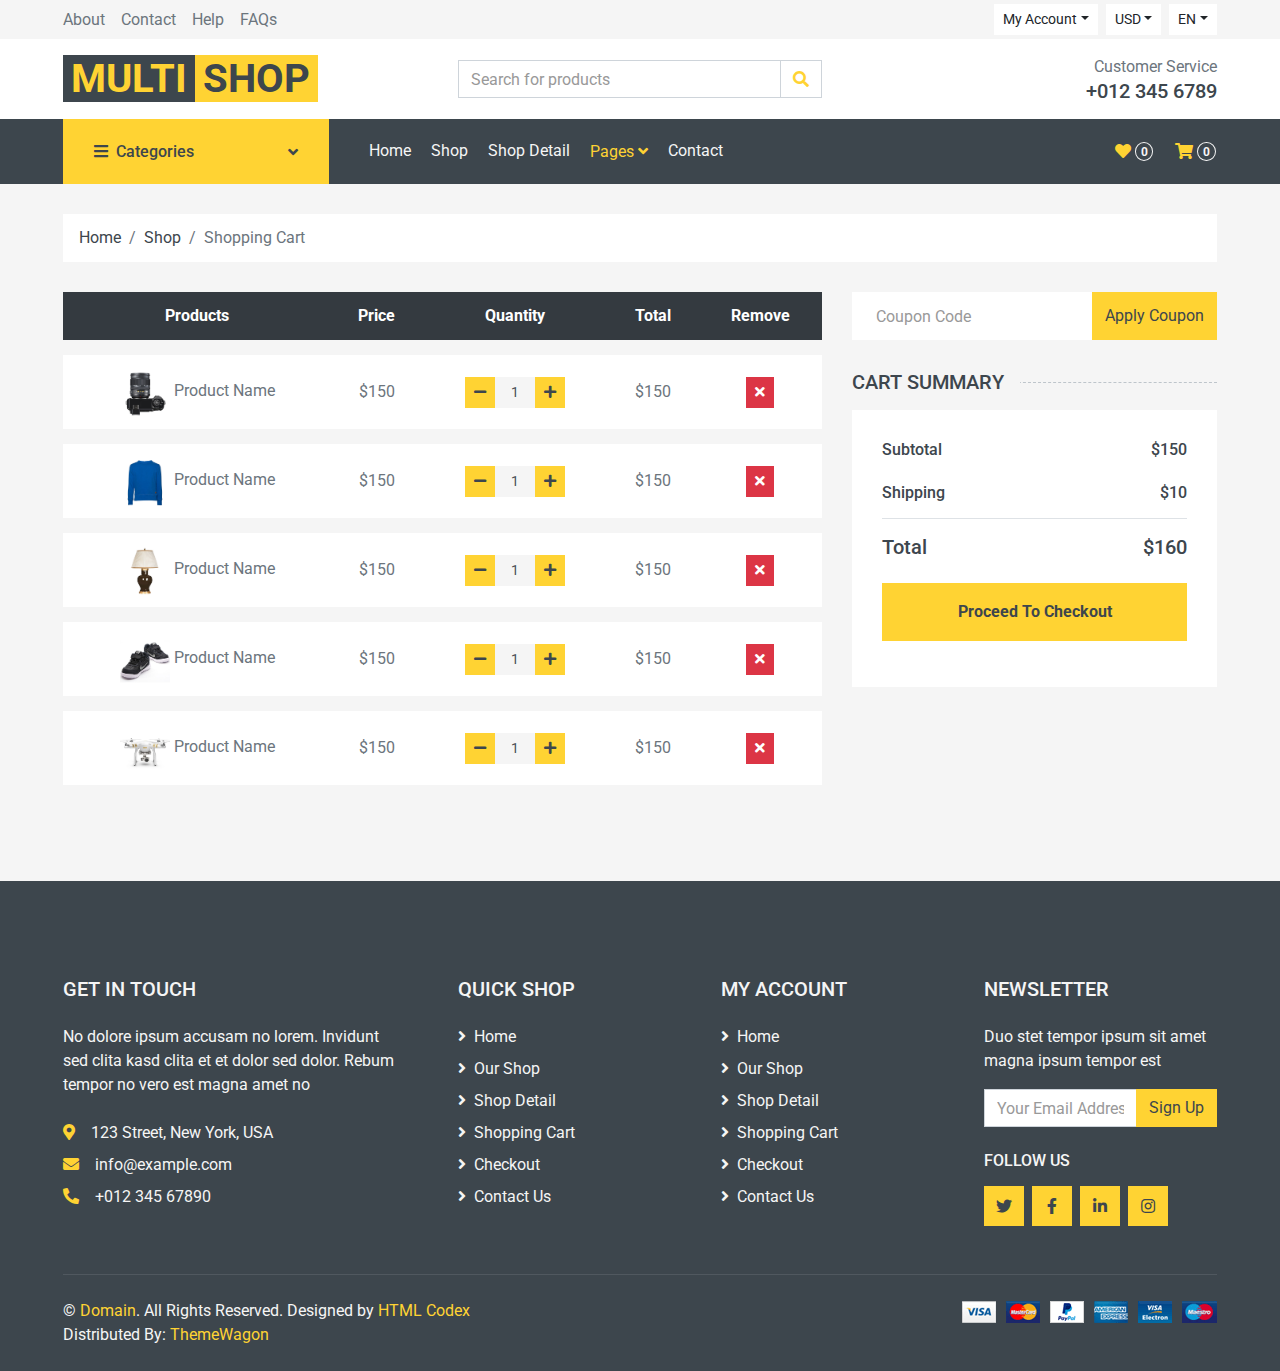
<file: cart.html>
<!DOCTYPE html>
<html lang="en">

<head>
    <meta charset="utf-8">
    <title>MultiShop - Online Shop Website Template</title>
    <meta content="width=device-width, initial-scale=1.0" name="viewport">
    <meta content="Free HTML Templates" name="keywords">
    <meta content="Free HTML Templates" name="description">

    <!-- Favicon -->
    <link href="img/favicon.ico" rel="icon">

    <!-- Google Web Fonts -->
    <link rel="preconnect" href="https://fonts.gstatic.com">
    <link href="https://fonts.googleapis.com/css2?family=Roboto:wght@400;500;700&display=swap" rel="stylesheet">  

    <!-- Font Awesome -->
    <link href="https://cdnjs.cloudflare.com/ajax/libs/font-awesome/5.10.0/css/all.min.css" rel="stylesheet">

    <!-- Libraries Stylesheet -->
    <link href="lib/animate/animate.min.css" rel="stylesheet">
    <link href="lib/owlcarousel/assets/owl.carousel.min.css" rel="stylesheet">

    <!-- Customized Bootstrap Stylesheet -->
    <link href="css/style.css" rel="stylesheet">
</head>

<body>
    <!-- Topbar Start -->
    <div class="container-fluid">
        <div class="row bg-secondary py-1 px-xl-5">
            <div class="col-lg-6 d-none d-lg-block">
                <div class="d-inline-flex align-items-center h-100">
                    <a class="text-body mr-3" href="">About</a>
                    <a class="text-body mr-3" href="">Contact</a>
                    <a class="text-body mr-3" href="">Help</a>
                    <a class="text-body mr-3" href="">FAQs</a>
                </div>
            </div>
            <div class="col-lg-6 text-center text-lg-right">
                <div class="d-inline-flex align-items-center">
                    <div class="btn-group">
                        <button type="button" class="btn btn-sm btn-light dropdown-toggle" data-toggle="dropdown">My Account</button>
                        <div class="dropdown-menu dropdown-menu-right">
                            <button class="dropdown-item" type="button">Sign in</button>
                            <button class="dropdown-item" type="button">Sign up</button>
                        </div>
                    </div>
                    <div class="btn-group mx-2">
                        <button type="button" class="btn btn-sm btn-light dropdown-toggle" data-toggle="dropdown">USD</button>
                        <div class="dropdown-menu dropdown-menu-right">
                            <button class="dropdown-item" type="button">EUR</button>
                            <button class="dropdown-item" type="button">GBP</button>
                            <button class="dropdown-item" type="button">CAD</button>
                        </div>
                    </div>
                    <div class="btn-group">
                        <button type="button" class="btn btn-sm btn-light dropdown-toggle" data-toggle="dropdown">EN</button>
                        <div class="dropdown-menu dropdown-menu-right">
                            <button class="dropdown-item" type="button">FR</button>
                            <button class="dropdown-item" type="button">AR</button>
                            <button class="dropdown-item" type="button">RU</button>
                        </div>
                    </div>
                </div>
                <div class="d-inline-flex align-items-center d-block d-lg-none">
                    <a href="" class="btn px-0 ml-2">
                        <i class="fas fa-heart text-dark"></i>
                        <span class="badge text-dark border border-dark rounded-circle" style="padding-bottom: 2px;">0</span>
                    </a>
                    <a href="" class="btn px-0 ml-2">
                        <i class="fas fa-shopping-cart text-dark"></i>
                        <span class="badge text-dark border border-dark rounded-circle" style="padding-bottom: 2px;">0</span>
                    </a>
                </div>
            </div>
        </div>
        <div class="row align-items-center bg-light py-3 px-xl-5 d-none d-lg-flex">
            <div class="col-lg-4">
                <a href="" class="text-decoration-none">
                    <span class="h1 text-uppercase text-primary bg-dark px-2">Multi</span>
                    <span class="h1 text-uppercase text-dark bg-primary px-2 ml-n1">Shop</span>
                </a>
            </div>
            <div class="col-lg-4 col-6 text-left">
                <form action="">
                    <div class="input-group">
                        <input type="text" class="form-control" placeholder="Search for products">
                        <div class="input-group-append">
                            <span class="input-group-text bg-transparent text-primary">
                                <i class="fa fa-search"></i>
                            </span>
                        </div>
                    </div>
                </form>
            </div>
            <div class="col-lg-4 col-6 text-right">
                <p class="m-0">Customer Service</p>
                <h5 class="m-0">+012 345 6789</h5>
            </div>
        </div>
    </div>
    <!-- Topbar End -->


    <!-- Navbar Start -->
    <div class="container-fluid bg-dark mb-30">
        <div class="row px-xl-5">
            <div class="col-lg-3 d-none d-lg-block">
                <a class="btn d-flex align-items-center justify-content-between bg-primary w-100" data-toggle="collapse" href="#navbar-vertical" style="height: 65px; padding: 0 30px;">
                    <h6 class="text-dark m-0"><i class="fa fa-bars mr-2"></i>Categories</h6>
                    <i class="fa fa-angle-down text-dark"></i>
                </a>
                <nav class="collapse position-absolute navbar navbar-vertical navbar-light align-items-start p-0 bg-light" id="navbar-vertical" style="width: calc(100% - 30px); z-index: 999;">
                    <div class="navbar-nav w-100">
                        <div class="nav-item dropdown dropright">
                            <a href="#" class="nav-link dropdown-toggle" data-toggle="dropdown">Dresses <i class="fa fa-angle-right float-right mt-1"></i></a>
                            <div class="dropdown-menu position-absolute rounded-0 border-0 m-0">
                                <a href="" class="dropdown-item">Men's Dresses</a>
                                <a href="" class="dropdown-item">Women's Dresses</a>
                                <a href="" class="dropdown-item">Baby's Dresses</a>
                            </div>
                        </div>
                        <a href="" class="nav-item nav-link">Shirts</a>
                        <a href="" class="nav-item nav-link">Jeans</a>
                        <a href="" class="nav-item nav-link">Swimwear</a>
                        <a href="" class="nav-item nav-link">Sleepwear</a>
                        <a href="" class="nav-item nav-link">Sportswear</a>
                        <a href="" class="nav-item nav-link">Jumpsuits</a>
                        <a href="" class="nav-item nav-link">Blazers</a>
                        <a href="" class="nav-item nav-link">Jackets</a>
                        <a href="" class="nav-item nav-link">Shoes</a>
                    </div>
                </nav>
            </div>
            <div class="col-lg-9">
                <nav class="navbar navbar-expand-lg bg-dark navbar-dark py-3 py-lg-0 px-0">
                    <a href="" class="text-decoration-none d-block d-lg-none">
                        <span class="h1 text-uppercase text-dark bg-light px-2">Multi</span>
                        <span class="h1 text-uppercase text-light bg-primary px-2 ml-n1">Shop</span>
                    </a>
                    <button type="button" class="navbar-toggler" data-toggle="collapse" data-target="#navbarCollapse">
                        <span class="navbar-toggler-icon"></span>
                    </button>
                    <div class="collapse navbar-collapse justify-content-between" id="navbarCollapse">
                        <div class="navbar-nav mr-auto py-0">
                            <a href="index.html" class="nav-item nav-link">Home</a>
                            <a href="shop.html" class="nav-item nav-link">Shop</a>
                            <a href="detail.html" class="nav-item nav-link">Shop Detail</a>
                            <div class="nav-item dropdown">
                                <a href="#" class="nav-link dropdown-toggle active" data-toggle="dropdown">Pages <i class="fa fa-angle-down mt-1"></i></a>
                                <div class="dropdown-menu bg-primary rounded-0 border-0 m-0">
                                    <a href="cart.html" class="dropdown-item active">Shopping Cart</a>
                                    <a href="checkout.html" class="dropdown-item">Checkout</a>
                                </div>
                            </div>
                            <a href="contact.html" class="nav-item nav-link">Contact</a>
                        </div>
                        <div class="navbar-nav ml-auto py-0 d-none d-lg-block">
                            <a href="" class="btn px-0">
                                <i class="fas fa-heart text-primary"></i>
                                <span class="badge text-secondary border border-secondary rounded-circle" style="padding-bottom: 2px;">0</span>
                            </a>
                            <a href="" class="btn px-0 ml-3">
                                <i class="fas fa-shopping-cart text-primary"></i>
                                <span class="badge text-secondary border border-secondary rounded-circle" style="padding-bottom: 2px;">0</span>
                            </a>
                        </div>
                    </div>
                </nav>
            </div>
        </div>
    </div>
    <!-- Navbar End -->


    <!-- Breadcrumb Start -->
    <div class="container-fluid">
        <div class="row px-xl-5">
            <div class="col-12">
                <nav class="breadcrumb bg-light mb-30">
                    <a class="breadcrumb-item text-dark" href="#">Home</a>
                    <a class="breadcrumb-item text-dark" href="#">Shop</a>
                    <span class="breadcrumb-item active">Shopping Cart</span>
                </nav>
            </div>
        </div>
    </div>
    <!-- Breadcrumb End -->


    <!-- Cart Start -->
    <div class="container-fluid">
        <div class="row px-xl-5">
            <div class="col-lg-8 table-responsive mb-5">
                <table class="table table-light table-borderless table-hover text-center mb-0">
                    <thead class="thead-dark">
                        <tr>
                            <th>Products</th>
                            <th>Price</th>
                            <th>Quantity</th>
                            <th>Total</th>
                            <th>Remove</th>
                        </tr>
                    </thead>
                    <tbody class="align-middle">
                        <tr>
                            <td class="align-middle"><img src="img/product-1.jpg" alt="" style="width: 50px;"> Product Name</td>
                            <td class="align-middle">$150</td>
                            <td class="align-middle">
                                <div class="input-group quantity mx-auto" style="width: 100px;">
                                    <div class="input-group-btn">
                                        <button class="btn btn-sm btn-primary btn-minus" >
                                        <i class="fa fa-minus"></i>
                                        </button>
                                    </div>
                                    <input type="text" class="form-control form-control-sm bg-secondary border-0 text-center" value="1">
                                    <div class="input-group-btn">
                                        <button class="btn btn-sm btn-primary btn-plus">
                                            <i class="fa fa-plus"></i>
                                        </button>
                                    </div>
                                </div>
                            </td>
                            <td class="align-middle">$150</td>
                            <td class="align-middle"><button class="btn btn-sm btn-danger"><i class="fa fa-times"></i></button></td>
                        </tr>
                        <tr>
                            <td class="align-middle"><img src="img/product-2.jpg" alt="" style="width: 50px;"> Product Name</td>
                            <td class="align-middle">$150</td>
                            <td class="align-middle">
                                <div class="input-group quantity mx-auto" style="width: 100px;">
                                    <div class="input-group-btn">
                                        <button class="btn btn-sm btn-primary btn-minus" >
                                        <i class="fa fa-minus"></i>
                                        </button>
                                    </div>
                                    <input type="text" class="form-control form-control-sm bg-secondary border-0 text-center" value="1">
                                    <div class="input-group-btn">
                                        <button class="btn btn-sm btn-primary btn-plus">
                                            <i class="fa fa-plus"></i>
                                        </button>
                                    </div>
                                </div>
                            </td>
                            <td class="align-middle">$150</td>
                            <td class="align-middle"><button class="btn btn-sm btn-danger"><i class="fa fa-times"></i></button></td>
                        </tr>
                        <tr>
                            <td class="align-middle"><img src="img/product-3.jpg" alt="" style="width: 50px;"> Product Name</td>
                            <td class="align-middle">$150</td>
                            <td class="align-middle">
                                <div class="input-group quantity mx-auto" style="width: 100px;">
                                    <div class="input-group-btn">
                                        <button class="btn btn-sm btn-primary btn-minus" >
                                        <i class="fa fa-minus"></i>
                                        </button>
                                    </div>
                                    <input type="text" class="form-control form-control-sm bg-secondary border-0 text-center" value="1">
                                    <div class="input-group-btn">
                                        <button class="btn btn-sm btn-primary btn-plus">
                                            <i class="fa fa-plus"></i>
                                        </button>
                                    </div>
                                </div>
                            </td>
                            <td class="align-middle">$150</td>
                            <td class="align-middle"><button class="btn btn-sm btn-danger"><i class="fa fa-times"></i></button></td>
                        </tr>
                        <tr>
                            <td class="align-middle"><img src="img/product-4.jpg" alt="" style="width: 50px;"> Product Name</td>
                            <td class="align-middle">$150</td>
                            <td class="align-middle">
                                <div class="input-group quantity mx-auto" style="width: 100px;">
                                    <div class="input-group-btn">
                                        <button class="btn btn-sm btn-primary btn-minus" >
                                        <i class="fa fa-minus"></i>
                                        </button>
                                    </div>
                                    <input type="text" class="form-control form-control-sm bg-secondary border-0 text-center" value="1">
                                    <div class="input-group-btn">
                                        <button class="btn btn-sm btn-primary btn-plus">
                                            <i class="fa fa-plus"></i>
                                        </button>
                                    </div>
                                </div>
                            </td>
                            <td class="align-middle">$150</td>
                            <td class="align-middle"><button class="btn btn-sm btn-danger"><i class="fa fa-times"></i></button></td>
                        </tr>
                        <tr>
                            <td class="align-middle"><img src="img/product-5.jpg" alt="" style="width: 50px;"> Product Name</td>
                            <td class="align-middle">$150</td>
                            <td class="align-middle">
                                <div class="input-group quantity mx-auto" style="width: 100px;">
                                    <div class="input-group-btn">
                                        <button class="btn btn-sm btn-primary btn-minus" >
                                        <i class="fa fa-minus"></i>
                                        </button>
                                    </div>
                                    <input type="text" class="form-control form-control-sm bg-secondary border-0 text-center" value="1">
                                    <div class="input-group-btn">
                                        <button class="btn btn-sm btn-primary btn-plus">
                                            <i class="fa fa-plus"></i>
                                        </button>
                                    </div>
                                </div>
                            </td>
                            <td class="align-middle">$150</td>
                            <td class="align-middle"><button class="btn btn-sm btn-danger"><i class="fa fa-times"></i></button></td>
                        </tr>
                    </tbody>
                </table>
            </div>
            <div class="col-lg-4">
                <form class="mb-30" action="">
                    <div class="input-group">
                        <input type="text" class="form-control border-0 p-4" placeholder="Coupon Code">
                        <div class="input-group-append">
                            <button class="btn btn-primary">Apply Coupon</button>
                        </div>
                    </div>
                </form>
                <h5 class="section-title position-relative text-uppercase mb-3"><span class="bg-secondary pr-3">Cart Summary</span></h5>
                <div class="bg-light p-30 mb-5">
                    <div class="border-bottom pb-2">
                        <div class="d-flex justify-content-between mb-3">
                            <h6>Subtotal</h6>
                            <h6>$150</h6>
                        </div>
                        <div class="d-flex justify-content-between">
                            <h6 class="font-weight-medium">Shipping</h6>
                            <h6 class="font-weight-medium">$10</h6>
                        </div>
                    </div>
                    <div class="pt-2">
                        <div class="d-flex justify-content-between mt-2">
                            <h5>Total</h5>
                            <h5>$160</h5>
                        </div>
                        <button class="btn btn-block btn-primary font-weight-bold my-3 py-3">Proceed To Checkout</button>
                    </div>
                </div>
            </div>
        </div>
    </div>
    <!-- Cart End -->


    <!-- Footer Start -->
    <div class="container-fluid bg-dark text-secondary mt-5 pt-5">
        <div class="row px-xl-5 pt-5">
            <div class="col-lg-4 col-md-12 mb-5 pr-3 pr-xl-5">
                <h5 class="text-secondary text-uppercase mb-4">Get In Touch</h5>
                <p class="mb-4">No dolore ipsum accusam no lorem. Invidunt sed clita kasd clita et et dolor sed dolor. Rebum tempor no vero est magna amet no</p>
                <p class="mb-2"><i class="fa fa-map-marker-alt text-primary mr-3"></i>123 Street, New York, USA</p>
                <p class="mb-2"><i class="fa fa-envelope text-primary mr-3"></i>info@example.com</p>
                <p class="mb-0"><i class="fa fa-phone-alt text-primary mr-3"></i>+012 345 67890</p>
            </div>
            <div class="col-lg-8 col-md-12">
                <div class="row">
                    <div class="col-md-4 mb-5">
                        <h5 class="text-secondary text-uppercase mb-4">Quick Shop</h5>
                        <div class="d-flex flex-column justify-content-start">
                            <a class="text-secondary mb-2" href="#"><i class="fa fa-angle-right mr-2"></i>Home</a>
                            <a class="text-secondary mb-2" href="#"><i class="fa fa-angle-right mr-2"></i>Our Shop</a>
                            <a class="text-secondary mb-2" href="#"><i class="fa fa-angle-right mr-2"></i>Shop Detail</a>
                            <a class="text-secondary mb-2" href="#"><i class="fa fa-angle-right mr-2"></i>Shopping Cart</a>
                            <a class="text-secondary mb-2" href="#"><i class="fa fa-angle-right mr-2"></i>Checkout</a>
                            <a class="text-secondary" href="#"><i class="fa fa-angle-right mr-2"></i>Contact Us</a>
                        </div>
                    </div>
                    <div class="col-md-4 mb-5">
                        <h5 class="text-secondary text-uppercase mb-4">My Account</h5>
                        <div class="d-flex flex-column justify-content-start">
                            <a class="text-secondary mb-2" href="#"><i class="fa fa-angle-right mr-2"></i>Home</a>
                            <a class="text-secondary mb-2" href="#"><i class="fa fa-angle-right mr-2"></i>Our Shop</a>
                            <a class="text-secondary mb-2" href="#"><i class="fa fa-angle-right mr-2"></i>Shop Detail</a>
                            <a class="text-secondary mb-2" href="#"><i class="fa fa-angle-right mr-2"></i>Shopping Cart</a>
                            <a class="text-secondary mb-2" href="#"><i class="fa fa-angle-right mr-2"></i>Checkout</a>
                            <a class="text-secondary" href="#"><i class="fa fa-angle-right mr-2"></i>Contact Us</a>
                        </div>
                    </div>
                    <div class="col-md-4 mb-5">
                        <h5 class="text-secondary text-uppercase mb-4">Newsletter</h5>
                        <p>Duo stet tempor ipsum sit amet magna ipsum tempor est</p>
                        <form action="">
                            <div class="input-group">
                                <input type="text" class="form-control" placeholder="Your Email Address">
                                <div class="input-group-append">
                                    <button class="btn btn-primary">Sign Up</button>
                                </div>
                            </div>
                        </form>
                        <h6 class="text-secondary text-uppercase mt-4 mb-3">Follow Us</h6>
                        <div class="d-flex">
                            <a class="btn btn-primary btn-square mr-2" href="#"><i class="fab fa-twitter"></i></a>
                            <a class="btn btn-primary btn-square mr-2" href="#"><i class="fab fa-facebook-f"></i></a>
                            <a class="btn btn-primary btn-square mr-2" href="#"><i class="fab fa-linkedin-in"></i></a>
                            <a class="btn btn-primary btn-square" href="#"><i class="fab fa-instagram"></i></a>
                        </div>
                    </div>
                </div>
            </div>
        </div>
        <div class="row border-top mx-xl-5 py-4" style="border-color: rgba(256, 256, 256, .1) !important;">
            <div class="col-md-6 px-xl-0">
                <p class="mb-md-0 text-center text-md-left text-secondary">
                    &copy; <a class="text-primary" href="#">Domain</a>. All Rights Reserved. Designed
                    by
                    <a class="text-primary" href="https://htmlcodex.com">HTML Codex</a>
                    <br>Distributed By: <a href="https://themewagon.com" target="_blank">ThemeWagon</a>
                </p>
            </div>
            <div class="col-md-6 px-xl-0 text-center text-md-right">
                <img class="img-fluid" src="img/payments.png" alt="">
            </div>
        </div>
    </div>
    <!-- Footer End -->


    <!-- Back to Top -->
    <a href="#" class="btn btn-primary back-to-top"><i class="fa fa-angle-double-up"></i></a>


    <!-- JavaScript Libraries -->
    <script src="https://code.jquery.com/jquery-3.4.1.min.js"></script>
    <script src="https://stackpath.bootstrapcdn.com/bootstrap/4.4.1/js/bootstrap.bundle.min.js"></script>
    <script src="lib/easing/easing.min.js"></script>
    <script src="lib/owlcarousel/owl.carousel.min.js"></script>

    <!-- Contact Javascript File -->
    <script src="mail/jqBootstrapValidation.min.js"></script>
    <script src="mail/contact.js"></script>

    <!-- Template Javascript -->
    <script src="js/main.js"></script>
</body>

</html>
</file>
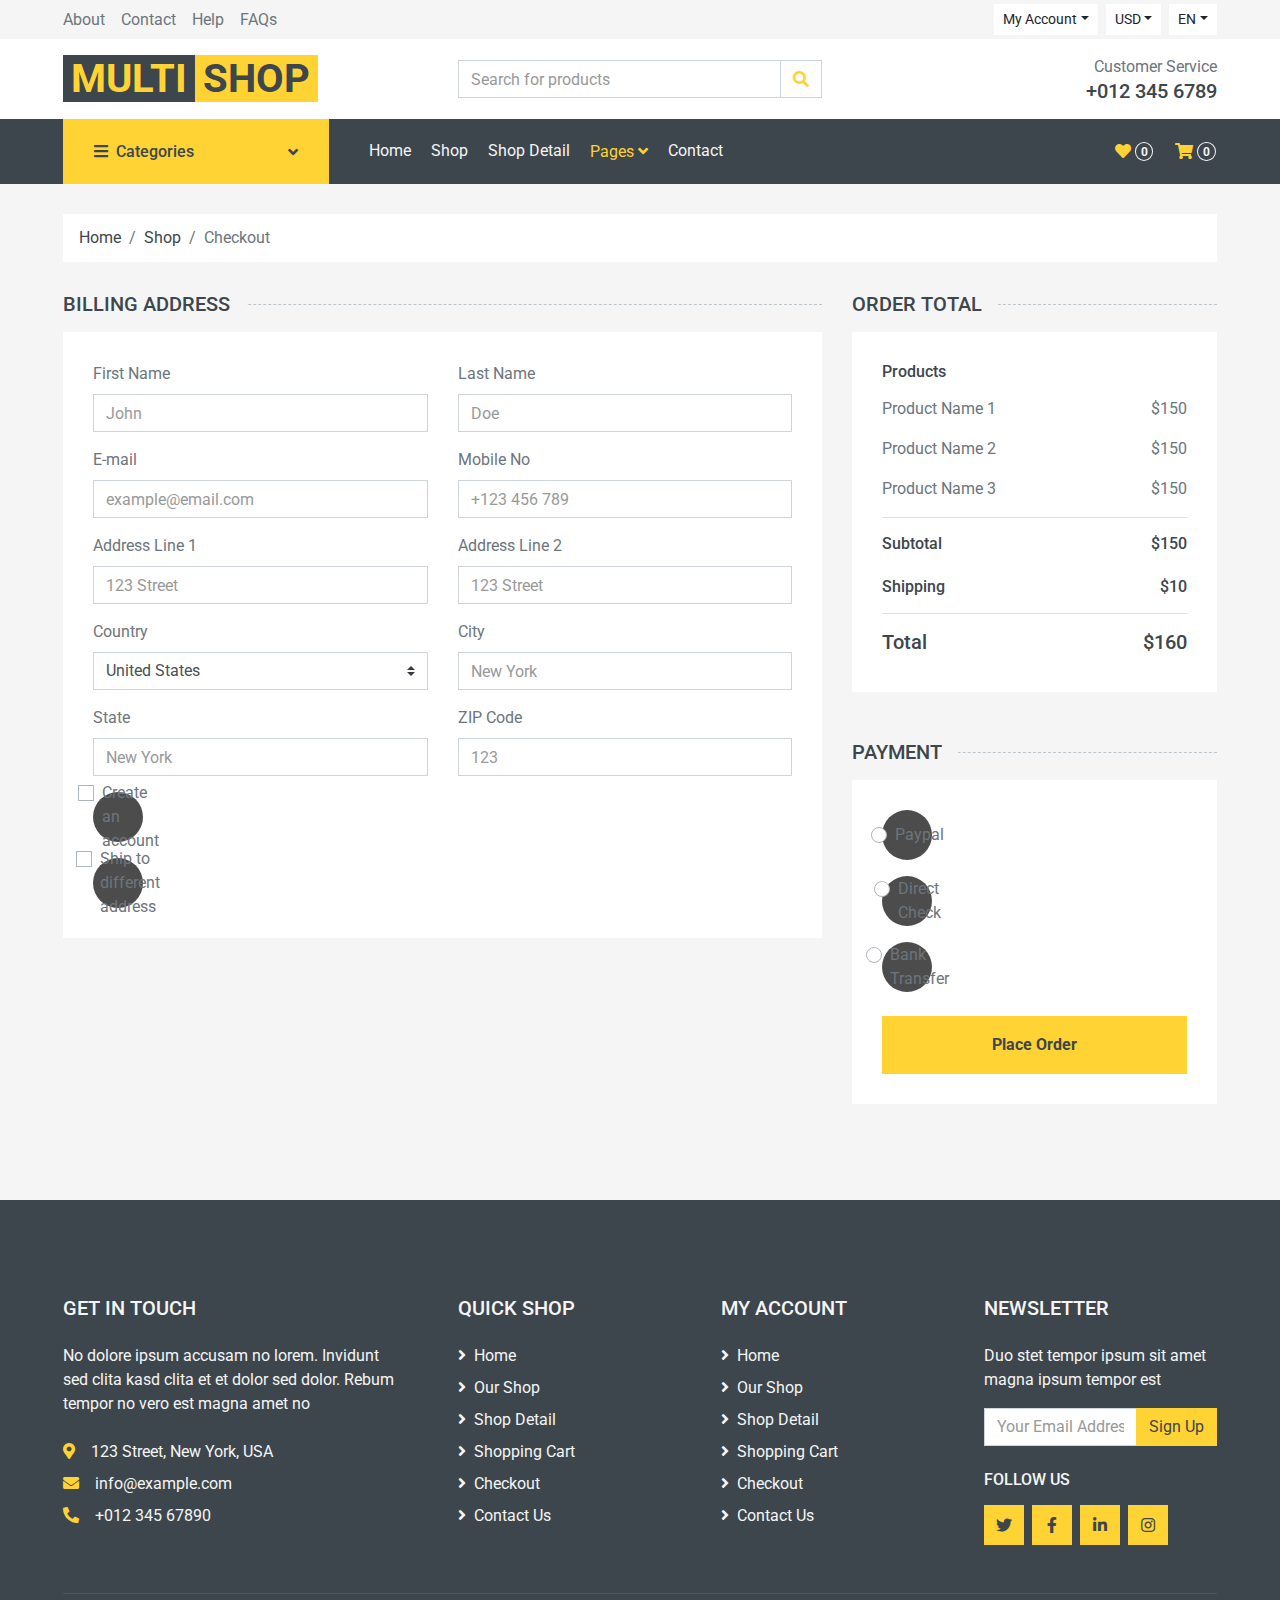
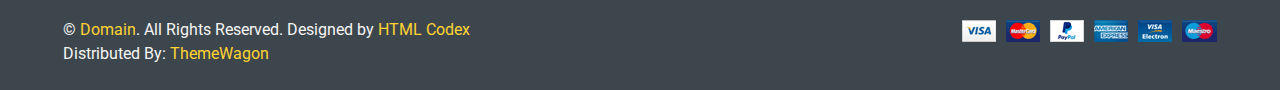
<file: checkout.html>
<!DOCTYPE html>
<html lang="en">

<head>
    <meta charset="utf-8">
    <title>MultiShop - Online Shop Website Template</title>
    <meta content="width=device-width, initial-scale=1.0" name="viewport">
    <meta content="Free HTML Templates" name="keywords">
    <meta content="Free HTML Templates" name="description">

    <!-- Favicon -->
    <link href="img/favicon.ico" rel="icon">

    <!-- Google Web Fonts -->
    <link rel="preconnect" href="https://fonts.gstatic.com">
    <link href="https://fonts.googleapis.com/css2?family=Roboto:wght@400;500;700&display=swap" rel="stylesheet">  

    <!-- Font Awesome -->
    <link href="https://cdnjs.cloudflare.com/ajax/libs/font-awesome/5.10.0/css/all.min.css" rel="stylesheet">

    <!-- Libraries Stylesheet -->
    <link href="lib/animate/animate.min.css" rel="stylesheet">
    <link href="lib/owlcarousel/assets/owl.carousel.min.css" rel="stylesheet">

    <!-- Customized Bootstrap Stylesheet -->
    <link href="css/style.css" rel="stylesheet">
</head>

<body>
    <!-- Topbar Start -->
    <div class="container-fluid">
        <div class="row bg-secondary py-1 px-xl-5">
            <div class="col-lg-6 d-none d-lg-block">
                <div class="d-inline-flex align-items-center h-100">
                    <a class="text-body mr-3" href="">About</a>
                    <a class="text-body mr-3" href="">Contact</a>
                    <a class="text-body mr-3" href="">Help</a>
                    <a class="text-body mr-3" href="">FAQs</a>
                </div>
            </div>
            <div class="col-lg-6 text-center text-lg-right">
                <div class="d-inline-flex align-items-center">
                    <div class="btn-group">
                        <button type="button" class="btn btn-sm btn-light dropdown-toggle" data-toggle="dropdown">My Account</button>
                        <div class="dropdown-menu dropdown-menu-right">
                            <button class="dropdown-item" type="button">Sign in</button>
                            <button class="dropdown-item" type="button">Sign up</button>
                        </div>
                    </div>
                    <div class="btn-group mx-2">
                        <button type="button" class="btn btn-sm btn-light dropdown-toggle" data-toggle="dropdown">USD</button>
                        <div class="dropdown-menu dropdown-menu-right">
                            <button class="dropdown-item" type="button">EUR</button>
                            <button class="dropdown-item" type="button">GBP</button>
                            <button class="dropdown-item" type="button">CAD</button>
                        </div>
                    </div>
                    <div class="btn-group">
                        <button type="button" class="btn btn-sm btn-light dropdown-toggle" data-toggle="dropdown">EN</button>
                        <div class="dropdown-menu dropdown-menu-right">
                            <button class="dropdown-item" type="button">FR</button>
                            <button class="dropdown-item" type="button">AR</button>
                            <button class="dropdown-item" type="button">RU</button>
                        </div>
                    </div>
                </div>
                <div class="d-inline-flex align-items-center d-block d-lg-none">
                    <a href="" class="btn px-0 ml-2">
                        <i class="fas fa-heart text-dark"></i>
                        <span class="badge text-dark border border-dark rounded-circle" style="padding-bottom: 2px;">0</span>
                    </a>
                    <a href="" class="btn px-0 ml-2">
                        <i class="fas fa-shopping-cart text-dark"></i>
                        <span class="badge text-dark border border-dark rounded-circle" style="padding-bottom: 2px;">0</span>
                    </a>
                </div>
            </div>
        </div>
        <div class="row align-items-center bg-light py-3 px-xl-5 d-none d-lg-flex">
            <div class="col-lg-4">
                <a href="" class="text-decoration-none">
                    <span class="h1 text-uppercase text-primary bg-dark px-2">Multi</span>
                    <span class="h1 text-uppercase text-dark bg-primary px-2 ml-n1">Shop</span>
                </a>
            </div>
            <div class="col-lg-4 col-6 text-left">
                <form action="">
                    <div class="input-group">
                        <input type="text" class="form-control" placeholder="Search for products">
                        <div class="input-group-append">
                            <span class="input-group-text bg-transparent text-primary">
                                <i class="fa fa-search"></i>
                            </span>
                        </div>
                    </div>
                </form>
            </div>
            <div class="col-lg-4 col-6 text-right">
                <p class="m-0">Customer Service</p>
                <h5 class="m-0">+012 345 6789</h5>
            </div>
        </div>
    </div>
    <!-- Topbar End -->


    <!-- Navbar Start -->
    <div class="container-fluid bg-dark mb-30">
        <div class="row px-xl-5">
            <div class="col-lg-3 d-none d-lg-block">
                <a class="btn d-flex align-items-center justify-content-between bg-primary w-100" data-toggle="collapse" href="#navbar-vertical" style="height: 65px; padding: 0 30px;">
                    <h6 class="text-dark m-0"><i class="fa fa-bars mr-2"></i>Categories</h6>
                    <i class="fa fa-angle-down text-dark"></i>
                </a>
                <nav class="collapse position-absolute navbar navbar-vertical navbar-light align-items-start p-0 bg-light" id="navbar-vertical" style="width: calc(100% - 30px); z-index: 999;">
                    <div class="navbar-nav w-100">
                        <div class="nav-item dropdown dropright">
                            <a href="#" class="nav-link dropdown-toggle" data-toggle="dropdown">Dresses <i class="fa fa-angle-right float-right mt-1"></i></a>
                            <div class="dropdown-menu position-absolute rounded-0 border-0 m-0">
                                <a href="" class="dropdown-item">Men's Dresses</a>
                                <a href="" class="dropdown-item">Women's Dresses</a>
                                <a href="" class="dropdown-item">Baby's Dresses</a>
                            </div>
                        </div>
                        <a href="" class="nav-item nav-link">Shirts</a>
                        <a href="" class="nav-item nav-link">Jeans</a>
                        <a href="" class="nav-item nav-link">Swimwear</a>
                        <a href="" class="nav-item nav-link">Sleepwear</a>
                        <a href="" class="nav-item nav-link">Sportswear</a>
                        <a href="" class="nav-item nav-link">Jumpsuits</a>
                        <a href="" class="nav-item nav-link">Blazers</a>
                        <a href="" class="nav-item nav-link">Jackets</a>
                        <a href="" class="nav-item nav-link">Shoes</a>
                    </div>
                </nav>
            </div>
            <div class="col-lg-9">
                <nav class="navbar navbar-expand-lg bg-dark navbar-dark py-3 py-lg-0 px-0">
                    <a href="" class="text-decoration-none d-block d-lg-none">
                        <span class="h1 text-uppercase text-dark bg-light px-2">Multi</span>
                        <span class="h1 text-uppercase text-light bg-primary px-2 ml-n1">Shop</span>
                    </a>
                    <button type="button" class="navbar-toggler" data-toggle="collapse" data-target="#navbarCollapse">
                        <span class="navbar-toggler-icon"></span>
                    </button>
                    <div class="collapse navbar-collapse justify-content-between" id="navbarCollapse">
                        <div class="navbar-nav mr-auto py-0">
                            <a href="index.html" class="nav-item nav-link">Home</a>
                            <a href="shop.html" class="nav-item nav-link">Shop</a>
                            <a href="detail.html" class="nav-item nav-link">Shop Detail</a>
                            <div class="nav-item dropdown">
                                <a href="#" class="nav-link dropdown-toggle active" data-toggle="dropdown">Pages <i class="fa fa-angle-down mt-1"></i></a>
                                <div class="dropdown-menu bg-primary rounded-0 border-0 m-0">
                                    <a href="cart.html" class="dropdown-item">Shopping Cart</a>
                                    <a href="checkout.html" class="dropdown-item active">Checkout</a>
                                </div>
                            </div>
                            <a href="contact.html" class="nav-item nav-link">Contact</a>
                        </div>
                        <div class="navbar-nav ml-auto py-0 d-none d-lg-block">
                            <a href="" class="btn px-0">
                                <i class="fas fa-heart text-primary"></i>
                                <span class="badge text-secondary border border-secondary rounded-circle" style="padding-bottom: 2px;">0</span>
                            </a>
                            <a href="" class="btn px-0 ml-3">
                                <i class="fas fa-shopping-cart text-primary"></i>
                                <span class="badge text-secondary border border-secondary rounded-circle" style="padding-bottom: 2px;">0</span>
                            </a>
                        </div>
                    </div>
                </nav>
            </div>
        </div>
    </div>
    <!-- Navbar End -->


    <!-- Breadcrumb Start -->
    <div class="container-fluid">
        <div class="row px-xl-5">
            <div class="col-12">
                <nav class="breadcrumb bg-light mb-30">
                    <a class="breadcrumb-item text-dark" href="#">Home</a>
                    <a class="breadcrumb-item text-dark" href="#">Shop</a>
                    <span class="breadcrumb-item active">Checkout</span>
                </nav>
            </div>
        </div>
    </div>
    <!-- Breadcrumb End -->


    <!-- Checkout Start -->
    <div class="container-fluid">
        <div class="row px-xl-5">
            <div class="col-lg-8">
                <h5 class="section-title position-relative text-uppercase mb-3"><span class="bg-secondary pr-3">Billing Address</span></h5>
                <div class="bg-light p-30 mb-5">
                    <div class="row">
                        <div class="col-md-6 form-group">
                            <label>First Name</label>
                            <input class="form-control" type="text" placeholder="John">
                        </div>
                        <div class="col-md-6 form-group">
                            <label>Last Name</label>
                            <input class="form-control" type="text" placeholder="Doe">
                        </div>
                        <div class="col-md-6 form-group">
                            <label>E-mail</label>
                            <input class="form-control" type="text" placeholder="example@email.com">
                        </div>
                        <div class="col-md-6 form-group">
                            <label>Mobile No</label>
                            <input class="form-control" type="text" placeholder="+123 456 789">
                        </div>
                        <div class="col-md-6 form-group">
                            <label>Address Line 1</label>
                            <input class="form-control" type="text" placeholder="123 Street">
                        </div>
                        <div class="col-md-6 form-group">
                            <label>Address Line 2</label>
                            <input class="form-control" type="text" placeholder="123 Street">
                        </div>
                        <div class="col-md-6 form-group">
                            <label>Country</label>
                            <select class="custom-select">
                                <option selected>United States</option>
                                <option>Afghanistan</option>
                                <option>Albania</option>
                                <option>Algeria</option>
                            </select>
                        </div>
                        <div class="col-md-6 form-group">
                            <label>City</label>
                            <input class="form-control" type="text" placeholder="New York">
                        </div>
                        <div class="col-md-6 form-group">
                            <label>State</label>
                            <input class="form-control" type="text" placeholder="New York">
                        </div>
                        <div class="col-md-6 form-group">
                            <label>ZIP Code</label>
                            <input class="form-control" type="text" placeholder="123">
                        </div>
                        <div class="col-md-12 form-group">
                            <div class="custom-control custom-checkbox">
                                <input type="checkbox" class="custom-control-input" id="newaccount">
                                <label class="custom-control-label" for="newaccount">Create an account</label>
                            </div>
                        </div>
                        <div class="col-md-12">
                            <div class="custom-control custom-checkbox">
                                <input type="checkbox" class="custom-control-input" id="shipto">
                                <label class="custom-control-label" for="shipto"  data-toggle="collapse" data-target="#shipping-address">Ship to different address</label>
                            </div>
                        </div>
                    </div>
                </div>
                <div class="collapse mb-5" id="shipping-address">
                    <h5 class="section-title position-relative text-uppercase mb-3"><span class="bg-secondary pr-3">Shipping Address</span></h5>
                    <div class="bg-light p-30">
                        <div class="row">
                            <div class="col-md-6 form-group">
                                <label>First Name</label>
                                <input class="form-control" type="text" placeholder="John">
                            </div>
                            <div class="col-md-6 form-group">
                                <label>Last Name</label>
                                <input class="form-control" type="text" placeholder="Doe">
                            </div>
                            <div class="col-md-6 form-group">
                                <label>E-mail</label>
                                <input class="form-control" type="text" placeholder="example@email.com">
                            </div>
                            <div class="col-md-6 form-group">
                                <label>Mobile No</label>
                                <input class="form-control" type="text" placeholder="+123 456 789">
                            </div>
                            <div class="col-md-6 form-group">
                                <label>Address Line 1</label>
                                <input class="form-control" type="text" placeholder="123 Street">
                            </div>
                            <div class="col-md-6 form-group">
                                <label>Address Line 2</label>
                                <input class="form-control" type="text" placeholder="123 Street">
                            </div>
                            <div class="col-md-6 form-group">
                                <label>Country</label>
                                <select class="custom-select">
                                    <option selected>United States</option>
                                    <option>Afghanistan</option>
                                    <option>Albania</option>
                                    <option>Algeria</option>
                                </select>
                            </div>
                            <div class="col-md-6 form-group">
                                <label>City</label>
                                <input class="form-control" type="text" placeholder="New York">
                            </div>
                            <div class="col-md-6 form-group">
                                <label>State</label>
                                <input class="form-control" type="text" placeholder="New York">
                            </div>
                            <div class="col-md-6 form-group">
                                <label>ZIP Code</label>
                                <input class="form-control" type="text" placeholder="123">
                            </div>
                        </div>
                    </div>
                </div>
            </div>
            <div class="col-lg-4">
                <h5 class="section-title position-relative text-uppercase mb-3"><span class="bg-secondary pr-3">Order Total</span></h5>
                <div class="bg-light p-30 mb-5">
                    <div class="border-bottom">
                        <h6 class="mb-3">Products</h6>
                        <div class="d-flex justify-content-between">
                            <p>Product Name 1</p>
                            <p>$150</p>
                        </div>
                        <div class="d-flex justify-content-between">
                            <p>Product Name 2</p>
                            <p>$150</p>
                        </div>
                        <div class="d-flex justify-content-between">
                            <p>Product Name 3</p>
                            <p>$150</p>
                        </div>
                    </div>
                    <div class="border-bottom pt-3 pb-2">
                        <div class="d-flex justify-content-between mb-3">
                            <h6>Subtotal</h6>
                            <h6>$150</h6>
                        </div>
                        <div class="d-flex justify-content-between">
                            <h6 class="font-weight-medium">Shipping</h6>
                            <h6 class="font-weight-medium">$10</h6>
                        </div>
                    </div>
                    <div class="pt-2">
                        <div class="d-flex justify-content-between mt-2">
                            <h5>Total</h5>
                            <h5>$160</h5>
                        </div>
                    </div>
                </div>
                <div class="mb-5">
                    <h5 class="section-title position-relative text-uppercase mb-3"><span class="bg-secondary pr-3">Payment</span></h5>
                    <div class="bg-light p-30">
                        <div class="form-group">
                            <div class="custom-control custom-radio">
                                <input type="radio" class="custom-control-input" name="payment" id="paypal">
                                <label class="custom-control-label" for="paypal">Paypal</label>
                            </div>
                        </div>
                        <div class="form-group">
                            <div class="custom-control custom-radio">
                                <input type="radio" class="custom-control-input" name="payment" id="directcheck">
                                <label class="custom-control-label" for="directcheck">Direct Check</label>
                            </div>
                        </div>
                        <div class="form-group mb-4">
                            <div class="custom-control custom-radio">
                                <input type="radio" class="custom-control-input" name="payment" id="banktransfer">
                                <label class="custom-control-label" for="banktransfer">Bank Transfer</label>
                            </div>
                        </div>
                        <button class="btn btn-block btn-primary font-weight-bold py-3">Place Order</button>
                    </div>
                </div>
            </div>
        </div>
    </div>
    <!-- Checkout End -->


    <!-- Footer Start -->
    <div class="container-fluid bg-dark text-secondary mt-5 pt-5">
        <div class="row px-xl-5 pt-5">
            <div class="col-lg-4 col-md-12 mb-5 pr-3 pr-xl-5">
                <h5 class="text-secondary text-uppercase mb-4">Get In Touch</h5>
                <p class="mb-4">No dolore ipsum accusam no lorem. Invidunt sed clita kasd clita et et dolor sed dolor. Rebum tempor no vero est magna amet no</p>
                <p class="mb-2"><i class="fa fa-map-marker-alt text-primary mr-3"></i>123 Street, New York, USA</p>
                <p class="mb-2"><i class="fa fa-envelope text-primary mr-3"></i>info@example.com</p>
                <p class="mb-0"><i class="fa fa-phone-alt text-primary mr-3"></i>+012 345 67890</p>
            </div>
            <div class="col-lg-8 col-md-12">
                <div class="row">
                    <div class="col-md-4 mb-5">
                        <h5 class="text-secondary text-uppercase mb-4">Quick Shop</h5>
                        <div class="d-flex flex-column justify-content-start">
                            <a class="text-secondary mb-2" href="#"><i class="fa fa-angle-right mr-2"></i>Home</a>
                            <a class="text-secondary mb-2" href="#"><i class="fa fa-angle-right mr-2"></i>Our Shop</a>
                            <a class="text-secondary mb-2" href="#"><i class="fa fa-angle-right mr-2"></i>Shop Detail</a>
                            <a class="text-secondary mb-2" href="#"><i class="fa fa-angle-right mr-2"></i>Shopping Cart</a>
                            <a class="text-secondary mb-2" href="#"><i class="fa fa-angle-right mr-2"></i>Checkout</a>
                            <a class="text-secondary" href="#"><i class="fa fa-angle-right mr-2"></i>Contact Us</a>
                        </div>
                    </div>
                    <div class="col-md-4 mb-5">
                        <h5 class="text-secondary text-uppercase mb-4">My Account</h5>
                        <div class="d-flex flex-column justify-content-start">
                            <a class="text-secondary mb-2" href="#"><i class="fa fa-angle-right mr-2"></i>Home</a>
                            <a class="text-secondary mb-2" href="#"><i class="fa fa-angle-right mr-2"></i>Our Shop</a>
                            <a class="text-secondary mb-2" href="#"><i class="fa fa-angle-right mr-2"></i>Shop Detail</a>
                            <a class="text-secondary mb-2" href="#"><i class="fa fa-angle-right mr-2"></i>Shopping Cart</a>
                            <a class="text-secondary mb-2" href="#"><i class="fa fa-angle-right mr-2"></i>Checkout</a>
                            <a class="text-secondary" href="#"><i class="fa fa-angle-right mr-2"></i>Contact Us</a>
                        </div>
                    </div>
                    <div class="col-md-4 mb-5">
                        <h5 class="text-secondary text-uppercase mb-4">Newsletter</h5>
                        <p>Duo stet tempor ipsum sit amet magna ipsum tempor est</p>
                        <form action="">
                            <div class="input-group">
                                <input type="text" class="form-control" placeholder="Your Email Address">
                                <div class="input-group-append">
                                    <button class="btn btn-primary">Sign Up</button>
                                </div>
                            </div>
                        </form>
                        <h6 class="text-secondary text-uppercase mt-4 mb-3">Follow Us</h6>
                        <div class="d-flex">
                            <a class="btn btn-primary btn-square mr-2" href="#"><i class="fab fa-twitter"></i></a>
                            <a class="btn btn-primary btn-square mr-2" href="#"><i class="fab fa-facebook-f"></i></a>
                            <a class="btn btn-primary btn-square mr-2" href="#"><i class="fab fa-linkedin-in"></i></a>
                            <a class="btn btn-primary btn-square" href="#"><i class="fab fa-instagram"></i></a>
                        </div>
                    </div>
                </div>
            </div>
        </div>
        <div class="row border-top mx-xl-5 py-4" style="border-color: rgba(256, 256, 256, .1) !important;">
            <div class="col-md-6 px-xl-0">
                <p class="mb-md-0 text-center text-md-left text-secondary">
                    &copy; <a class="text-primary" href="#">Domain</a>. All Rights Reserved. Designed
                    by
                    <a class="text-primary" href="https://htmlcodex.com">HTML Codex</a>
                    <br>Distributed By: <a href="https://themewagon.com" target="_blank">ThemeWagon</a>
                </p>
            </div>
            <div class="col-md-6 px-xl-0 text-center text-md-right">
                <img class="img-fluid" src="img/payments.png" alt="">
            </div>
        </div>
    </div>
    <!-- Footer End -->


    <!-- Back to Top -->
    <a href="#" class="btn btn-primary back-to-top"><i class="fa fa-angle-double-up"></i></a>


    <!-- JavaScript Libraries -->
    <script src="https://code.jquery.com/jquery-3.4.1.min.js"></script>
    <script src="https://stackpath.bootstrapcdn.com/bootstrap/4.4.1/js/bootstrap.bundle.min.js"></script>
    <script src="lib/easing/easing.min.js"></script>
    <script src="lib/owlcarousel/owl.carousel.min.js"></script>

    <!-- Contact Javascript File -->
    <script src="mail/jqBootstrapValidation.min.js"></script>
    <script src="mail/contact.js"></script>

    <!-- Template Javascript -->
    <script src="js/main.js"></script>
</body>

</html>
</file>
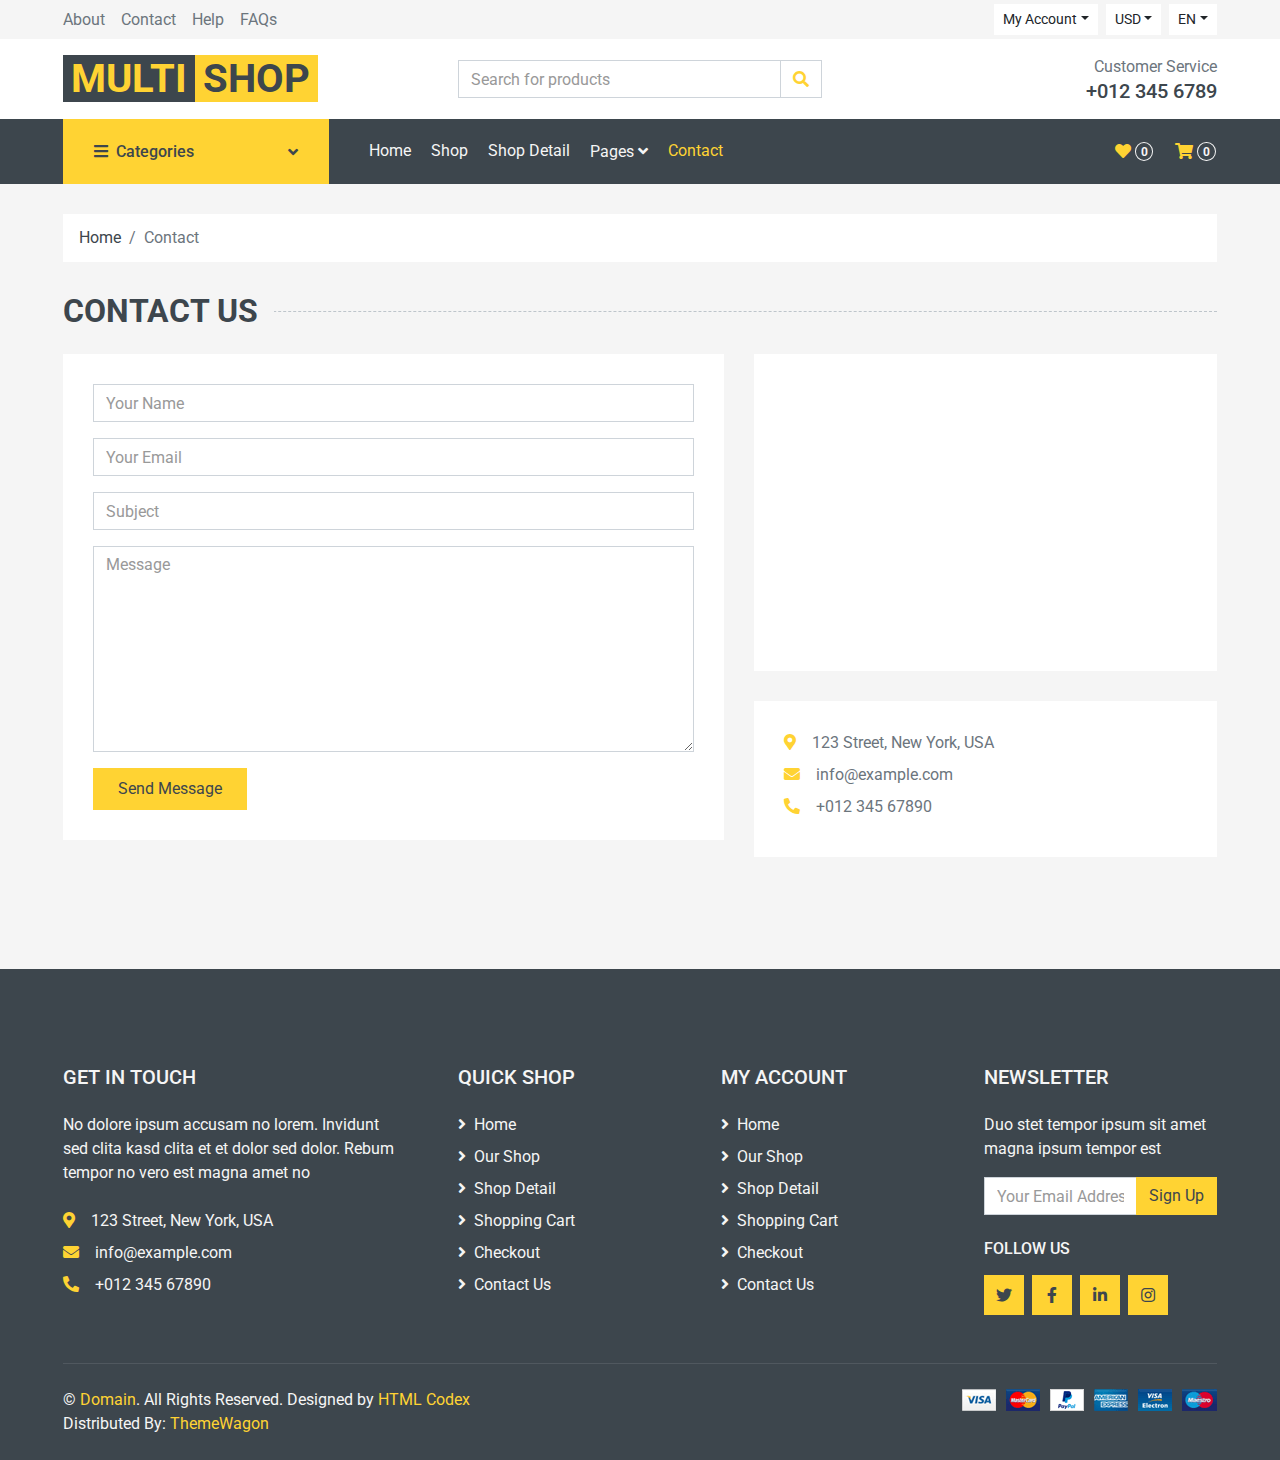
<file: contact.html>
<!DOCTYPE html>
<html lang="en">

<head>
    <meta charset="utf-8">
    <title>MultiShop - Online Shop Website Template</title>
    <meta content="width=device-width, initial-scale=1.0" name="viewport">
    <meta content="Free HTML Templates" name="keywords">
    <meta content="Free HTML Templates" name="description">

    <!-- Favicon -->
    <link href="img/favicon.ico" rel="icon">

    <!-- Google Web Fonts -->
    <link rel="preconnect" href="https://fonts.gstatic.com">
    <link href="https://fonts.googleapis.com/css2?family=Roboto:wght@400;500;700&display=swap" rel="stylesheet">  

    <!-- Font Awesome -->
    <link href="https://cdnjs.cloudflare.com/ajax/libs/font-awesome/5.10.0/css/all.min.css" rel="stylesheet">

    <!-- Libraries Stylesheet -->
    <link href="lib/animate/animate.min.css" rel="stylesheet">
    <link href="lib/owlcarousel/assets/owl.carousel.min.css" rel="stylesheet">

    <!-- Customized Bootstrap Stylesheet -->
    <link href="css/style.css" rel="stylesheet">
</head>

<body>
    <!-- Topbar Start -->
    <div class="container-fluid">
        <div class="row bg-secondary py-1 px-xl-5">
            <div class="col-lg-6 d-none d-lg-block">
                <div class="d-inline-flex align-items-center h-100">
                    <a class="text-body mr-3" href="">About</a>
                    <a class="text-body mr-3" href="">Contact</a>
                    <a class="text-body mr-3" href="">Help</a>
                    <a class="text-body mr-3" href="">FAQs</a>
                </div>
            </div>
            <div class="col-lg-6 text-center text-lg-right">
                <div class="d-inline-flex align-items-center">
                    <div class="btn-group">
                        <button type="button" class="btn btn-sm btn-light dropdown-toggle" data-toggle="dropdown">My Account</button>
                        <div class="dropdown-menu dropdown-menu-right">
                            <button class="dropdown-item" type="button">Sign in</button>
                            <button class="dropdown-item" type="button">Sign up</button>
                        </div>
                    </div>
                    <div class="btn-group mx-2">
                        <button type="button" class="btn btn-sm btn-light dropdown-toggle" data-toggle="dropdown">USD</button>
                        <div class="dropdown-menu dropdown-menu-right">
                            <button class="dropdown-item" type="button">EUR</button>
                            <button class="dropdown-item" type="button">GBP</button>
                            <button class="dropdown-item" type="button">CAD</button>
                        </div>
                    </div>
                    <div class="btn-group">
                        <button type="button" class="btn btn-sm btn-light dropdown-toggle" data-toggle="dropdown">EN</button>
                        <div class="dropdown-menu dropdown-menu-right">
                            <button class="dropdown-item" type="button">FR</button>
                            <button class="dropdown-item" type="button">AR</button>
                            <button class="dropdown-item" type="button">RU</button>
                        </div>
                    </div>
                </div>
                <div class="d-inline-flex align-items-center d-block d-lg-none">
                    <a href="" class="btn px-0 ml-2">
                        <i class="fas fa-heart text-dark"></i>
                        <span class="badge text-dark border border-dark rounded-circle" style="padding-bottom: 2px;">0</span>
                    </a>
                    <a href="" class="btn px-0 ml-2">
                        <i class="fas fa-shopping-cart text-dark"></i>
                        <span class="badge text-dark border border-dark rounded-circle" style="padding-bottom: 2px;">0</span>
                    </a>
                </div>
            </div>
        </div>
        <div class="row align-items-center bg-light py-3 px-xl-5 d-none d-lg-flex">
            <div class="col-lg-4">
                <a href="" class="text-decoration-none">
                    <span class="h1 text-uppercase text-primary bg-dark px-2">Multi</span>
                    <span class="h1 text-uppercase text-dark bg-primary px-2 ml-n1">Shop</span>
                </a>
            </div>
            <div class="col-lg-4 col-6 text-left">
                <form action="">
                    <div class="input-group">
                        <input type="text" class="form-control" placeholder="Search for products">
                        <div class="input-group-append">
                            <span class="input-group-text bg-transparent text-primary">
                                <i class="fa fa-search"></i>
                            </span>
                        </div>
                    </div>
                </form>
            </div>
            <div class="col-lg-4 col-6 text-right">
                <p class="m-0">Customer Service</p>
                <h5 class="m-0">+012 345 6789</h5>
            </div>
        </div>
    </div>
    <!-- Topbar End -->


    <!-- Navbar Start -->
    <div class="container-fluid bg-dark mb-30">
        <div class="row px-xl-5">
            <div class="col-lg-3 d-none d-lg-block">
                <a class="btn d-flex align-items-center justify-content-between bg-primary w-100" data-toggle="collapse" href="#navbar-vertical" style="height: 65px; padding: 0 30px;">
                    <h6 class="text-dark m-0"><i class="fa fa-bars mr-2"></i>Categories</h6>
                    <i class="fa fa-angle-down text-dark"></i>
                </a>
                <nav class="collapse position-absolute navbar navbar-vertical navbar-light align-items-start p-0 bg-light" id="navbar-vertical" style="width: calc(100% - 30px); z-index: 999;">
                    <div class="navbar-nav w-100">
                        <div class="nav-item dropdown dropright">
                            <a href="#" class="nav-link dropdown-toggle" data-toggle="dropdown">Dresses <i class="fa fa-angle-right float-right mt-1"></i></a>
                            <div class="dropdown-menu position-absolute rounded-0 border-0 m-0">
                                <a href="" class="dropdown-item">Men's Dresses</a>
                                <a href="" class="dropdown-item">Women's Dresses</a>
                                <a href="" class="dropdown-item">Baby's Dresses</a>
                            </div>
                        </div>
                        <a href="" class="nav-item nav-link">Shirts</a>
                        <a href="" class="nav-item nav-link">Jeans</a>
                        <a href="" class="nav-item nav-link">Swimwear</a>
                        <a href="" class="nav-item nav-link">Sleepwear</a>
                        <a href="" class="nav-item nav-link">Sportswear</a>
                        <a href="" class="nav-item nav-link">Jumpsuits</a>
                        <a href="" class="nav-item nav-link">Blazers</a>
                        <a href="" class="nav-item nav-link">Jackets</a>
                        <a href="" class="nav-item nav-link">Shoes</a>
                    </div>
                </nav>
            </div>
            <div class="col-lg-9">
                <nav class="navbar navbar-expand-lg bg-dark navbar-dark py-3 py-lg-0 px-0">
                    <a href="" class="text-decoration-none d-block d-lg-none">
                        <span class="h1 text-uppercase text-dark bg-light px-2">Multi</span>
                        <span class="h1 text-uppercase text-light bg-primary px-2 ml-n1">Shop</span>
                    </a>
                    <button type="button" class="navbar-toggler" data-toggle="collapse" data-target="#navbarCollapse">
                        <span class="navbar-toggler-icon"></span>
                    </button>
                    <div class="collapse navbar-collapse justify-content-between" id="navbarCollapse">
                        <div class="navbar-nav mr-auto py-0">
                            <a href="index.html" class="nav-item nav-link">Home</a>
                            <a href="shop.html" class="nav-item nav-link">Shop</a>
                            <a href="detail.html" class="nav-item nav-link">Shop Detail</a>
                            <div class="nav-item dropdown">
                                <a href="#" class="nav-link dropdown-toggle" data-toggle="dropdown">Pages <i class="fa fa-angle-down mt-1"></i></a>
                                <div class="dropdown-menu bg-primary rounded-0 border-0 m-0">
                                    <a href="cart.html" class="dropdown-item">Shopping Cart</a>
                                    <a href="checkout.html" class="dropdown-item">Checkout</a>
                                </div>
                            </div>
                            <a href="contact.html" class="nav-item nav-link active">Contact</a>
                        </div>
                        <div class="navbar-nav ml-auto py-0 d-none d-lg-block">
                            <a href="" class="btn px-0">
                                <i class="fas fa-heart text-primary"></i>
                                <span class="badge text-secondary border border-secondary rounded-circle" style="padding-bottom: 2px;">0</span>
                            </a>
                            <a href="" class="btn px-0 ml-3">
                                <i class="fas fa-shopping-cart text-primary"></i>
                                <span class="badge text-secondary border border-secondary rounded-circle" style="padding-bottom: 2px;">0</span>
                            </a>
                        </div>
                    </div>
                </nav>
            </div>
        </div>
    </div>
    <!-- Navbar End -->


    <!-- Breadcrumb Start -->
    <div class="container-fluid">
        <div class="row px-xl-5">
            <div class="col-12">
                <nav class="breadcrumb bg-light mb-30">
                    <a class="breadcrumb-item text-dark" href="#">Home</a>
                    <span class="breadcrumb-item active">Contact</span>
                </nav>
            </div>
        </div>
    </div>
    <!-- Breadcrumb End -->


    <!-- Contact Start -->
    <div class="container-fluid">
        <h2 class="section-title position-relative text-uppercase mx-xl-5 mb-4"><span class="bg-secondary pr-3">Contact Us</span></h2>
        <div class="row px-xl-5">
            <div class="col-lg-7 mb-5">
                <div class="contact-form bg-light p-30">
                    <div id="success"></div>
                    <form name="sentMessage" id="contactForm" novalidate="novalidate">
                        <div class="control-group">
                            <input type="text" class="form-control" id="name" placeholder="Your Name"
                                required="required" data-validation-required-message="Please enter your name" />
                            <p class="help-block text-danger"></p>
                        </div>
                        <div class="control-group">
                            <input type="email" class="form-control" id="email" placeholder="Your Email"
                                required="required" data-validation-required-message="Please enter your email" />
                            <p class="help-block text-danger"></p>
                        </div>
                        <div class="control-group">
                            <input type="text" class="form-control" id="subject" placeholder="Subject"
                                required="required" data-validation-required-message="Please enter a subject" />
                            <p class="help-block text-danger"></p>
                        </div>
                        <div class="control-group">
                            <textarea class="form-control" rows="8" id="message" placeholder="Message"
                                required="required"
                                data-validation-required-message="Please enter your message"></textarea>
                            <p class="help-block text-danger"></p>
                        </div>
                        <div>
                            <button class="btn btn-primary py-2 px-4" type="submit" id="sendMessageButton">Send
                                Message</button>
                        </div>
                    </form>
                </div>
            </div>
            <div class="col-lg-5 mb-5">
                <div class="bg-light p-30 mb-30">
                    <iframe style="width: 100%; height: 250px;"
                    src="https://www.google.com/maps/embed?pb=!1m18!1m12!1m3!1d3001156.4288297426!2d-78.01371936852176!3d42.72876761954724!2m3!1f0!2f0!3f0!3m2!1i1024!2i768!4f13.1!3m3!1m2!1s0x4ccc4bf0f123a5a9%3A0xddcfc6c1de189567!2sNew%20York%2C%20USA!5e0!3m2!1sen!2sbd!4v1603794290143!5m2!1sen!2sbd"
                    frameborder="0" style="border:0;" allowfullscreen="" aria-hidden="false" tabindex="0"></iframe>
                </div>
                <div class="bg-light p-30 mb-3">
                    <p class="mb-2"><i class="fa fa-map-marker-alt text-primary mr-3"></i>123 Street, New York, USA</p>
                    <p class="mb-2"><i class="fa fa-envelope text-primary mr-3"></i>info@example.com</p>
                    <p class="mb-2"><i class="fa fa-phone-alt text-primary mr-3"></i>+012 345 67890</p>
                </div>
            </div>
        </div>
    </div>
    <!-- Contact End -->


    <!-- Footer Start -->
    <div class="container-fluid bg-dark text-secondary mt-5 pt-5">
        <div class="row px-xl-5 pt-5">
            <div class="col-lg-4 col-md-12 mb-5 pr-3 pr-xl-5">
                <h5 class="text-secondary text-uppercase mb-4">Get In Touch</h5>
                <p class="mb-4">No dolore ipsum accusam no lorem. Invidunt sed clita kasd clita et et dolor sed dolor. Rebum tempor no vero est magna amet no</p>
                <p class="mb-2"><i class="fa fa-map-marker-alt text-primary mr-3"></i>123 Street, New York, USA</p>
                <p class="mb-2"><i class="fa fa-envelope text-primary mr-3"></i>info@example.com</p>
                <p class="mb-0"><i class="fa fa-phone-alt text-primary mr-3"></i>+012 345 67890</p>
            </div>
            <div class="col-lg-8 col-md-12">
                <div class="row">
                    <div class="col-md-4 mb-5">
                        <h5 class="text-secondary text-uppercase mb-4">Quick Shop</h5>
                        <div class="d-flex flex-column justify-content-start">
                            <a class="text-secondary mb-2" href="#"><i class="fa fa-angle-right mr-2"></i>Home</a>
                            <a class="text-secondary mb-2" href="#"><i class="fa fa-angle-right mr-2"></i>Our Shop</a>
                            <a class="text-secondary mb-2" href="#"><i class="fa fa-angle-right mr-2"></i>Shop Detail</a>
                            <a class="text-secondary mb-2" href="#"><i class="fa fa-angle-right mr-2"></i>Shopping Cart</a>
                            <a class="text-secondary mb-2" href="#"><i class="fa fa-angle-right mr-2"></i>Checkout</a>
                            <a class="text-secondary" href="#"><i class="fa fa-angle-right mr-2"></i>Contact Us</a>
                        </div>
                    </div>
                    <div class="col-md-4 mb-5">
                        <h5 class="text-secondary text-uppercase mb-4">My Account</h5>
                        <div class="d-flex flex-column justify-content-start">
                            <a class="text-secondary mb-2" href="#"><i class="fa fa-angle-right mr-2"></i>Home</a>
                            <a class="text-secondary mb-2" href="#"><i class="fa fa-angle-right mr-2"></i>Our Shop</a>
                            <a class="text-secondary mb-2" href="#"><i class="fa fa-angle-right mr-2"></i>Shop Detail</a>
                            <a class="text-secondary mb-2" href="#"><i class="fa fa-angle-right mr-2"></i>Shopping Cart</a>
                            <a class="text-secondary mb-2" href="#"><i class="fa fa-angle-right mr-2"></i>Checkout</a>
                            <a class="text-secondary" href="#"><i class="fa fa-angle-right mr-2"></i>Contact Us</a>
                        </div>
                    </div>
                    <div class="col-md-4 mb-5">
                        <h5 class="text-secondary text-uppercase mb-4">Newsletter</h5>
                        <p>Duo stet tempor ipsum sit amet magna ipsum tempor est</p>
                        <form action="">
                            <div class="input-group">
                                <input type="text" class="form-control" placeholder="Your Email Address">
                                <div class="input-group-append">
                                    <button class="btn btn-primary">Sign Up</button>
                                </div>
                            </div>
                        </form>
                        <h6 class="text-secondary text-uppercase mt-4 mb-3">Follow Us</h6>
                        <div class="d-flex">
                            <a class="btn btn-primary btn-square mr-2" href="#"><i class="fab fa-twitter"></i></a>
                            <a class="btn btn-primary btn-square mr-2" href="#"><i class="fab fa-facebook-f"></i></a>
                            <a class="btn btn-primary btn-square mr-2" href="#"><i class="fab fa-linkedin-in"></i></a>
                            <a class="btn btn-primary btn-square" href="#"><i class="fab fa-instagram"></i></a>
                        </div>
                    </div>
                </div>
            </div>
        </div>
        <div class="row border-top mx-xl-5 py-4" style="border-color: rgba(256, 256, 256, .1) !important;">
            <div class="col-md-6 px-xl-0">
                <p class="mb-md-0 text-center text-md-left text-secondary">
                    &copy; <a class="text-primary" href="#">Domain</a>. All Rights Reserved. Designed
                    by
                    <a class="text-primary" href="https://htmlcodex.com">HTML Codex</a>
                    <br>Distributed By: <a href="https://themewagon.com" target="_blank">ThemeWagon</a>
                </p>
            </div>
            <div class="col-md-6 px-xl-0 text-center text-md-right">
                <img class="img-fluid" src="img/payments.png" alt="">
            </div>
        </div>
    </div>
    <!-- Footer End -->


    <!-- Back to Top -->
    <a href="#" class="btn btn-primary back-to-top"><i class="fa fa-angle-double-up"></i></a>


    <!-- JavaScript Libraries -->
    <script src="https://code.jquery.com/jquery-3.4.1.min.js"></script>
    <script src="https://stackpath.bootstrapcdn.com/bootstrap/4.4.1/js/bootstrap.bundle.min.js"></script>
    <script src="lib/easing/easing.min.js"></script>
    <script src="lib/owlcarousel/owl.carousel.min.js"></script>

    <!-- Contact Javascript File -->
    <script src="mail/jqBootstrapValidation.min.js"></script>
    <script src="mail/contact.js"></script>

    <!-- Template Javascript -->
    <script src="js/main.js"></script>
</body>

</html>
</file>
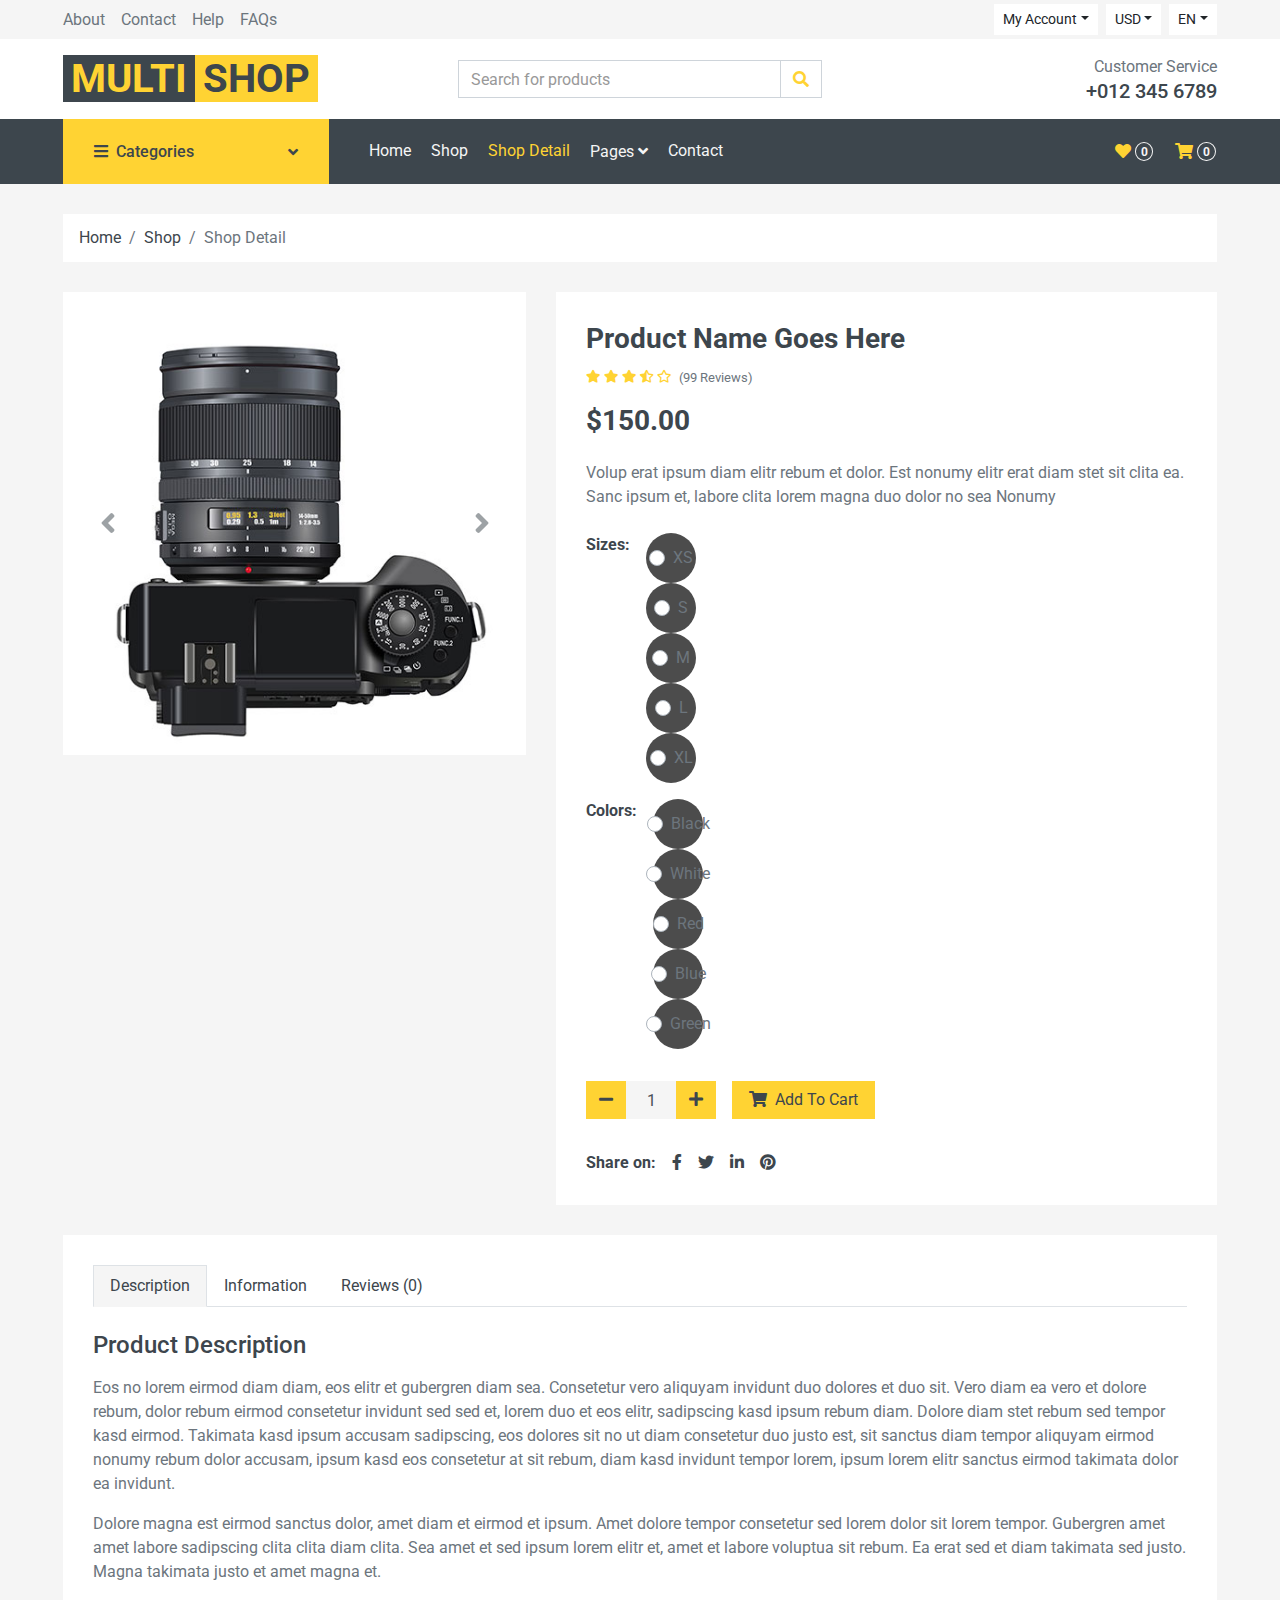
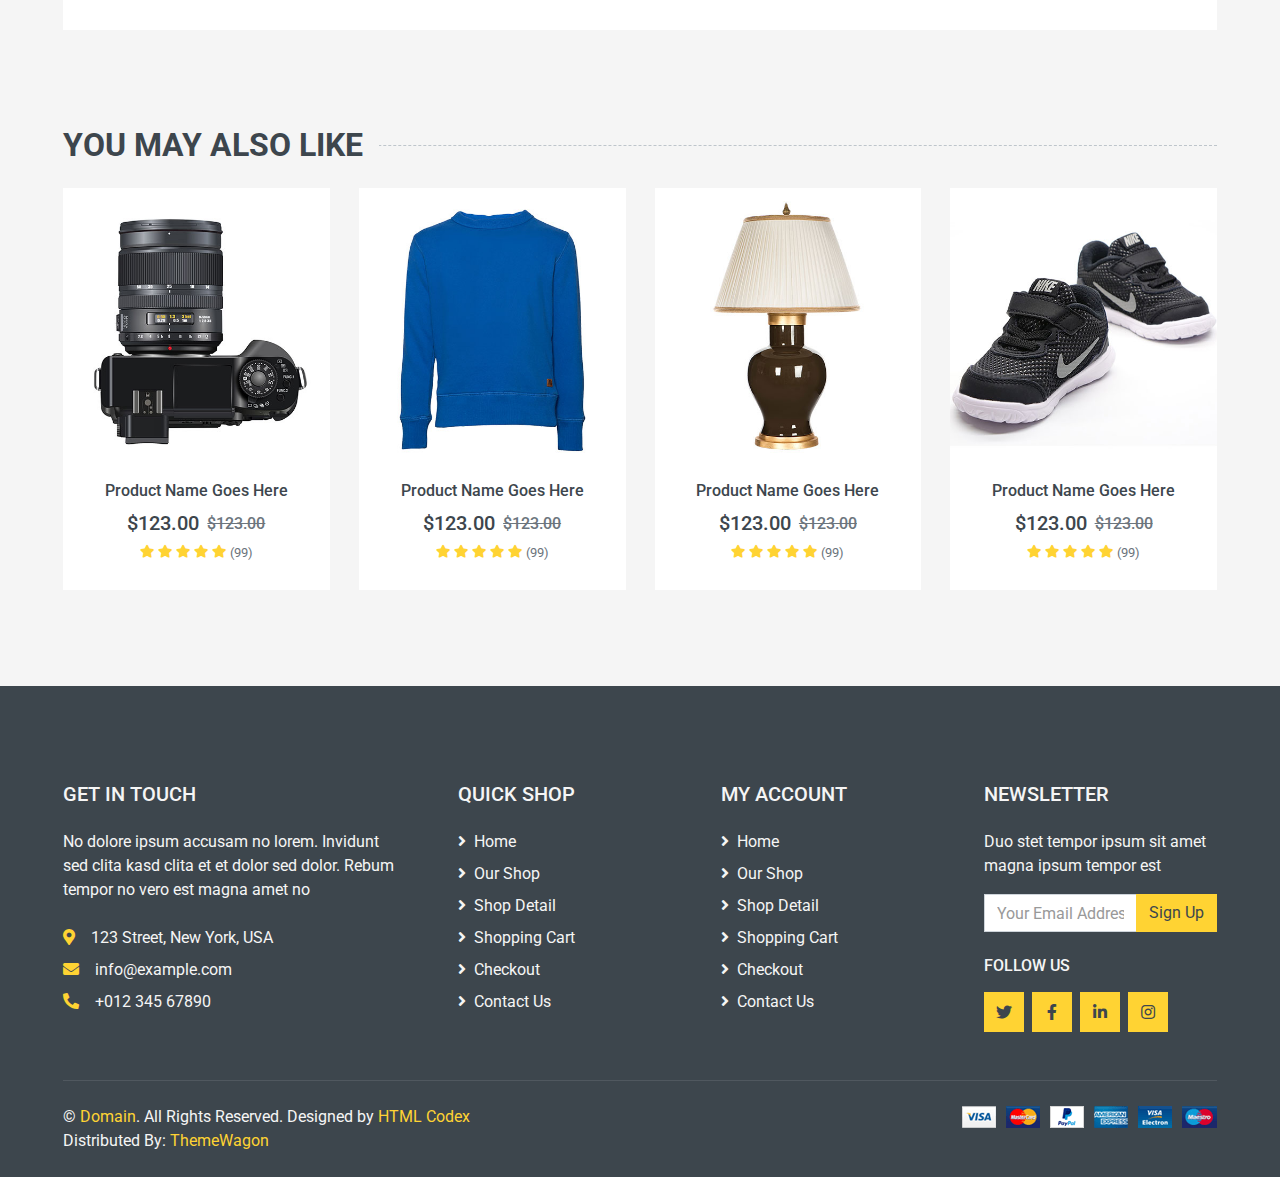
<file: detail.html>
<!DOCTYPE html>
<html lang="en">

<head>
    <meta charset="utf-8">
    <title>MultiShop - Online Shop Website Template</title>
    <meta content="width=device-width, initial-scale=1.0" name="viewport">
    <meta content="Free HTML Templates" name="keywords">
    <meta content="Free HTML Templates" name="description">

    <!-- Favicon -->
    <link href="img/favicon.ico" rel="icon">

    <!-- Google Web Fonts -->
    <link rel="preconnect" href="https://fonts.gstatic.com">
    <link href="https://fonts.googleapis.com/css2?family=Roboto:wght@400;500;700&display=swap" rel="stylesheet">  

    <!-- Font Awesome -->
    <link href="https://cdnjs.cloudflare.com/ajax/libs/font-awesome/5.10.0/css/all.min.css" rel="stylesheet">

    <!-- Libraries Stylesheet -->
    <link href="lib/animate/animate.min.css" rel="stylesheet">
    <link href="lib/owlcarousel/assets/owl.carousel.min.css" rel="stylesheet">

    <!-- Customized Bootstrap Stylesheet -->
    <link href="css/style.css" rel="stylesheet">
</head>

<body>
    <!-- Topbar Start -->
    <div class="container-fluid">
        <div class="row bg-secondary py-1 px-xl-5">
            <div class="col-lg-6 d-none d-lg-block">
                <div class="d-inline-flex align-items-center h-100">
                    <a class="text-body mr-3" href="">About</a>
                    <a class="text-body mr-3" href="">Contact</a>
                    <a class="text-body mr-3" href="">Help</a>
                    <a class="text-body mr-3" href="">FAQs</a>
                </div>
            </div>
            <div class="col-lg-6 text-center text-lg-right">
                <div class="d-inline-flex align-items-center">
                    <div class="btn-group">
                        <button type="button" class="btn btn-sm btn-light dropdown-toggle" data-toggle="dropdown">My Account</button>
                        <div class="dropdown-menu dropdown-menu-right">
                            <button class="dropdown-item" type="button">Sign in</button>
                            <button class="dropdown-item" type="button">Sign up</button>
                        </div>
                    </div>
                    <div class="btn-group mx-2">
                        <button type="button" class="btn btn-sm btn-light dropdown-toggle" data-toggle="dropdown">USD</button>
                        <div class="dropdown-menu dropdown-menu-right">
                            <button class="dropdown-item" type="button">EUR</button>
                            <button class="dropdown-item" type="button">GBP</button>
                            <button class="dropdown-item" type="button">CAD</button>
                        </div>
                    </div>
                    <div class="btn-group">
                        <button type="button" class="btn btn-sm btn-light dropdown-toggle" data-toggle="dropdown">EN</button>
                        <div class="dropdown-menu dropdown-menu-right">
                            <button class="dropdown-item" type="button">FR</button>
                            <button class="dropdown-item" type="button">AR</button>
                            <button class="dropdown-item" type="button">RU</button>
                        </div>
                    </div>
                </div>
                <div class="d-inline-flex align-items-center d-block d-lg-none">
                    <a href="" class="btn px-0 ml-2">
                        <i class="fas fa-heart text-dark"></i>
                        <span class="badge text-dark border border-dark rounded-circle" style="padding-bottom: 2px;">0</span>
                    </a>
                    <a href="" class="btn px-0 ml-2">
                        <i class="fas fa-shopping-cart text-dark"></i>
                        <span class="badge text-dark border border-dark rounded-circle" style="padding-bottom: 2px;">0</span>
                    </a>
                </div>
            </div>
        </div>
        <div class="row align-items-center bg-light py-3 px-xl-5 d-none d-lg-flex">
            <div class="col-lg-4">
                <a href="" class="text-decoration-none">
                    <span class="h1 text-uppercase text-primary bg-dark px-2">Multi</span>
                    <span class="h1 text-uppercase text-dark bg-primary px-2 ml-n1">Shop</span>
                </a>
            </div>
            <div class="col-lg-4 col-6 text-left">
                <form action="">
                    <div class="input-group">
                        <input type="text" class="form-control" placeholder="Search for products">
                        <div class="input-group-append">
                            <span class="input-group-text bg-transparent text-primary">
                                <i class="fa fa-search"></i>
                            </span>
                        </div>
                    </div>
                </form>
            </div>
            <div class="col-lg-4 col-6 text-right">
                <p class="m-0">Customer Service</p>
                <h5 class="m-0">+012 345 6789</h5>
            </div>
        </div>
    </div>
    <!-- Topbar End -->


    <!-- Navbar Start -->
    <div class="container-fluid bg-dark mb-30">
        <div class="row px-xl-5">
            <div class="col-lg-3 d-none d-lg-block">
                <a class="btn d-flex align-items-center justify-content-between bg-primary w-100" data-toggle="collapse" href="#navbar-vertical" style="height: 65px; padding: 0 30px;">
                    <h6 class="text-dark m-0"><i class="fa fa-bars mr-2"></i>Categories</h6>
                    <i class="fa fa-angle-down text-dark"></i>
                </a>
                <nav class="collapse position-absolute navbar navbar-vertical navbar-light align-items-start p-0 bg-light" id="navbar-vertical" style="width: calc(100% - 30px); z-index: 999;">
                    <div class="navbar-nav w-100">
                        <div class="nav-item dropdown dropright">
                            <a href="#" class="nav-link dropdown-toggle" data-toggle="dropdown">Dresses <i class="fa fa-angle-right float-right mt-1"></i></a>
                            <div class="dropdown-menu position-absolute rounded-0 border-0 m-0">
                                <a href="" class="dropdown-item">Men's Dresses</a>
                                <a href="" class="dropdown-item">Women's Dresses</a>
                                <a href="" class="dropdown-item">Baby's Dresses</a>
                            </div>
                        </div>
                        <a href="" class="nav-item nav-link">Shirts</a>
                        <a href="" class="nav-item nav-link">Jeans</a>
                        <a href="" class="nav-item nav-link">Swimwear</a>
                        <a href="" class="nav-item nav-link">Sleepwear</a>
                        <a href="" class="nav-item nav-link">Sportswear</a>
                        <a href="" class="nav-item nav-link">Jumpsuits</a>
                        <a href="" class="nav-item nav-link">Blazers</a>
                        <a href="" class="nav-item nav-link">Jackets</a>
                        <a href="" class="nav-item nav-link">Shoes</a>
                    </div>
                </nav>
            </div>
            <div class="col-lg-9">
                <nav class="navbar navbar-expand-lg bg-dark navbar-dark py-3 py-lg-0 px-0">
                    <a href="" class="text-decoration-none d-block d-lg-none">
                        <span class="h1 text-uppercase text-dark bg-light px-2">Multi</span>
                        <span class="h1 text-uppercase text-light bg-primary px-2 ml-n1">Shop</span>
                    </a>
                    <button type="button" class="navbar-toggler" data-toggle="collapse" data-target="#navbarCollapse">
                        <span class="navbar-toggler-icon"></span>
                    </button>
                    <div class="collapse navbar-collapse justify-content-between" id="navbarCollapse">
                        <div class="navbar-nav mr-auto py-0">
                            <a href="index.html" class="nav-item nav-link">Home</a>
                            <a href="shop.html" class="nav-item nav-link">Shop</a>
                            <a href="detail.html" class="nav-item nav-link active">Shop Detail</a>
                            <div class="nav-item dropdown">
                                <a href="#" class="nav-link dropdown-toggle" data-toggle="dropdown">Pages <i class="fa fa-angle-down mt-1"></i></a>
                                <div class="dropdown-menu bg-primary rounded-0 border-0 m-0">
                                    <a href="cart.html" class="dropdown-item">Shopping Cart</a>
                                    <a href="checkout.html" class="dropdown-item">Checkout</a>
                                </div>
                            </div>
                            <a href="contact.html" class="nav-item nav-link">Contact</a>
                        </div>
                        <div class="navbar-nav ml-auto py-0 d-none d-lg-block">
                            <a href="" class="btn px-0">
                                <i class="fas fa-heart text-primary"></i>
                                <span class="badge text-secondary border border-secondary rounded-circle" style="padding-bottom: 2px;">0</span>
                            </a>
                            <a href="" class="btn px-0 ml-3">
                                <i class="fas fa-shopping-cart text-primary"></i>
                                <span class="badge text-secondary border border-secondary rounded-circle" style="padding-bottom: 2px;">0</span>
                            </a>
                        </div>
                    </div>
                </nav>
            </div>
        </div>
    </div>
    <!-- Navbar End -->


    <!-- Breadcrumb Start -->
    <div class="container-fluid">
        <div class="row px-xl-5">
            <div class="col-12">
                <nav class="breadcrumb bg-light mb-30">
                    <a class="breadcrumb-item text-dark" href="#">Home</a>
                    <a class="breadcrumb-item text-dark" href="#">Shop</a>
                    <span class="breadcrumb-item active">Shop Detail</span>
                </nav>
            </div>
        </div>
    </div>
    <!-- Breadcrumb End -->


    <!-- Shop Detail Start -->
    <div class="container-fluid pb-5">
        <div class="row px-xl-5">
            <div class="col-lg-5 mb-30">
                <div id="product-carousel" class="carousel slide" data-ride="carousel">
                    <div class="carousel-inner bg-light">
                        <div class="carousel-item active">
                            <img class="w-100 h-100" src="img/product-1.jpg" alt="Image">
                        </div>
                        <div class="carousel-item">
                            <img class="w-100 h-100" src="img/product-2.jpg" alt="Image">
                        </div>
                        <div class="carousel-item">
                            <img class="w-100 h-100" src="img/product-3.jpg" alt="Image">
                        </div>
                        <div class="carousel-item">
                            <img class="w-100 h-100" src="img/product-4.jpg" alt="Image">
                        </div>
                    </div>
                    <a class="carousel-control-prev" href="#product-carousel" data-slide="prev">
                        <i class="fa fa-2x fa-angle-left text-dark"></i>
                    </a>
                    <a class="carousel-control-next" href="#product-carousel" data-slide="next">
                        <i class="fa fa-2x fa-angle-right text-dark"></i>
                    </a>
                </div>
            </div>

            <div class="col-lg-7 h-auto mb-30">
                <div class="h-100 bg-light p-30">
                    <h3>Product Name Goes Here</h3>
                    <div class="d-flex mb-3">
                        <div class="text-primary mr-2">
                            <small class="fas fa-star"></small>
                            <small class="fas fa-star"></small>
                            <small class="fas fa-star"></small>
                            <small class="fas fa-star-half-alt"></small>
                            <small class="far fa-star"></small>
                        </div>
                        <small class="pt-1">(99 Reviews)</small>
                    </div>
                    <h3 class="font-weight-semi-bold mb-4">$150.00</h3>
                    <p class="mb-4">Volup erat ipsum diam elitr rebum et dolor. Est nonumy elitr erat diam stet sit
                        clita ea. Sanc ipsum et, labore clita lorem magna duo dolor no sea
                        Nonumy</p>
                    <div class="d-flex mb-3">
                        <strong class="text-dark mr-3">Sizes:</strong>
                        <form>
                            <div class="custom-control custom-radio custom-control-inline">
                                <input type="radio" class="custom-control-input" id="size-1" name="size">
                                <label class="custom-control-label" for="size-1">XS</label>
                            </div>
                            <div class="custom-control custom-radio custom-control-inline">
                                <input type="radio" class="custom-control-input" id="size-2" name="size">
                                <label class="custom-control-label" for="size-2">S</label>
                            </div>
                            <div class="custom-control custom-radio custom-control-inline">
                                <input type="radio" class="custom-control-input" id="size-3" name="size">
                                <label class="custom-control-label" for="size-3">M</label>
                            </div>
                            <div class="custom-control custom-radio custom-control-inline">
                                <input type="radio" class="custom-control-input" id="size-4" name="size">
                                <label class="custom-control-label" for="size-4">L</label>
                            </div>
                            <div class="custom-control custom-radio custom-control-inline">
                                <input type="radio" class="custom-control-input" id="size-5" name="size">
                                <label class="custom-control-label" for="size-5">XL</label>
                            </div>
                        </form>
                    </div>
                    <div class="d-flex mb-4">
                        <strong class="text-dark mr-3">Colors:</strong>
                        <form>
                            <div class="custom-control custom-radio custom-control-inline">
                                <input type="radio" class="custom-control-input" id="color-1" name="color">
                                <label class="custom-control-label" for="color-1">Black</label>
                            </div>
                            <div class="custom-control custom-radio custom-control-inline">
                                <input type="radio" class="custom-control-input" id="color-2" name="color">
                                <label class="custom-control-label" for="color-2">White</label>
                            </div>
                            <div class="custom-control custom-radio custom-control-inline">
                                <input type="radio" class="custom-control-input" id="color-3" name="color">
                                <label class="custom-control-label" for="color-3">Red</label>
                            </div>
                            <div class="custom-control custom-radio custom-control-inline">
                                <input type="radio" class="custom-control-input" id="color-4" name="color">
                                <label class="custom-control-label" for="color-4">Blue</label>
                            </div>
                            <div class="custom-control custom-radio custom-control-inline">
                                <input type="radio" class="custom-control-input" id="color-5" name="color">
                                <label class="custom-control-label" for="color-5">Green</label>
                            </div>
                        </form>
                    </div>
                    <div class="d-flex align-items-center mb-4 pt-2">
                        <div class="input-group quantity mr-3" style="width: 130px;">
                            <div class="input-group-btn">
                                <button class="btn btn-primary btn-minus">
                                    <i class="fa fa-minus"></i>
                                </button>
                            </div>
                            <input type="text" class="form-control bg-secondary border-0 text-center" value="1">
                            <div class="input-group-btn">
                                <button class="btn btn-primary btn-plus">
                                    <i class="fa fa-plus"></i>
                                </button>
                            </div>
                        </div>
                        <button class="btn btn-primary px-3"><i class="fa fa-shopping-cart mr-1"></i> Add To
                            Cart</button>
                    </div>
                    <div class="d-flex pt-2">
                        <strong class="text-dark mr-2">Share on:</strong>
                        <div class="d-inline-flex">
                            <a class="text-dark px-2" href="">
                                <i class="fab fa-facebook-f"></i>
                            </a>
                            <a class="text-dark px-2" href="">
                                <i class="fab fa-twitter"></i>
                            </a>
                            <a class="text-dark px-2" href="">
                                <i class="fab fa-linkedin-in"></i>
                            </a>
                            <a class="text-dark px-2" href="">
                                <i class="fab fa-pinterest"></i>
                            </a>
                        </div>
                    </div>
                </div>
            </div>
        </div>
        <div class="row px-xl-5">
            <div class="col">
                <div class="bg-light p-30">
                    <div class="nav nav-tabs mb-4">
                        <a class="nav-item nav-link text-dark active" data-toggle="tab" href="#tab-pane-1">Description</a>
                        <a class="nav-item nav-link text-dark" data-toggle="tab" href="#tab-pane-2">Information</a>
                        <a class="nav-item nav-link text-dark" data-toggle="tab" href="#tab-pane-3">Reviews (0)</a>
                    </div>
                    <div class="tab-content">
                        <div class="tab-pane fade show active" id="tab-pane-1">
                            <h4 class="mb-3">Product Description</h4>
                            <p>Eos no lorem eirmod diam diam, eos elitr et gubergren diam sea. Consetetur vero aliquyam invidunt duo dolores et duo sit. Vero diam ea vero et dolore rebum, dolor rebum eirmod consetetur invidunt sed sed et, lorem duo et eos elitr, sadipscing kasd ipsum rebum diam. Dolore diam stet rebum sed tempor kasd eirmod. Takimata kasd ipsum accusam sadipscing, eos dolores sit no ut diam consetetur duo justo est, sit sanctus diam tempor aliquyam eirmod nonumy rebum dolor accusam, ipsum kasd eos consetetur at sit rebum, diam kasd invidunt tempor lorem, ipsum lorem elitr sanctus eirmod takimata dolor ea invidunt.</p>
                            <p>Dolore magna est eirmod sanctus dolor, amet diam et eirmod et ipsum. Amet dolore tempor consetetur sed lorem dolor sit lorem tempor. Gubergren amet amet labore sadipscing clita clita diam clita. Sea amet et sed ipsum lorem elitr et, amet et labore voluptua sit rebum. Ea erat sed et diam takimata sed justo. Magna takimata justo et amet magna et.</p>
                        </div>
                        <div class="tab-pane fade" id="tab-pane-2">
                            <h4 class="mb-3">Additional Information</h4>
                            <p>Eos no lorem eirmod diam diam, eos elitr et gubergren diam sea. Consetetur vero aliquyam invidunt duo dolores et duo sit. Vero diam ea vero et dolore rebum, dolor rebum eirmod consetetur invidunt sed sed et, lorem duo et eos elitr, sadipscing kasd ipsum rebum diam. Dolore diam stet rebum sed tempor kasd eirmod. Takimata kasd ipsum accusam sadipscing, eos dolores sit no ut diam consetetur duo justo est, sit sanctus diam tempor aliquyam eirmod nonumy rebum dolor accusam, ipsum kasd eos consetetur at sit rebum, diam kasd invidunt tempor lorem, ipsum lorem elitr sanctus eirmod takimata dolor ea invidunt.</p>
                            <div class="row">
                                <div class="col-md-6">
                                    <ul class="list-group list-group-flush">
                                        <li class="list-group-item px-0">
                                            Sit erat duo lorem duo ea consetetur, et eirmod takimata.
                                        </li>
                                        <li class="list-group-item px-0">
                                            Amet kasd gubergren sit sanctus et lorem eos sadipscing at.
                                        </li>
                                        <li class="list-group-item px-0">
                                            Duo amet accusam eirmod nonumy stet et et stet eirmod.
                                        </li>
                                        <li class="list-group-item px-0">
                                            Takimata ea clita labore amet ipsum erat justo voluptua. Nonumy.
                                        </li>
                                      </ul> 
                                </div>
                                <div class="col-md-6">
                                    <ul class="list-group list-group-flush">
                                        <li class="list-group-item px-0">
                                            Sit erat duo lorem duo ea consetetur, et eirmod takimata.
                                        </li>
                                        <li class="list-group-item px-0">
                                            Amet kasd gubergren sit sanctus et lorem eos sadipscing at.
                                        </li>
                                        <li class="list-group-item px-0">
                                            Duo amet accusam eirmod nonumy stet et et stet eirmod.
                                        </li>
                                        <li class="list-group-item px-0">
                                            Takimata ea clita labore amet ipsum erat justo voluptua. Nonumy.
                                        </li>
                                      </ul> 
                                </div>
                            </div>
                        </div>
                        <div class="tab-pane fade" id="tab-pane-3">
                            <div class="row">
                                <div class="col-md-6">
                                    <h4 class="mb-4">1 review for "Product Name"</h4>
                                    <div class="media mb-4">
                                        <img src="img/user.jpg" alt="Image" class="img-fluid mr-3 mt-1" style="width: 45px;">
                                        <div class="media-body">
                                            <h6>John Doe<small> - <i>01 Jan 2045</i></small></h6>
                                            <div class="text-primary mb-2">
                                                <i class="fas fa-star"></i>
                                                <i class="fas fa-star"></i>
                                                <i class="fas fa-star"></i>
                                                <i class="fas fa-star-half-alt"></i>
                                                <i class="far fa-star"></i>
                                            </div>
                                            <p>Diam amet duo labore stet elitr ea clita ipsum, tempor labore accusam ipsum et no at. Kasd diam tempor rebum magna dolores sed sed eirmod ipsum.</p>
                                        </div>
                                    </div>
                                </div>
                                <div class="col-md-6">
                                    <h4 class="mb-4">Leave a review</h4>
                                    <small>Your email address will not be published. Required fields are marked *</small>
                                    <div class="d-flex my-3">
                                        <p class="mb-0 mr-2">Your Rating * :</p>
                                        <div class="text-primary">
                                            <i class="far fa-star"></i>
                                            <i class="far fa-star"></i>
                                            <i class="far fa-star"></i>
                                            <i class="far fa-star"></i>
                                            <i class="far fa-star"></i>
                                        </div>
                                    </div>
                                    <form>
                                        <div class="form-group">
                                            <label for="message">Your Review *</label>
                                            <textarea id="message" cols="30" rows="5" class="form-control"></textarea>
                                        </div>
                                        <div class="form-group">
                                            <label for="name">Your Name *</label>
                                            <input type="text" class="form-control" id="name">
                                        </div>
                                        <div class="form-group">
                                            <label for="email">Your Email *</label>
                                            <input type="email" class="form-control" id="email">
                                        </div>
                                        <div class="form-group mb-0">
                                            <input type="submit" value="Leave Your Review" class="btn btn-primary px-3">
                                        </div>
                                    </form>
                                </div>
                            </div>
                        </div>
                    </div>
                </div>
            </div>
        </div>
    </div>
    <!-- Shop Detail End -->


    <!-- Products Start -->
    <div class="container-fluid py-5">
        <h2 class="section-title position-relative text-uppercase mx-xl-5 mb-4"><span class="bg-secondary pr-3">You May Also Like</span></h2>
        <div class="row px-xl-5">
            <div class="col">
                <div class="owl-carousel related-carousel">
                    <div class="product-item bg-light">
                        <div class="product-img position-relative overflow-hidden">
                            <img class="img-fluid w-100" src="img/product-1.jpg" alt="">
                            <div class="product-action">
                                <a class="btn btn-outline-dark btn-square" href=""><i class="fa fa-shopping-cart"></i></a>
                                <a class="btn btn-outline-dark btn-square" href=""><i class="far fa-heart"></i></a>
                                <a class="btn btn-outline-dark btn-square" href=""><i class="fa fa-sync-alt"></i></a>
                                <a class="btn btn-outline-dark btn-square" href=""><i class="fa fa-search"></i></a>
                            </div>
                        </div>
                        <div class="text-center py-4">
                            <a class="h6 text-decoration-none text-truncate" href="">Product Name Goes Here</a>
                            <div class="d-flex align-items-center justify-content-center mt-2">
                                <h5>$123.00</h5><h6 class="text-muted ml-2"><del>$123.00</del></h6>
                            </div>
                            <div class="d-flex align-items-center justify-content-center mb-1">
                                <small class="fa fa-star text-primary mr-1"></small>
                                <small class="fa fa-star text-primary mr-1"></small>
                                <small class="fa fa-star text-primary mr-1"></small>
                                <small class="fa fa-star text-primary mr-1"></small>
                                <small class="fa fa-star text-primary mr-1"></small>
                                <small>(99)</small>
                            </div>
                        </div>
                    </div>
                    <div class="product-item bg-light">
                        <div class="product-img position-relative overflow-hidden">
                            <img class="img-fluid w-100" src="img/product-2.jpg" alt="">
                            <div class="product-action">
                                <a class="btn btn-outline-dark btn-square" href=""><i class="fa fa-shopping-cart"></i></a>
                                <a class="btn btn-outline-dark btn-square" href=""><i class="far fa-heart"></i></a>
                                <a class="btn btn-outline-dark btn-square" href=""><i class="fa fa-sync-alt"></i></a>
                                <a class="btn btn-outline-dark btn-square" href=""><i class="fa fa-search"></i></a>
                            </div>
                        </div>
                        <div class="text-center py-4">
                            <a class="h6 text-decoration-none text-truncate" href="">Product Name Goes Here</a>
                            <div class="d-flex align-items-center justify-content-center mt-2">
                                <h5>$123.00</h5><h6 class="text-muted ml-2"><del>$123.00</del></h6>
                            </div>
                            <div class="d-flex align-items-center justify-content-center mb-1">
                                <small class="fa fa-star text-primary mr-1"></small>
                                <small class="fa fa-star text-primary mr-1"></small>
                                <small class="fa fa-star text-primary mr-1"></small>
                                <small class="fa fa-star text-primary mr-1"></small>
                                <small class="fa fa-star text-primary mr-1"></small>
                                <small>(99)</small>
                            </div>
                        </div>
                    </div>
                    <div class="product-item bg-light">
                        <div class="product-img position-relative overflow-hidden">
                            <img class="img-fluid w-100" src="img/product-3.jpg" alt="">
                            <div class="product-action">
                                <a class="btn btn-outline-dark btn-square" href=""><i class="fa fa-shopping-cart"></i></a>
                                <a class="btn btn-outline-dark btn-square" href=""><i class="far fa-heart"></i></a>
                                <a class="btn btn-outline-dark btn-square" href=""><i class="fa fa-sync-alt"></i></a>
                                <a class="btn btn-outline-dark btn-square" href=""><i class="fa fa-search"></i></a>
                            </div>
                        </div>
                        <div class="text-center py-4">
                            <a class="h6 text-decoration-none text-truncate" href="">Product Name Goes Here</a>
                            <div class="d-flex align-items-center justify-content-center mt-2">
                                <h5>$123.00</h5><h6 class="text-muted ml-2"><del>$123.00</del></h6>
                            </div>
                            <div class="d-flex align-items-center justify-content-center mb-1">
                                <small class="fa fa-star text-primary mr-1"></small>
                                <small class="fa fa-star text-primary mr-1"></small>
                                <small class="fa fa-star text-primary mr-1"></small>
                                <small class="fa fa-star text-primary mr-1"></small>
                                <small class="fa fa-star text-primary mr-1"></small>
                                <small>(99)</small>
                            </div>
                        </div>
                    </div>
                    <div class="product-item bg-light">
                        <div class="product-img position-relative overflow-hidden">
                            <img class="img-fluid w-100" src="img/product-4.jpg" alt="">
                            <div class="product-action">
                                <a class="btn btn-outline-dark btn-square" href=""><i class="fa fa-shopping-cart"></i></a>
                                <a class="btn btn-outline-dark btn-square" href=""><i class="far fa-heart"></i></a>
                                <a class="btn btn-outline-dark btn-square" href=""><i class="fa fa-sync-alt"></i></a>
                                <a class="btn btn-outline-dark btn-square" href=""><i class="fa fa-search"></i></a>
                            </div>
                        </div>
                        <div class="text-center py-4">
                            <a class="h6 text-decoration-none text-truncate" href="">Product Name Goes Here</a>
                            <div class="d-flex align-items-center justify-content-center mt-2">
                                <h5>$123.00</h5><h6 class="text-muted ml-2"><del>$123.00</del></h6>
                            </div>
                            <div class="d-flex align-items-center justify-content-center mb-1">
                                <small class="fa fa-star text-primary mr-1"></small>
                                <small class="fa fa-star text-primary mr-1"></small>
                                <small class="fa fa-star text-primary mr-1"></small>
                                <small class="fa fa-star text-primary mr-1"></small>
                                <small class="fa fa-star text-primary mr-1"></small>
                                <small>(99)</small>
                            </div>
                        </div>
                    </div>
                    <div class="product-item bg-light">
                        <div class="product-img position-relative overflow-hidden">
                            <img class="img-fluid w-100" src="img/product-5.jpg" alt="">
                            <div class="product-action">
                                <a class="btn btn-outline-dark btn-square" href=""><i class="fa fa-shopping-cart"></i></a>
                                <a class="btn btn-outline-dark btn-square" href=""><i class="far fa-heart"></i></a>
                                <a class="btn btn-outline-dark btn-square" href=""><i class="fa fa-sync-alt"></i></a>
                                <a class="btn btn-outline-dark btn-square" href=""><i class="fa fa-search"></i></a>
                            </div>
                        </div>
                        <div class="text-center py-4">
                            <a class="h6 text-decoration-none text-truncate" href="">Product Name Goes Here</a>
                            <div class="d-flex align-items-center justify-content-center mt-2">
                                <h5>$123.00</h5><h6 class="text-muted ml-2"><del>$123.00</del></h6>
                            </div>
                            <div class="d-flex align-items-center justify-content-center mb-1">
                                <small class="fa fa-star text-primary mr-1"></small>
                                <small class="fa fa-star text-primary mr-1"></small>
                                <small class="fa fa-star text-primary mr-1"></small>
                                <small class="fa fa-star text-primary mr-1"></small>
                                <small class="fa fa-star text-primary mr-1"></small>
                                <small>(99)</small>
                            </div>
                        </div>
                    </div>
                </div>
            </div>
        </div>
    </div>
    <!-- Products End -->


    <!-- Footer Start -->
    <div class="container-fluid bg-dark text-secondary mt-5 pt-5">
        <div class="row px-xl-5 pt-5">
            <div class="col-lg-4 col-md-12 mb-5 pr-3 pr-xl-5">
                <h5 class="text-secondary text-uppercase mb-4">Get In Touch</h5>
                <p class="mb-4">No dolore ipsum accusam no lorem. Invidunt sed clita kasd clita et et dolor sed dolor. Rebum tempor no vero est magna amet no</p>
                <p class="mb-2"><i class="fa fa-map-marker-alt text-primary mr-3"></i>123 Street, New York, USA</p>
                <p class="mb-2"><i class="fa fa-envelope text-primary mr-3"></i>info@example.com</p>
                <p class="mb-0"><i class="fa fa-phone-alt text-primary mr-3"></i>+012 345 67890</p>
            </div>
            <div class="col-lg-8 col-md-12">
                <div class="row">
                    <div class="col-md-4 mb-5">
                        <h5 class="text-secondary text-uppercase mb-4">Quick Shop</h5>
                        <div class="d-flex flex-column justify-content-start">
                            <a class="text-secondary mb-2" href="#"><i class="fa fa-angle-right mr-2"></i>Home</a>
                            <a class="text-secondary mb-2" href="#"><i class="fa fa-angle-right mr-2"></i>Our Shop</a>
                            <a class="text-secondary mb-2" href="#"><i class="fa fa-angle-right mr-2"></i>Shop Detail</a>
                            <a class="text-secondary mb-2" href="#"><i class="fa fa-angle-right mr-2"></i>Shopping Cart</a>
                            <a class="text-secondary mb-2" href="#"><i class="fa fa-angle-right mr-2"></i>Checkout</a>
                            <a class="text-secondary" href="#"><i class="fa fa-angle-right mr-2"></i>Contact Us</a>
                        </div>
                    </div>
                    <div class="col-md-4 mb-5">
                        <h5 class="text-secondary text-uppercase mb-4">My Account</h5>
                        <div class="d-flex flex-column justify-content-start">
                            <a class="text-secondary mb-2" href="#"><i class="fa fa-angle-right mr-2"></i>Home</a>
                            <a class="text-secondary mb-2" href="#"><i class="fa fa-angle-right mr-2"></i>Our Shop</a>
                            <a class="text-secondary mb-2" href="#"><i class="fa fa-angle-right mr-2"></i>Shop Detail</a>
                            <a class="text-secondary mb-2" href="#"><i class="fa fa-angle-right mr-2"></i>Shopping Cart</a>
                            <a class="text-secondary mb-2" href="#"><i class="fa fa-angle-right mr-2"></i>Checkout</a>
                            <a class="text-secondary" href="#"><i class="fa fa-angle-right mr-2"></i>Contact Us</a>
                        </div>
                    </div>
                    <div class="col-md-4 mb-5">
                        <h5 class="text-secondary text-uppercase mb-4">Newsletter</h5>
                        <p>Duo stet tempor ipsum sit amet magna ipsum tempor est</p>
                        <form action="">
                            <div class="input-group">
                                <input type="text" class="form-control" placeholder="Your Email Address">
                                <div class="input-group-append">
                                    <button class="btn btn-primary">Sign Up</button>
                                </div>
                            </div>
                        </form>
                        <h6 class="text-secondary text-uppercase mt-4 mb-3">Follow Us</h6>
                        <div class="d-flex">
                            <a class="btn btn-primary btn-square mr-2" href="#"><i class="fab fa-twitter"></i></a>
                            <a class="btn btn-primary btn-square mr-2" href="#"><i class="fab fa-facebook-f"></i></a>
                            <a class="btn btn-primary btn-square mr-2" href="#"><i class="fab fa-linkedin-in"></i></a>
                            <a class="btn btn-primary btn-square" href="#"><i class="fab fa-instagram"></i></a>
                        </div>
                    </div>
                </div>
            </div>
        </div>
        <div class="row border-top mx-xl-5 py-4" style="border-color: rgba(256, 256, 256, .1) !important;">
            <div class="col-md-6 px-xl-0">
                <p class="mb-md-0 text-center text-md-left text-secondary">
                    &copy; <a class="text-primary" href="#">Domain</a>. All Rights Reserved. Designed
                    by
                    <a class="text-primary" href="https://htmlcodex.com">HTML Codex</a>
                    <br>Distributed By: <a href="https://themewagon.com" target="_blank">ThemeWagon</a>
                </p>
            </div>
            <div class="col-md-6 px-xl-0 text-center text-md-right">
                <img class="img-fluid" src="img/payments.png" alt="">
            </div>
        </div>
    </div>
    <!-- Footer End -->


    <!-- Back to Top -->
    <a href="#" class="btn btn-primary back-to-top"><i class="fa fa-angle-double-up"></i></a>


    <!-- JavaScript Libraries -->
    <script src="https://code.jquery.com/jquery-3.4.1.min.js"></script>
    <script src="https://stackpath.bootstrapcdn.com/bootstrap/4.4.1/js/bootstrap.bundle.min.js"></script>
    <script src="lib/easing/easing.min.js"></script>
    <script src="lib/owlcarousel/owl.carousel.min.js"></script>

    <!-- Contact Javascript File -->
    <script src="mail/jqBootstrapValidation.min.js"></script>
    <script src="mail/contact.js"></script>

    <!-- Template Javascript -->
    <script src="js/main.js"></script>
</body>

</html>
</file>
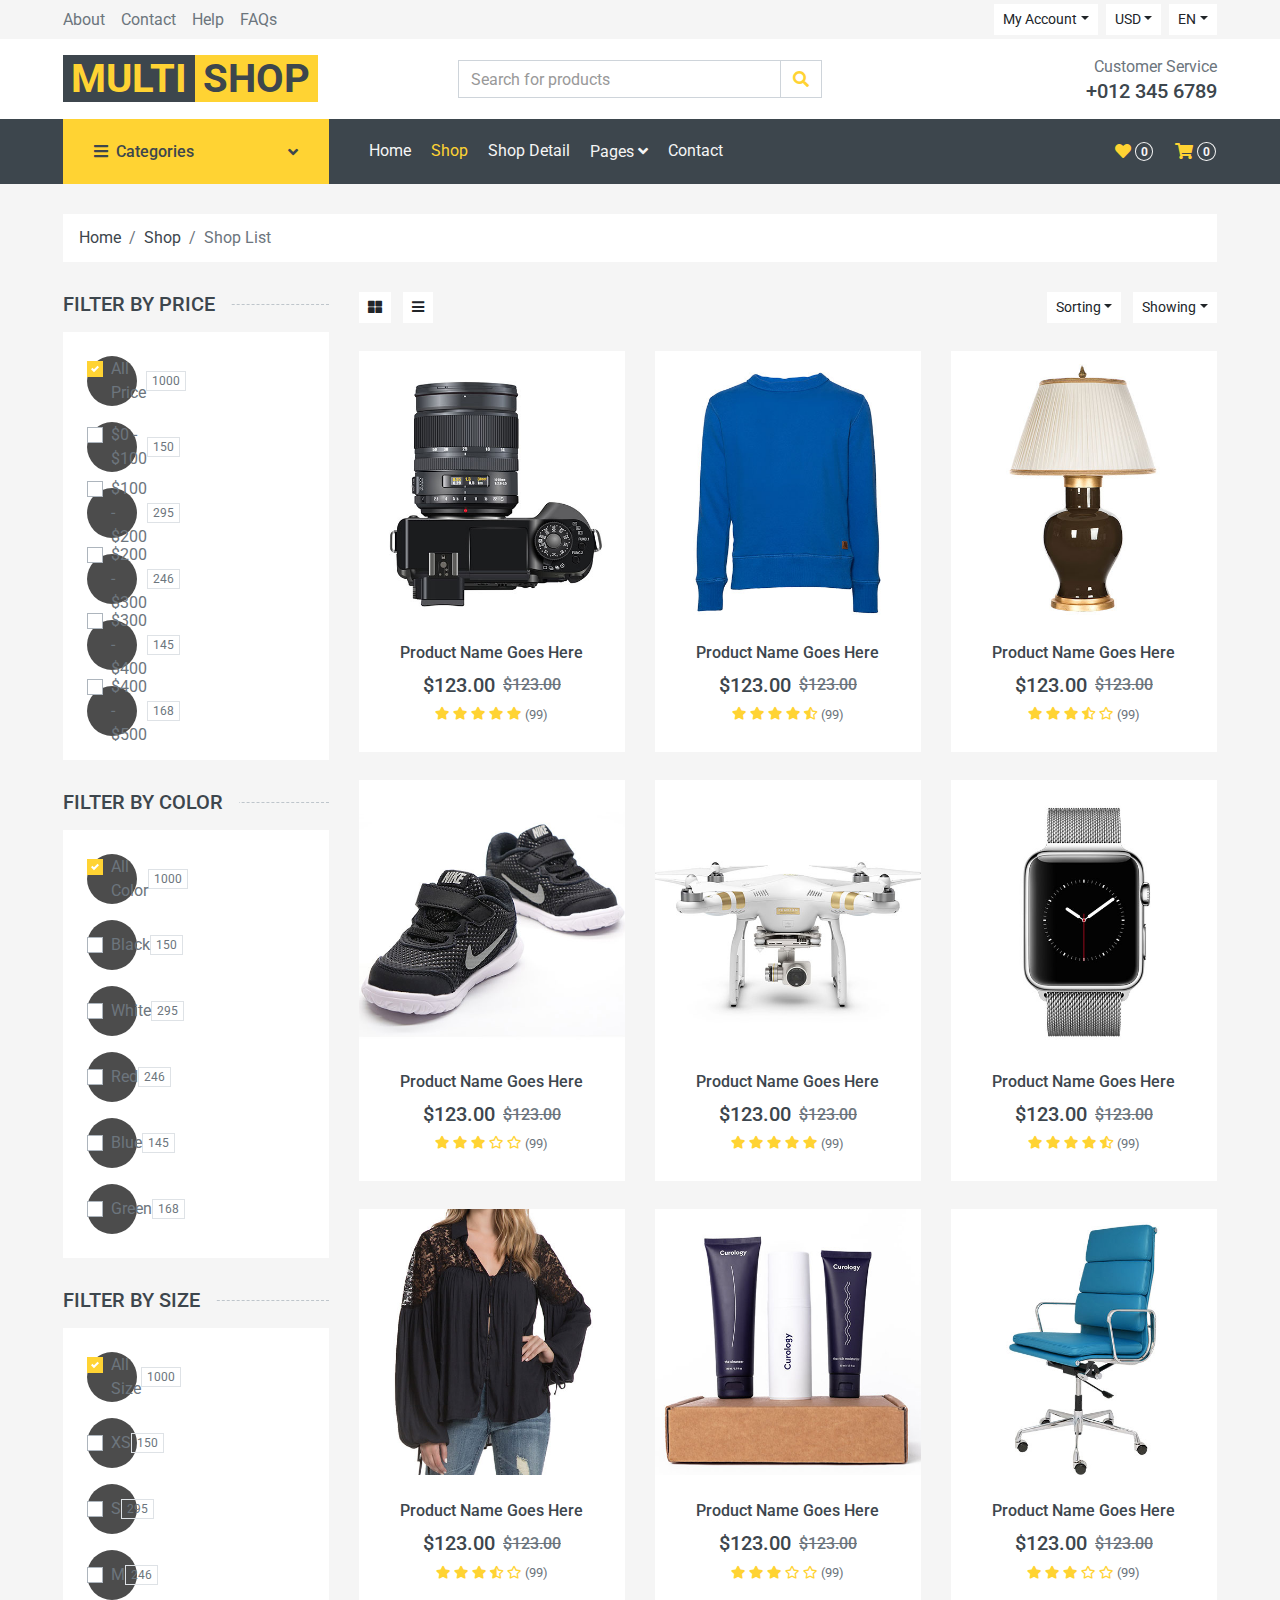
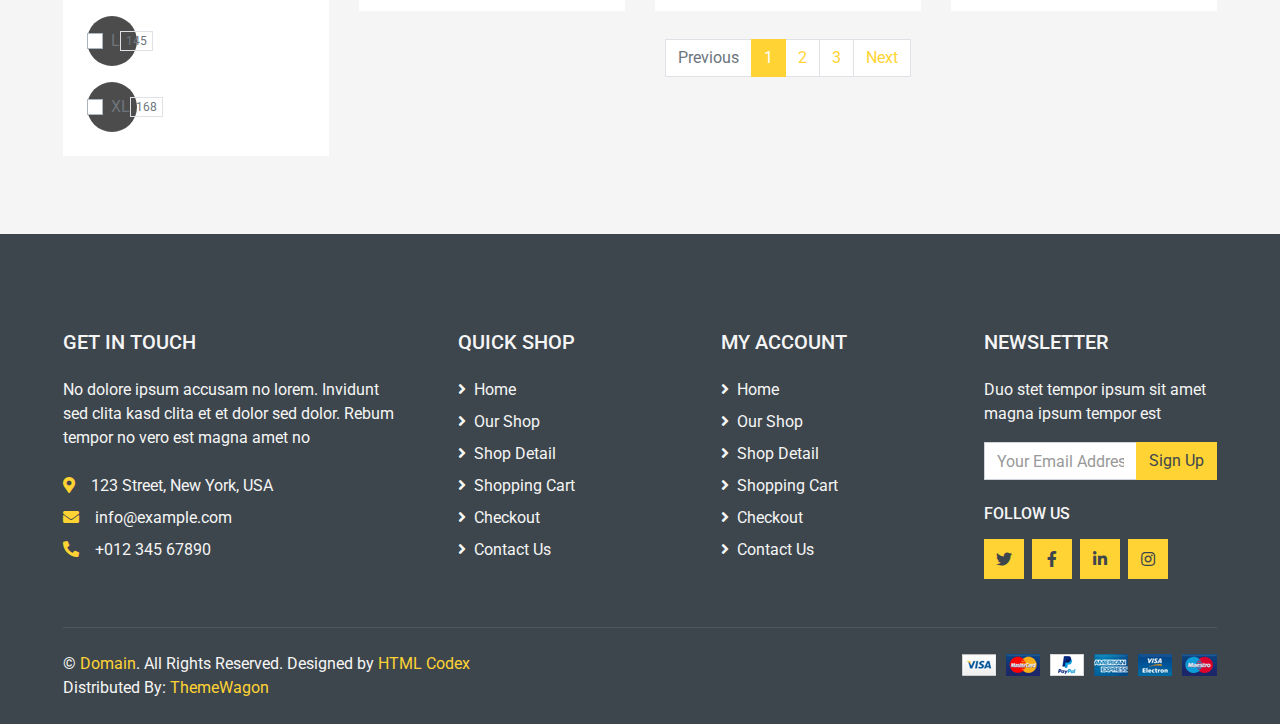
<file: shop.html>
<!DOCTYPE html>
<html lang="en">

<head>
    <meta charset="utf-8">
    <title>MultiShop - Online Shop Website Template</title>
    <meta content="width=device-width, initial-scale=1.0" name="viewport">
    <meta content="Free HTML Templates" name="keywords">
    <meta content="Free HTML Templates" name="description">

    <!-- Favicon -->
    <link href="img/favicon.ico" rel="icon">

    <!-- Google Web Fonts -->
    <link rel="preconnect" href="https://fonts.gstatic.com">
    <link href="https://fonts.googleapis.com/css2?family=Roboto:wght@400;500;700&display=swap" rel="stylesheet">  

    <!-- Font Awesome -->
    <link href="https://cdnjs.cloudflare.com/ajax/libs/font-awesome/5.10.0/css/all.min.css" rel="stylesheet">

    <!-- Libraries Stylesheet -->
    <link href="lib/animate/animate.min.css" rel="stylesheet">
    <link href="lib/owlcarousel/assets/owl.carousel.min.css" rel="stylesheet">

    <!-- Customized Bootstrap Stylesheet -->
    <link href="css/style.css" rel="stylesheet">
</head>

<body>
    <!-- Topbar Start -->
    <div class="container-fluid">
        <div class="row bg-secondary py-1 px-xl-5">
            <div class="col-lg-6 d-none d-lg-block">
                <div class="d-inline-flex align-items-center h-100">
                    <a class="text-body mr-3" href="">About</a>
                    <a class="text-body mr-3" href="">Contact</a>
                    <a class="text-body mr-3" href="">Help</a>
                    <a class="text-body mr-3" href="">FAQs</a>
                </div>
            </div>
            <div class="col-lg-6 text-center text-lg-right">
                <div class="d-inline-flex align-items-center">
                    <div class="btn-group">
                        <button type="button" class="btn btn-sm btn-light dropdown-toggle" data-toggle="dropdown">My Account</button>
                        <div class="dropdown-menu dropdown-menu-right">
                            <button class="dropdown-item" type="button">Sign in</button>
                            <button class="dropdown-item" type="button">Sign up</button>
                        </div>
                    </div>
                    <div class="btn-group mx-2">
                        <button type="button" class="btn btn-sm btn-light dropdown-toggle" data-toggle="dropdown">USD</button>
                        <div class="dropdown-menu dropdown-menu-right">
                            <button class="dropdown-item" type="button">EUR</button>
                            <button class="dropdown-item" type="button">GBP</button>
                            <button class="dropdown-item" type="button">CAD</button>
                        </div>
                    </div>
                    <div class="btn-group">
                        <button type="button" class="btn btn-sm btn-light dropdown-toggle" data-toggle="dropdown">EN</button>
                        <div class="dropdown-menu dropdown-menu-right">
                            <button class="dropdown-item" type="button">FR</button>
                            <button class="dropdown-item" type="button">AR</button>
                            <button class="dropdown-item" type="button">RU</button>
                        </div>
                    </div>
                </div>
                <div class="d-inline-flex align-items-center d-block d-lg-none">
                    <a href="" class="btn px-0 ml-2">
                        <i class="fas fa-heart text-dark"></i>
                        <span class="badge text-dark border border-dark rounded-circle" style="padding-bottom: 2px;">0</span>
                    </a>
                    <a href="" class="btn px-0 ml-2">
                        <i class="fas fa-shopping-cart text-dark"></i>
                        <span class="badge text-dark border border-dark rounded-circle" style="padding-bottom: 2px;">0</span>
                    </a>
                </div>
            </div>
        </div>
        <div class="row align-items-center bg-light py-3 px-xl-5 d-none d-lg-flex">
            <div class="col-lg-4">
                <a href="" class="text-decoration-none">
                    <span class="h1 text-uppercase text-primary bg-dark px-2">Multi</span>
                    <span class="h1 text-uppercase text-dark bg-primary px-2 ml-n1">Shop</span>
                </a>
            </div>
            <div class="col-lg-4 col-6 text-left">
                <form action="">
                    <div class="input-group">
                        <input type="text" class="form-control" placeholder="Search for products">
                        <div class="input-group-append">
                            <span class="input-group-text bg-transparent text-primary">
                                <i class="fa fa-search"></i>
                            </span>
                        </div>
                    </div>
                </form>
            </div>
            <div class="col-lg-4 col-6 text-right">
                <p class="m-0">Customer Service</p>
                <h5 class="m-0">+012 345 6789</h5>
            </div>
        </div>
    </div>
    <!-- Topbar End -->


    <!-- Navbar Start -->
    <div class="container-fluid bg-dark mb-30">
        <div class="row px-xl-5">
            <div class="col-lg-3 d-none d-lg-block">
                <a class="btn d-flex align-items-center justify-content-between bg-primary w-100" data-toggle="collapse" href="#navbar-vertical" style="height: 65px; padding: 0 30px;">
                    <h6 class="text-dark m-0"><i class="fa fa-bars mr-2"></i>Categories</h6>
                    <i class="fa fa-angle-down text-dark"></i>
                </a>
                <nav class="collapse position-absolute navbar navbar-vertical navbar-light align-items-start p-0 bg-light" id="navbar-vertical" style="width: calc(100% - 30px); z-index: 999;">
                    <div class="navbar-nav w-100">
                        <div class="nav-item dropdown dropright">
                            <a href="#" class="nav-link dropdown-toggle" data-toggle="dropdown">Dresses <i class="fa fa-angle-right float-right mt-1"></i></a>
                            <div class="dropdown-menu position-absolute rounded-0 border-0 m-0">
                                <a href="" class="dropdown-item">Men's Dresses</a>
                                <a href="" class="dropdown-item">Women's Dresses</a>
                                <a href="" class="dropdown-item">Baby's Dresses</a>
                            </div>
                        </div>
                        <a href="" class="nav-item nav-link">Shirts</a>
                        <a href="" class="nav-item nav-link">Jeans</a>
                        <a href="" class="nav-item nav-link">Swimwear</a>
                        <a href="" class="nav-item nav-link">Sleepwear</a>
                        <a href="" class="nav-item nav-link">Sportswear</a>
                        <a href="" class="nav-item nav-link">Jumpsuits</a>
                        <a href="" class="nav-item nav-link">Blazers</a>
                        <a href="" class="nav-item nav-link">Jackets</a>
                        <a href="" class="nav-item nav-link">Shoes</a>
                    </div>
                </nav>
            </div>
            <div class="col-lg-9">
                <nav class="navbar navbar-expand-lg bg-dark navbar-dark py-3 py-lg-0 px-0">
                    <a href="" class="text-decoration-none d-block d-lg-none">
                        <span class="h1 text-uppercase text-dark bg-light px-2">Multi</span>
                        <span class="h1 text-uppercase text-light bg-primary px-2 ml-n1">Shop</span>
                    </a>
                    <button type="button" class="navbar-toggler" data-toggle="collapse" data-target="#navbarCollapse">
                        <span class="navbar-toggler-icon"></span>
                    </button>
                    <div class="collapse navbar-collapse justify-content-between" id="navbarCollapse">
                        <div class="navbar-nav mr-auto py-0">
                            <a href="index.html" class="nav-item nav-link">Home</a>
                            <a href="shop.html" class="nav-item nav-link active">Shop</a>
                            <a href="detail.html" class="nav-item nav-link">Shop Detail</a>
                            <div class="nav-item dropdown">
                                <a href="#" class="nav-link dropdown-toggle" data-toggle="dropdown">Pages <i class="fa fa-angle-down mt-1"></i></a>
                                <div class="dropdown-menu bg-primary rounded-0 border-0 m-0">
                                    <a href="cart.html" class="dropdown-item">Shopping Cart</a>
                                    <a href="checkout.html" class="dropdown-item">Checkout</a>
                                </div>
                            </div>
                            <a href="contact.html" class="nav-item nav-link">Contact</a>
                        </div>
                        <div class="navbar-nav ml-auto py-0 d-none d-lg-block">
                            <a href="" class="btn px-0">
                                <i class="fas fa-heart text-primary"></i>
                                <span class="badge text-secondary border border-secondary rounded-circle" style="padding-bottom: 2px;">0</span>
                            </a>
                            <a href="" class="btn px-0 ml-3">
                                <i class="fas fa-shopping-cart text-primary"></i>
                                <span class="badge text-secondary border border-secondary rounded-circle" style="padding-bottom: 2px;">0</span>
                            </a>
                        </div>
                    </div>
                </nav>
            </div>
        </div>
    </div>
    <!-- Navbar End -->


    <!-- Breadcrumb Start -->
    <div class="container-fluid">
        <div class="row px-xl-5">
            <div class="col-12">
                <nav class="breadcrumb bg-light mb-30">
                    <a class="breadcrumb-item text-dark" href="#">Home</a>
                    <a class="breadcrumb-item text-dark" href="#">Shop</a>
                    <span class="breadcrumb-item active">Shop List</span>
                </nav>
            </div>
        </div>
    </div>
    <!-- Breadcrumb End -->


    <!-- Shop Start -->
    <div class="container-fluid">
        <div class="row px-xl-5">
            <!-- Shop Sidebar Start -->
            <div class="col-lg-3 col-md-4">
                <!-- Price Start -->
                <h5 class="section-title position-relative text-uppercase mb-3"><span class="bg-secondary pr-3">Filter by price</span></h5>
                <div class="bg-light p-4 mb-30">
                    <form>
                        <div class="custom-control custom-checkbox d-flex align-items-center justify-content-between mb-3">
                            <input type="checkbox" class="custom-control-input" checked id="price-all">
                            <label class="custom-control-label" for="price-all">All Price</label>
                            <span class="badge border font-weight-normal">1000</span>
                        </div>
                        <div class="custom-control custom-checkbox d-flex align-items-center justify-content-between mb-3">
                            <input type="checkbox" class="custom-control-input" id="price-1">
                            <label class="custom-control-label" for="price-1">$0 - $100</label>
                            <span class="badge border font-weight-normal">150</span>
                        </div>
                        <div class="custom-control custom-checkbox d-flex align-items-center justify-content-between mb-3">
                            <input type="checkbox" class="custom-control-input" id="price-2">
                            <label class="custom-control-label" for="price-2">$100 - $200</label>
                            <span class="badge border font-weight-normal">295</span>
                        </div>
                        <div class="custom-control custom-checkbox d-flex align-items-center justify-content-between mb-3">
                            <input type="checkbox" class="custom-control-input" id="price-3">
                            <label class="custom-control-label" for="price-3">$200 - $300</label>
                            <span class="badge border font-weight-normal">246</span>
                        </div>
                        <div class="custom-control custom-checkbox d-flex align-items-center justify-content-between mb-3">
                            <input type="checkbox" class="custom-control-input" id="price-4">
                            <label class="custom-control-label" for="price-4">$300 - $400</label>
                            <span class="badge border font-weight-normal">145</span>
                        </div>
                        <div class="custom-control custom-checkbox d-flex align-items-center justify-content-between">
                            <input type="checkbox" class="custom-control-input" id="price-5">
                            <label class="custom-control-label" for="price-5">$400 - $500</label>
                            <span class="badge border font-weight-normal">168</span>
                        </div>
                    </form>
                </div>
                <!-- Price End -->
                
                <!-- Color Start -->
                <h5 class="section-title position-relative text-uppercase mb-3"><span class="bg-secondary pr-3">Filter by color</span></h5>
                <div class="bg-light p-4 mb-30">
                    <form>
                        <div class="custom-control custom-checkbox d-flex align-items-center justify-content-between mb-3">
                            <input type="checkbox" class="custom-control-input" checked id="color-all">
                            <label class="custom-control-label" for="price-all">All Color</label>
                            <span class="badge border font-weight-normal">1000</span>
                        </div>
                        <div class="custom-control custom-checkbox d-flex align-items-center justify-content-between mb-3">
                            <input type="checkbox" class="custom-control-input" id="color-1">
                            <label class="custom-control-label" for="color-1">Black</label>
                            <span class="badge border font-weight-normal">150</span>
                        </div>
                        <div class="custom-control custom-checkbox d-flex align-items-center justify-content-between mb-3">
                            <input type="checkbox" class="custom-control-input" id="color-2">
                            <label class="custom-control-label" for="color-2">White</label>
                            <span class="badge border font-weight-normal">295</span>
                        </div>
                        <div class="custom-control custom-checkbox d-flex align-items-center justify-content-between mb-3">
                            <input type="checkbox" class="custom-control-input" id="color-3">
                            <label class="custom-control-label" for="color-3">Red</label>
                            <span class="badge border font-weight-normal">246</span>
                        </div>
                        <div class="custom-control custom-checkbox d-flex align-items-center justify-content-between mb-3">
                            <input type="checkbox" class="custom-control-input" id="color-4">
                            <label class="custom-control-label" for="color-4">Blue</label>
                            <span class="badge border font-weight-normal">145</span>
                        </div>
                        <div class="custom-control custom-checkbox d-flex align-items-center justify-content-between">
                            <input type="checkbox" class="custom-control-input" id="color-5">
                            <label class="custom-control-label" for="color-5">Green</label>
                            <span class="badge border font-weight-normal">168</span>
                        </div>
                    </form>
                </div>
                <!-- Color End -->

                <!-- Size Start -->
                <h5 class="section-title position-relative text-uppercase mb-3"><span class="bg-secondary pr-3">Filter by size</span></h5>
                <div class="bg-light p-4 mb-30">
                    <form>
                        <div class="custom-control custom-checkbox d-flex align-items-center justify-content-between mb-3">
                            <input type="checkbox" class="custom-control-input" checked id="size-all">
                            <label class="custom-control-label" for="size-all">All Size</label>
                            <span class="badge border font-weight-normal">1000</span>
                        </div>
                        <div class="custom-control custom-checkbox d-flex align-items-center justify-content-between mb-3">
                            <input type="checkbox" class="custom-control-input" id="size-1">
                            <label class="custom-control-label" for="size-1">XS</label>
                            <span class="badge border font-weight-normal">150</span>
                        </div>
                        <div class="custom-control custom-checkbox d-flex align-items-center justify-content-between mb-3">
                            <input type="checkbox" class="custom-control-input" id="size-2">
                            <label class="custom-control-label" for="size-2">S</label>
                            <span class="badge border font-weight-normal">295</span>
                        </div>
                        <div class="custom-control custom-checkbox d-flex align-items-center justify-content-between mb-3">
                            <input type="checkbox" class="custom-control-input" id="size-3">
                            <label class="custom-control-label" for="size-3">M</label>
                            <span class="badge border font-weight-normal">246</span>
                        </div>
                        <div class="custom-control custom-checkbox d-flex align-items-center justify-content-between mb-3">
                            <input type="checkbox" class="custom-control-input" id="size-4">
                            <label class="custom-control-label" for="size-4">L</label>
                            <span class="badge border font-weight-normal">145</span>
                        </div>
                        <div class="custom-control custom-checkbox d-flex align-items-center justify-content-between">
                            <input type="checkbox" class="custom-control-input" id="size-5">
                            <label class="custom-control-label" for="size-5">XL</label>
                            <span class="badge border font-weight-normal">168</span>
                        </div>
                    </form>
                </div>
                <!-- Size End -->
            </div>
            <!-- Shop Sidebar End -->


            <!-- Shop Product Start -->
            <div class="col-lg-9 col-md-8">
                <div class="row pb-3">
                    <div class="col-12 pb-1">
                        <div class="d-flex align-items-center justify-content-between mb-4">
                            <div>
                                <button class="btn btn-sm btn-light"><i class="fa fa-th-large"></i></button>
                                <button class="btn btn-sm btn-light ml-2"><i class="fa fa-bars"></i></button>
                            </div>
                            <div class="ml-2">
                                <div class="btn-group">
                                    <button type="button" class="btn btn-sm btn-light dropdown-toggle" data-toggle="dropdown">Sorting</button>
                                    <div class="dropdown-menu dropdown-menu-right">
                                        <a class="dropdown-item" href="#">Latest</a>
                                        <a class="dropdown-item" href="#">Popularity</a>
                                        <a class="dropdown-item" href="#">Best Rating</a>
                                    </div>
                                </div>
                                <div class="btn-group ml-2">
                                    <button type="button" class="btn btn-sm btn-light dropdown-toggle" data-toggle="dropdown">Showing</button>
                                    <div class="dropdown-menu dropdown-menu-right">
                                        <a class="dropdown-item" href="#">10</a>
                                        <a class="dropdown-item" href="#">20</a>
                                        <a class="dropdown-item" href="#">30</a>
                                    </div>
                                </div>
                            </div>
                        </div>
                    </div>
                    <div class="col-lg-4 col-md-6 col-sm-6 pb-1">
                        <div class="product-item bg-light mb-4">
                            <div class="product-img position-relative overflow-hidden">
                                <img class="img-fluid w-100" src="img/product-1.jpg" alt="">
                                <div class="product-action">
                                    <a class="btn btn-outline-dark btn-square" href=""><i class="fa fa-shopping-cart"></i></a>
                                    <a class="btn btn-outline-dark btn-square" href=""><i class="far fa-heart"></i></a>
                                    <a class="btn btn-outline-dark btn-square" href=""><i class="fa fa-sync-alt"></i></a>
                                    <a class="btn btn-outline-dark btn-square" href=""><i class="fa fa-search"></i></a>
                                </div>
                            </div>
                            <div class="text-center py-4">
                                <a class="h6 text-decoration-none text-truncate" href="">Product Name Goes Here</a>
                                <div class="d-flex align-items-center justify-content-center mt-2">
                                    <h5>$123.00</h5><h6 class="text-muted ml-2"><del>$123.00</del></h6>
                                </div>
                                <div class="d-flex align-items-center justify-content-center mb-1">
                                    <small class="fa fa-star text-primary mr-1"></small>
                                    <small class="fa fa-star text-primary mr-1"></small>
                                    <small class="fa fa-star text-primary mr-1"></small>
                                    <small class="fa fa-star text-primary mr-1"></small>
                                    <small class="fa fa-star text-primary mr-1"></small>
                                    <small>(99)</small>
                                </div>
                            </div>
                        </div>
                    </div>
                    <div class="col-lg-4 col-md-6 col-sm-6 pb-1">
                        <div class="product-item bg-light mb-4">
                            <div class="product-img position-relative overflow-hidden">
                                <img class="img-fluid w-100" src="img/product-2.jpg" alt="">
                                <div class="product-action">
                                    <a class="btn btn-outline-dark btn-square" href=""><i class="fa fa-shopping-cart"></i></a>
                                    <a class="btn btn-outline-dark btn-square" href=""><i class="far fa-heart"></i></a>
                                    <a class="btn btn-outline-dark btn-square" href=""><i class="fa fa-sync-alt"></i></a>
                                    <a class="btn btn-outline-dark btn-square" href=""><i class="fa fa-search"></i></a>
                                </div>
                            </div>
                            <div class="text-center py-4">
                                <a class="h6 text-decoration-none text-truncate" href="">Product Name Goes Here</a>
                                <div class="d-flex align-items-center justify-content-center mt-2">
                                    <h5>$123.00</h5><h6 class="text-muted ml-2"><del>$123.00</del></h6>
                                </div>
                                <div class="d-flex align-items-center justify-content-center mb-1">
                                    <small class="fa fa-star text-primary mr-1"></small>
                                    <small class="fa fa-star text-primary mr-1"></small>
                                    <small class="fa fa-star text-primary mr-1"></small>
                                    <small class="fa fa-star text-primary mr-1"></small>
                                    <small class="fa fa-star-half-alt text-primary mr-1"></small>
                                    <small>(99)</small>
                                </div>
                            </div>
                        </div>
                    </div>
                    <div class="col-lg-4 col-md-6 col-sm-6 pb-1">
                        <div class="product-item bg-light mb-4">
                            <div class="product-img position-relative overflow-hidden">
                                <img class="img-fluid w-100" src="img/product-3.jpg" alt="">
                                <div class="product-action">
                                    <a class="btn btn-outline-dark btn-square" href=""><i class="fa fa-shopping-cart"></i></a>
                                    <a class="btn btn-outline-dark btn-square" href=""><i class="far fa-heart"></i></a>
                                    <a class="btn btn-outline-dark btn-square" href=""><i class="fa fa-sync-alt"></i></a>
                                    <a class="btn btn-outline-dark btn-square" href=""><i class="fa fa-search"></i></a>
                                </div>
                            </div>
                            <div class="text-center py-4">
                                <a class="h6 text-decoration-none text-truncate" href="">Product Name Goes Here</a>
                                <div class="d-flex align-items-center justify-content-center mt-2">
                                    <h5>$123.00</h5><h6 class="text-muted ml-2"><del>$123.00</del></h6>
                                </div>
                                <div class="d-flex align-items-center justify-content-center mb-1">
                                    <small class="fa fa-star text-primary mr-1"></small>
                                    <small class="fa fa-star text-primary mr-1"></small>
                                    <small class="fa fa-star text-primary mr-1"></small>
                                    <small class="fa fa-star-half-alt text-primary mr-1"></small>
                                    <small class="far fa-star text-primary mr-1"></small>
                                    <small>(99)</small>
                                </div>
                            </div>
                        </div>
                    </div>
                    <div class="col-lg-4 col-md-6 col-sm-6 pb-1">
                        <div class="product-item bg-light mb-4">
                            <div class="product-img position-relative overflow-hidden">
                                <img class="img-fluid w-100" src="img/product-4.jpg" alt="">
                                <div class="product-action">
                                    <a class="btn btn-outline-dark btn-square" href=""><i class="fa fa-shopping-cart"></i></a>
                                    <a class="btn btn-outline-dark btn-square" href=""><i class="far fa-heart"></i></a>
                                    <a class="btn btn-outline-dark btn-square" href=""><i class="fa fa-sync-alt"></i></a>
                                    <a class="btn btn-outline-dark btn-square" href=""><i class="fa fa-search"></i></a>
                                </div>
                            </div>
                            <div class="text-center py-4">
                                <a class="h6 text-decoration-none text-truncate" href="">Product Name Goes Here</a>
                                <div class="d-flex align-items-center justify-content-center mt-2">
                                    <h5>$123.00</h5><h6 class="text-muted ml-2"><del>$123.00</del></h6>
                                </div>
                                <div class="d-flex align-items-center justify-content-center mb-1">
                                    <small class="fa fa-star text-primary mr-1"></small>
                                    <small class="fa fa-star text-primary mr-1"></small>
                                    <small class="fa fa-star text-primary mr-1"></small>
                                    <small class="far fa-star text-primary mr-1"></small>
                                    <small class="far fa-star text-primary mr-1"></small>
                                    <small>(99)</small>
                                </div>
                            </div>
                        </div>
                    </div>
                    <div class="col-lg-4 col-md-6 col-sm-6 pb-1">
                        <div class="product-item bg-light mb-4">
                            <div class="product-img position-relative overflow-hidden">
                                <img class="img-fluid w-100" src="img/product-5.jpg" alt="">
                                <div class="product-action">
                                    <a class="btn btn-outline-dark btn-square" href=""><i class="fa fa-shopping-cart"></i></a>
                                    <a class="btn btn-outline-dark btn-square" href=""><i class="far fa-heart"></i></a>
                                    <a class="btn btn-outline-dark btn-square" href=""><i class="fa fa-sync-alt"></i></a>
                                    <a class="btn btn-outline-dark btn-square" href=""><i class="fa fa-search"></i></a>
                                </div>
                            </div>
                            <div class="text-center py-4">
                                <a class="h6 text-decoration-none text-truncate" href="">Product Name Goes Here</a>
                                <div class="d-flex align-items-center justify-content-center mt-2">
                                    <h5>$123.00</h5><h6 class="text-muted ml-2"><del>$123.00</del></h6>
                                </div>
                                <div class="d-flex align-items-center justify-content-center mb-1">
                                    <small class="fa fa-star text-primary mr-1"></small>
                                    <small class="fa fa-star text-primary mr-1"></small>
                                    <small class="fa fa-star text-primary mr-1"></small>
                                    <small class="fa fa-star text-primary mr-1"></small>
                                    <small class="fa fa-star text-primary mr-1"></small>
                                    <small>(99)</small>
                                </div>
                            </div>
                        </div>
                    </div>
                    <div class="col-lg-4 col-md-6 col-sm-6 pb-1">
                        <div class="product-item bg-light mb-4">
                            <div class="product-img position-relative overflow-hidden">
                                <img class="img-fluid w-100" src="img/product-6.jpg" alt="">
                                <div class="product-action">
                                    <a class="btn btn-outline-dark btn-square" href=""><i class="fa fa-shopping-cart"></i></a>
                                    <a class="btn btn-outline-dark btn-square" href=""><i class="far fa-heart"></i></a>
                                    <a class="btn btn-outline-dark btn-square" href=""><i class="fa fa-sync-alt"></i></a>
                                    <a class="btn btn-outline-dark btn-square" href=""><i class="fa fa-search"></i></a>
                                </div>
                            </div>
                            <div class="text-center py-4">
                                <a class="h6 text-decoration-none text-truncate" href="">Product Name Goes Here</a>
                                <div class="d-flex align-items-center justify-content-center mt-2">
                                    <h5>$123.00</h5><h6 class="text-muted ml-2"><del>$123.00</del></h6>
                                </div>
                                <div class="d-flex align-items-center justify-content-center mb-1">
                                    <small class="fa fa-star text-primary mr-1"></small>
                                    <small class="fa fa-star text-primary mr-1"></small>
                                    <small class="fa fa-star text-primary mr-1"></small>
                                    <small class="fa fa-star text-primary mr-1"></small>
                                    <small class="fa fa-star-half-alt text-primary mr-1"></small>
                                    <small>(99)</small>
                                </div>
                            </div>
                        </div>
                    </div>
                    <div class="col-lg-4 col-md-6 col-sm-6 pb-1">
                        <div class="product-item bg-light mb-4">
                            <div class="product-img position-relative overflow-hidden">
                                <img class="img-fluid w-100" src="img/product-7.jpg" alt="">
                                <div class="product-action">
                                    <a class="btn btn-outline-dark btn-square" href=""><i class="fa fa-shopping-cart"></i></a>
                                    <a class="btn btn-outline-dark btn-square" href=""><i class="far fa-heart"></i></a>
                                    <a class="btn btn-outline-dark btn-square" href=""><i class="fa fa-sync-alt"></i></a>
                                    <a class="btn btn-outline-dark btn-square" href=""><i class="fa fa-search"></i></a>
                                </div>
                            </div>
                            <div class="text-center py-4">
                                <a class="h6 text-decoration-none text-truncate" href="">Product Name Goes Here</a>
                                <div class="d-flex align-items-center justify-content-center mt-2">
                                    <h5>$123.00</h5><h6 class="text-muted ml-2"><del>$123.00</del></h6>
                                </div>
                                <div class="d-flex align-items-center justify-content-center mb-1">
                                    <small class="fa fa-star text-primary mr-1"></small>
                                    <small class="fa fa-star text-primary mr-1"></small>
                                    <small class="fa fa-star text-primary mr-1"></small>
                                    <small class="fa fa-star-half-alt text-primary mr-1"></small>
                                    <small class="far fa-star text-primary mr-1"></small>
                                    <small>(99)</small>
                                </div>
                            </div>
                        </div>
                    </div>
                    <div class="col-lg-4 col-md-6 col-sm-6 pb-1">
                        <div class="product-item bg-light mb-4">
                            <div class="product-img position-relative overflow-hidden">
                                <img class="img-fluid w-100" src="img/product-8.jpg" alt="">
                                <div class="product-action">
                                    <a class="btn btn-outline-dark btn-square" href=""><i class="fa fa-shopping-cart"></i></a>
                                    <a class="btn btn-outline-dark btn-square" href=""><i class="far fa-heart"></i></a>
                                    <a class="btn btn-outline-dark btn-square" href=""><i class="fa fa-sync-alt"></i></a>
                                    <a class="btn btn-outline-dark btn-square" href=""><i class="fa fa-search"></i></a>
                                </div>
                            </div>
                            <div class="text-center py-4">
                                <a class="h6 text-decoration-none text-truncate" href="">Product Name Goes Here</a>
                                <div class="d-flex align-items-center justify-content-center mt-2">
                                    <h5>$123.00</h5><h6 class="text-muted ml-2"><del>$123.00</del></h6>
                                </div>
                                <div class="d-flex align-items-center justify-content-center mb-1">
                                    <small class="fa fa-star text-primary mr-1"></small>
                                    <small class="fa fa-star text-primary mr-1"></small>
                                    <small class="fa fa-star text-primary mr-1"></small>
                                    <small class="far fa-star text-primary mr-1"></small>
                                    <small class="far fa-star text-primary mr-1"></small>
                                    <small>(99)</small>
                                </div>
                            </div>
                        </div>
                    </div>
                    <div class="col-lg-4 col-md-6 col-sm-6 pb-1">
                        <div class="product-item bg-light mb-4">
                            <div class="product-img position-relative overflow-hidden">
                                <img class="img-fluid w-100" src="img/product-9.jpg" alt="">
                                <div class="product-action">
                                    <a class="btn btn-outline-dark btn-square" href=""><i class="fa fa-shopping-cart"></i></a>
                                    <a class="btn btn-outline-dark btn-square" href=""><i class="far fa-heart"></i></a>
                                    <a class="btn btn-outline-dark btn-square" href=""><i class="fa fa-sync-alt"></i></a>
                                    <a class="btn btn-outline-dark btn-square" href=""><i class="fa fa-search"></i></a>
                                </div>
                            </div>
                            <div class="text-center py-4">
                                <a class="h6 text-decoration-none text-truncate" href="">Product Name Goes Here</a>
                                <div class="d-flex align-items-center justify-content-center mt-2">
                                    <h5>$123.00</h5><h6 class="text-muted ml-2"><del>$123.00</del></h6>
                                </div>
                                <div class="d-flex align-items-center justify-content-center mb-1">
                                    <small class="fa fa-star text-primary mr-1"></small>
                                    <small class="fa fa-star text-primary mr-1"></small>
                                    <small class="fa fa-star text-primary mr-1"></small>
                                    <small class="far fa-star text-primary mr-1"></small>
                                    <small class="far fa-star text-primary mr-1"></small>
                                    <small>(99)</small>
                                </div>
                            </div>
                        </div>
                    </div>
                    <div class="col-12">
                        <nav>
                          <ul class="pagination justify-content-center">
                            <li class="page-item disabled"><a class="page-link" href="#">Previous</span></a></li>
                            <li class="page-item active"><a class="page-link" href="#">1</a></li>
                            <li class="page-item"><a class="page-link" href="#">2</a></li>
                            <li class="page-item"><a class="page-link" href="#">3</a></li>
                            <li class="page-item"><a class="page-link" href="#">Next</a></li>
                          </ul>
                        </nav>
                    </div>
                </div>
            </div>
            <!-- Shop Product End -->
        </div>
    </div>
    <!-- Shop End -->


    <!-- Footer Start -->
    <div class="container-fluid bg-dark text-secondary mt-5 pt-5">
        <div class="row px-xl-5 pt-5">
            <div class="col-lg-4 col-md-12 mb-5 pr-3 pr-xl-5">
                <h5 class="text-secondary text-uppercase mb-4">Get In Touch</h5>
                <p class="mb-4">No dolore ipsum accusam no lorem. Invidunt sed clita kasd clita et et dolor sed dolor. Rebum tempor no vero est magna amet no</p>
                <p class="mb-2"><i class="fa fa-map-marker-alt text-primary mr-3"></i>123 Street, New York, USA</p>
                <p class="mb-2"><i class="fa fa-envelope text-primary mr-3"></i>info@example.com</p>
                <p class="mb-0"><i class="fa fa-phone-alt text-primary mr-3"></i>+012 345 67890</p>
            </div>
            <div class="col-lg-8 col-md-12">
                <div class="row">
                    <div class="col-md-4 mb-5">
                        <h5 class="text-secondary text-uppercase mb-4">Quick Shop</h5>
                        <div class="d-flex flex-column justify-content-start">
                            <a class="text-secondary mb-2" href="#"><i class="fa fa-angle-right mr-2"></i>Home</a>
                            <a class="text-secondary mb-2" href="#"><i class="fa fa-angle-right mr-2"></i>Our Shop</a>
                            <a class="text-secondary mb-2" href="#"><i class="fa fa-angle-right mr-2"></i>Shop Detail</a>
                            <a class="text-secondary mb-2" href="#"><i class="fa fa-angle-right mr-2"></i>Shopping Cart</a>
                            <a class="text-secondary mb-2" href="#"><i class="fa fa-angle-right mr-2"></i>Checkout</a>
                            <a class="text-secondary" href="#"><i class="fa fa-angle-right mr-2"></i>Contact Us</a>
                        </div>
                    </div>
                    <div class="col-md-4 mb-5">
                        <h5 class="text-secondary text-uppercase mb-4">My Account</h5>
                        <div class="d-flex flex-column justify-content-start">
                            <a class="text-secondary mb-2" href="#"><i class="fa fa-angle-right mr-2"></i>Home</a>
                            <a class="text-secondary mb-2" href="#"><i class="fa fa-angle-right mr-2"></i>Our Shop</a>
                            <a class="text-secondary mb-2" href="#"><i class="fa fa-angle-right mr-2"></i>Shop Detail</a>
                            <a class="text-secondary mb-2" href="#"><i class="fa fa-angle-right mr-2"></i>Shopping Cart</a>
                            <a class="text-secondary mb-2" href="#"><i class="fa fa-angle-right mr-2"></i>Checkout</a>
                            <a class="text-secondary" href="#"><i class="fa fa-angle-right mr-2"></i>Contact Us</a>
                        </div>
                    </div>
                    <div class="col-md-4 mb-5">
                        <h5 class="text-secondary text-uppercase mb-4">Newsletter</h5>
                        <p>Duo stet tempor ipsum sit amet magna ipsum tempor est</p>
                        <form action="">
                            <div class="input-group">
                                <input type="text" class="form-control" placeholder="Your Email Address">
                                <div class="input-group-append">
                                    <button class="btn btn-primary">Sign Up</button>
                                </div>
                            </div>
                        </form>
                        <h6 class="text-secondary text-uppercase mt-4 mb-3">Follow Us</h6>
                        <div class="d-flex">
                            <a class="btn btn-primary btn-square mr-2" href="#"><i class="fab fa-twitter"></i></a>
                            <a class="btn btn-primary btn-square mr-2" href="#"><i class="fab fa-facebook-f"></i></a>
                            <a class="btn btn-primary btn-square mr-2" href="#"><i class="fab fa-linkedin-in"></i></a>
                            <a class="btn btn-primary btn-square" href="#"><i class="fab fa-instagram"></i></a>
                        </div>
                    </div>
                </div>
            </div>
        </div>
        <div class="row border-top mx-xl-5 py-4" style="border-color: rgba(256, 256, 256, .1) !important;">
            <div class="col-md-6 px-xl-0">
                <p class="mb-md-0 text-center text-md-left text-secondary">
                    &copy; <a class="text-primary" href="#">Domain</a>. All Rights Reserved. Designed
                    by
                    <a class="text-primary" href="https://htmlcodex.com">HTML Codex</a>
                    <br>Distributed By: <a href="https://themewagon.com" target="_blank">ThemeWagon</a>
                </p>
            </div>
            <div class="col-md-6 px-xl-0 text-center text-md-right">
                <img class="img-fluid" src="img/payments.png" alt="">
            </div>
        </div>
    </div>
    <!-- Footer End -->


    <!-- Back to Top -->
    <a href="#" class="btn btn-primary back-to-top"><i class="fa fa-angle-double-up"></i></a>


    <!-- JavaScript Libraries -->
    <script src="https://code.jquery.com/jquery-3.4.1.min.js"></script>
    <script src="https://stackpath.bootstrapcdn.com/bootstrap/4.4.1/js/bootstrap.bundle.min.js"></script>
    <script src="lib/easing/easing.min.js"></script>
    <script src="lib/owlcarousel/owl.carousel.min.js"></script>

    <!-- Contact Javascript File -->
    <script src="mail/jqBootstrapValidation.min.js"></script>
    <script src="mail/contact.js"></script>

    <!-- Template Javascript -->
    <script src="js/main.js"></script>
</body>

</html>
</file>
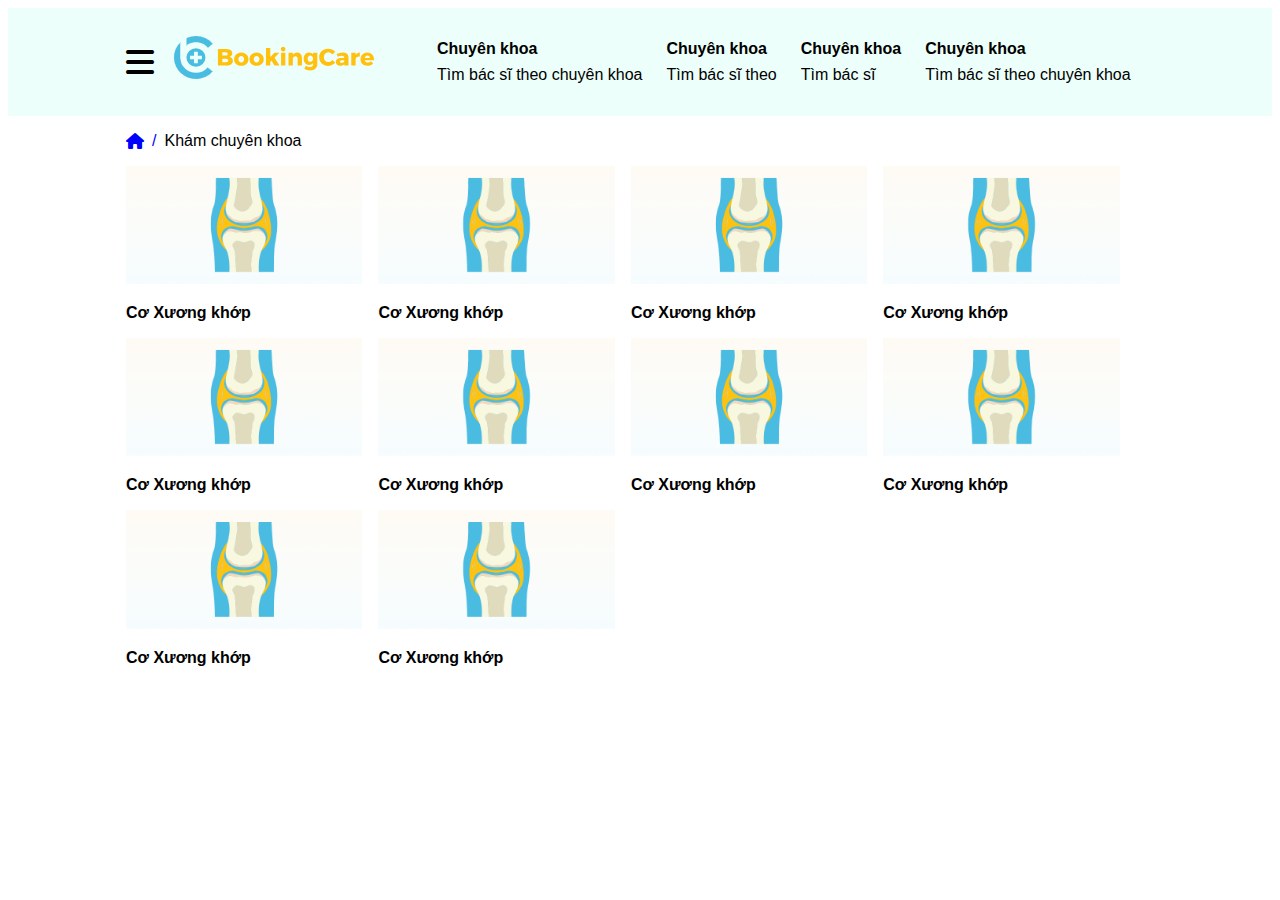
<file: htmlDATN/kham-chuyen-khoa.html>
<!DOCTYPE html>
<html lang="en">

<head>
    <meta charset="UTF-8">
    <meta name="viewport" content="width=device-width, initial-scale=1.0">
    <title>Khám chuyên khoa</title>
    <link rel="stylesheet" href="https://cdnjs.cloudflare.com/ajax/libs/font-awesome/6.6.0/css/all.min.css">
    <link rel="stylesheet" href="theme/css/style.css">
</head>

<body>
    <div class="ChuyenKhoa">
        <div class="container menuChuyenKhoa">
            <div class="menuNavCK">
                <i class="fa-solid fa-bars"></i>
            </div>
            <div class="logoCK">
                <img src="theme/img/logo.png" alt="">
            </div>
            <ul>
                <li>
                    <a href="" class="title">Chuyên khoa</a>
                    <a href="">Tìm bác sĩ theo chuyên khoa</a>
                </li>
                <li>
                    <a href="" class="title">Chuyên khoa</a>
                    <a href="">Tìm bác sĩ theo</a>
                </li>
                <li>
                    <a href="" class="title">Chuyên khoa</a>
                    <a href="">Tìm bác sĩ </a>
                </li>
                <li>
                    <a href="" class="title">Chuyên khoa</a>
                    <a href="">Tìm bác sĩ theo chuyên khoa</a>
                </li>
            </ul>
        </div>


    </div>
    <div class="container breackrum">
        <i class="fa-solid fa-house"></i>
        <div>/</div>
        <p>Khám chuyên khoa</p>
    </div>
    <div class="container layout_item">

        <div class="items_ck">
            <a href="c-img img_item">
                <img src="theme/img/101627-co-xuong-khop.png" alt="">
            </a>
            <a href="" class="title_items">Cơ Xương khớp</a>
        </div>
        <div class="items_ck">
            <a href="c-img img_item">
                <img src="theme/img/101627-co-xuong-khop.png" alt="">
            </a>
            <a href="" class="title_items">Cơ Xương khớp</a>
        </div>
        <div class="items_ck">
            <a href="c-img img_item">
                <img src="theme/img/101627-co-xuong-khop.png" alt="">
            </a>
            <a href="" class="title_items">Cơ Xương khớp</a>
        </div>
        <div class="items_ck">
            <a href="c-img img_item">
                <img src="theme/img/101627-co-xuong-khop.png" alt="">
            </a>
            <a href="" class="title_items">Cơ Xương khớp</a>
        </div>
        <div class="items_ck">
            <a href="c-img img_item">
                <img src="theme/img/101627-co-xuong-khop.png" alt="">
            </a>
            <a href="" class="title_items">Cơ Xương khớp</a>
        </div>
        <div class="items_ck">
            <a href="c-img img_item">
                <img src="theme/img/101627-co-xuong-khop.png" alt="">
            </a>
            <a href="" class="title_items">Cơ Xương khớp</a>
        </div>
        <div class="items_ck">
            <a href="c-img img_item">
                <img src="theme/img/101627-co-xuong-khop.png" alt="">
            </a>
            <a href="" class="title_items">Cơ Xương khớp</a>
        </div>
        <div class="items_ck">
            <a href="c-img img_item">
                <img src="theme/img/101627-co-xuong-khop.png" alt="">
            </a>
            <a href="" class="title_items">Cơ Xương khớp</a>
        </div>
        <div class="items_ck">
            <a href="c-img img_item">
                <img src="theme/img/101627-co-xuong-khop.png" alt="">
            </a>
            <a href="" class="title_items">Cơ Xương khớp</a>
        </div>
        <div class="items_ck">
            <a href="c-img img_item">
                <img src="theme/img/101627-co-xuong-khop.png" alt="">
            </a>
            <a href="" class="title_items">Cơ Xương khớp</a>
        </div>
    </div>
</body>

</html>
</file>
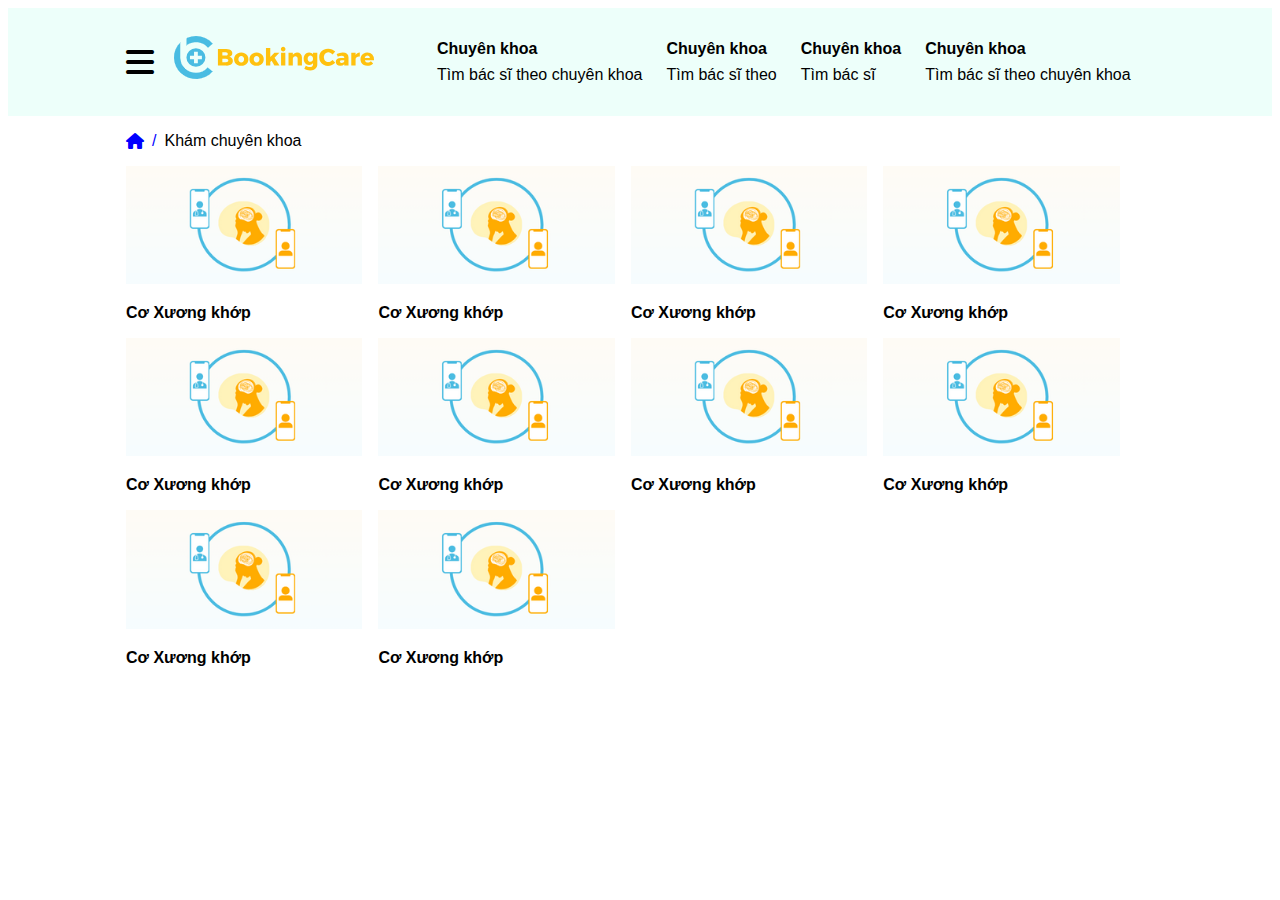
<file: htmlDATN/kham-tu-xa.html>
<!DOCTYPE html>
<html lang="en">

<head>
    <meta charset="UTF-8">
    <meta name="viewport" content="width=device-width, initial-scale=1.0">
    <title>Khám từ xa</title>
    <link rel="stylesheet" href="https://cdnjs.cloudflare.com/ajax/libs/font-awesome/6.6.0/css/all.min.css">
    <link rel="stylesheet" href="theme/css/style.css">
</head>

<body>
    <div class="ChuyenKhoa">
        <div class="container menuChuyenKhoa">
            <div class="menuNavCK">
                <i class="fa-solid fa-bars"></i>
            </div>
            <div class="logoCK">
                <img src="theme/img/logo.png" alt="">
            </div>
            <ul>
                <li>
                    <a href="" class="title">Chuyên khoa</a>
                    <a href="">Tìm bác sĩ theo chuyên khoa</a>
                </li>
                <li>
                    <a href="" class="title">Chuyên khoa</a>
                    <a href="">Tìm bác sĩ theo</a>
                </li>
                <li>
                    <a href="" class="title">Chuyên khoa</a>
                    <a href="">Tìm bác sĩ </a>
                </li>
                <li>
                    <a href="" class="title">Chuyên khoa</a>
                    <a href="">Tìm bác sĩ theo chuyên khoa</a>
                </li>
            </ul>
        </div>


    </div>
    <div class="container breackrum">
        <i class="fa-solid fa-house"></i>
        <div>/</div>
        <p>Khám chuyên khoa</p>
    </div>
    <div class="container layout_item">

        <div class="items_ck">
            <a href="c-img img_item">
                <img src="theme/img/160245-tam-ly-tu-xa.png" alt="">
            </a>
            <a href="" class="title_items">Cơ Xương khớp</a>
        </div>
        <div class="items_ck">
            <a href="c-img img_item">
                <img src="theme/img/160245-tam-ly-tu-xa.png" alt="">
            </a>
            <a href="" class="title_items">Cơ Xương khớp</a>
        </div>
        <div class="items_ck">
            <a href="c-img img_item">
                <img src="theme/img/160245-tam-ly-tu-xa.png" alt="">
            </a>
            <a href="" class="title_items">Cơ Xương khớp</a>
        </div>
        <div class="items_ck">
            <a href="c-img img_item">
                <img src="theme/img/160245-tam-ly-tu-xa.png" alt="">
            </a>
            <a href="" class="title_items">Cơ Xương khớp</a>
        </div>
        <div class="items_ck">
            <a href="c-img img_item">
                <img src="theme/img/160245-tam-ly-tu-xa.png" alt="">
            </a>
            <a href="" class="title_items">Cơ Xương khớp</a>
        </div>
        <div class="items_ck">
            <a href="c-img img_item">
                <img src="theme/img/160245-tam-ly-tu-xa.png" alt="">
            </a>
            <a href="" class="title_items">Cơ Xương khớp</a>
        </div>
        <div class="items_ck">
            <a href="c-img img_item">
                <img src="theme/img/160245-tam-ly-tu-xa.png" alt="">
            </a>
            <a href="" class="title_items">Cơ Xương khớp</a>
        </div>
        <div class="items_ck">
            <a href="c-img img_item">
                <img src="theme/img/160245-tam-ly-tu-xa.png" alt="">
            </a>
            <a href="" class="title_items">Cơ Xương khớp</a>
        </div>
        <div class="items_ck">
            <a href="c-img img_item">
                <img src="theme/img/160245-tam-ly-tu-xa.png" alt="">
            </a>
            <a href="" class="title_items">Cơ Xương khớp</a>
        </div>
        <div class="items_ck">
            <a href="c-img img_item">
                <img src="theme/img/160245-tam-ly-tu-xa.png" alt="">
            </a>
            <a href="" class="title_items">Cơ Xương khớp</a>
        </div>
    </div>
</body>

</html>
</file>
<file: htmlDATN/theme/css/style.css>
.container {
    width: 100%;
    max-width: 1280px;
    margin-left: auto;
    margin-right: auto;
    padding-left: 15px;
    padding-right: 15px;
    font-family: sans-serif;
}

img {
    width: 100%;
    height: auto;
}

.c-img {
    position: relative;
    display: block;
    padding-top: 100%;
}

.c-img img {
    position: absolute;
    top: 0;
    left: 0;
    width: 100%;
    height: 100%;
    -o-object-fit: cover;
    object-fit: cover;
}

@media (max-width: 1440px) {
    .container {
        max-width: 1028px;
    }
}

@media (max-width: 992px) {
    .container {
        max-width: 720px;
    }
}

@media (max-width: 768px) {
    .container {
        max-width: 540px;
    }
}

@media (max-width: 576px) {
    .container {
        max-width: 100%;
        padding-left: 10px;
        padding-right: 10px;
    }
}

.ChuyenKhoa {
    background: #EDFFFA;
    padding-top: 1rem;
    padding-bottom: 1rem;
}

.menuChuyenKhoa {
    display: flex;
    gap: 1rem;
    align-items: center;
}

.menuChuyenKhoa ul {
    display: flex;
    list-style: none;
    gap: 1.5rem;

}

@media (max-width: 768px) {
    .menuChuyenKhoa ul {
        display: none;
    }
}

.menuChuyenKhoa ul li {
    display: flex;
    flex-direction: column;
    gap: 0.5rem;
}

.menuChuyenKhoa ul li a {
    text-decoration: none;
    color: black;
}

.menuChuyenKhoa ul li .title {
    font-weight: 700;
    font-size: 1rem;
}

.menuNavCK i {
    font-size: 2rem;
}


.breackrum {
    display: flex;
    gap: 0.5rem;
    align-items: center;
    color: blue;
    font-size: 1rem;
}

.breackrum p {
    color: black;
}

.layout_item {
    display: flex;
    flex-wrap: wrap;
    gap: 1rem;
}

.layout_item .items_ck {
    width: 23%;
}

@media (max-width: 768px) {
    .layout_item .items_ck {
        width: 31%;
    }
}

@media (max-width: 520px) {
    .layout_item .items_ck {
        width: 47%;
    }
}

.layout_item .items_ck .img_item {
    padding-top: 10%;
}

.layout_item .items_ck .title_items {
    text-decoration: none;
    font-weight: 700;
    color: black;
    margin-top: 1rem;
    display: block;
}

.banner-container {
    position: relative;
    text-align: center;
    color: white;
}

.banner-img {
    width: 100%;
    height: auto;
}

.banner-heading {
    position: absolute;
    top: 50%;
    left: 50%;
    transform: translate(-50%, -50%);
    font-size: 3rem;
    font-weight: bold;
    text-shadow: 2px 2px 4px rgba(0, 0, 0, 0.5);
    /* Thêm hiệu ứng bóng cho chữ */
}

.search-form {
    position: absolute;
    top: 100%;
    left: 50%;
    transform: translate(-50%, -50%);
    width: 80%;
    background-color: #ffc107;
    /* Màu vàng nền của form */
    padding: 20px;
    border-radius: 0px;
    box-shadow: 0 4px 8px rgba(0, 0, 0, 0.1);
}

.form-control {
    border-radius: 8px;
}

.search-btn:hover {
    background-color: #b5b0a9;
}

.refresh-btn {
    background-color: white;
    border: none;
    border-radius: 8px;
    padding: 10px;
    cursor: pointer;
}

.refresh-btn:hover {
    background-color: #f0f0f0;
}

.form-select {
    border-radius: 8px;
}

.container-content {
    width: 80%;
    /* Hoặc giá trị mong muốn */
    margin: 100px auto 0;
    /* Căn giữa theo chiều ngang và cách phía trên 100px */
    text-align: center;
}

.danh-muc {
    display: flex;
    justify-content: space-between;
    align-items: center;
}

.slider-container {
    position: relative;
    width: 100%;
    margin: 0 auto;
    overflow: hidden;
}

.slider {
    display: flex;
    transition: transform 0.3s ease-in-out;
    gap: 30px;
    /* Tạo khoảng cách giữa các slide là 5px */
    /* overflow-x: scroll; */
}

.slide {
    min-width: 15%;
    min-height: 15%;
    text-align: center;

}

.slide img {
    width: 200px;
    /* Chiều rộng của hình ảnh */
    height: 200px;
    /* Chiều cao của hình ảnh để tạo thành hình vuông */
    object-fit: cover;
    /* Đảm bảo hình ảnh không bị méo khi thay đổi kích thước */
    border-radius: 10px;
    /* Nếu muốn bo góc, bạn có thể chỉnh sửa giá trị này */
    display: block;
    margin: 0 auto;
    border-radius: 50%;
}
/* Tổng thể container */
.featured-packages {
    margin: 20px;
  }
  
  /* Tiêu đề và nút XEM THÊM */
  .header {
    display: flex;
    justify-content: space-between;
    align-items: center;
  }
  
  .header h2 {
    font-size: 24px;
    font-weight: bold;
  }
  
  .header .view-more {
    font-size: 14px;
    color: #00aaff;
    text-decoration: none;
  }
  
  .header .view-more:hover {
    text-decoration: underline;
  }
  
  /* Dòng gạch dưới */
  hr {
    margin: 10px 0;
    border: 0.5px solid #ddd;
  }
  
  /* Phần danh sách các gói khám */
  .package-list {
    display: flex;
    flex-wrap: wrap; /* Cho phép phần tử xuống dòng */
    gap: 20px; /* Khoảng cách giữa các phần tử */
  }
  
  /* Mỗi gói khám */
  .package-item {
    width: calc(25% - 20px); /* Chia đều thành 4 phần và trừ khoảng cách giữa các gói */
    background-color: #fff;
    border: 1px solid #ddd;
    border-radius: 8px;
    overflow: hidden;
    box-shadow: 0 2px 5px rgba(0, 0, 0, 0.1);
    text-align: left;
  }
  
  .package-item img {
    width: 100%;
    height: auto;
  }
  
  .package-info {
    padding: 15px;
  }
  
  .package-info h3 {
    font-size: 18px;
    margin-bottom: 10px;
  }
  
  .package-info p {
    font-size: 14px;
    color: #777;
    margin-bottom: 8px;
  }
  
  .package-info .price {
    font-size: 16px;
    font-weight: bold;
    color: #000;
  }
  .medical-facilities {
    margin: 20px;
  }  
  .facility-list {
    display: flex;
    gap: 20px;
    justify-content: space-between;
    flex-wrap: wrap;
  }
  
  /* Mỗi cơ sở y tế */
  .facility-item {
    width: 18%;
    background-color: #fff;
    border: 1px solid #ddd;
    border-radius: 8px;
    padding: 10px;
    text-align: center;
    box-shadow: 0 2px 5px rgba(0, 0, 0, 0.1);
  }
  
  .facility-item img {
    width: 100%;
    height: auto;
    margin-bottom: 10px;
  }
  
  .facility-item p {
    font-size: 14px;
    color: #333;
  }
</file>
<file: css/style.css>
/******* Bootstrap Theming ********/
/*!
 * Bootstrap v4.5.3 (https://getbootstrap.com/)
 * Copyright 2011-2020 The Bootstrap Authors
 * Copyright 2011-2020 Twitter, Inc.
 * Licensed under MIT (https://github.com/twbs/bootstrap/blob/main/LICENSE)
 */
:root {
  --blue: #007bff;
  --indigo: #6610f2;
  --purple: #6f42c1;
  --pink: #e83e8c;
  --red: #dc3545;
  --orange: #fd7e14;
  --yellow: #ffc107;
  --green: #28a745;
  --teal: #20c997;
  --cyan: #17a2b8;
  --white: #fff;
  --gray: #6c757d;
  --gray-dark: #343a40;
  --primary: #FFD333;
  --secondary: #F5F5F5;
  --success: #28a745;
  --info: #17a2b8;
  --warning: #ffc107;
  --danger: #dc3545;
  --light: #FFFFFF;
  --dark: #3D464D;
  --breakpoint-xs: 0;
  --breakpoint-sm: 576px;
  --breakpoint-md: 768px;
  --breakpoint-lg: 992px;
  --breakpoint-xl: 1200px;
  --font-family-sans-serif: "Roboto", sans-serif;
  --font-family-monospace: SFMono-Regular, Menlo, Monaco, Consolas, "Liberation Mono", "Courier New", monospace;
}

*,
*::before,
*::after {
  box-sizing: border-box;
}

html {
  font-family: sans-serif;
  line-height: 1.15;
  -webkit-text-size-adjust: 100%;
  -webkit-tap-highlight-color: rgba(0, 0, 0, 0);
}

article, aside, figcaption, figure, footer, header, hgroup, main, nav, section {
  display: block;
}

body {
  margin: 0;
  font-family: "Roboto", sans-serif;
  font-size: 1rem;
  font-weight: 400;
  line-height: 1.5;
  color: #6C757D;
  text-align: left;
  background-color: #F5F5F5;
}

[tabindex="-1"]:focus:not(:focus-visible) {
  outline: 0 !important;
}

hr {
  box-sizing: content-box;
  height: 0;
  overflow: visible;
}

h1, h2, h3, h4, h5, h6 {
  margin-top: 0;
  margin-bottom: 0.5rem;
}

p {
  margin-top: 0;
  margin-bottom: 1rem;
}

abbr[title],
abbr[data-original-title] {
  text-decoration: underline;
  text-decoration: underline dotted;
  cursor: help;
  border-bottom: 0;
  text-decoration-skip-ink: none;
}

address {
  margin-bottom: 1rem;
  font-style: normal;
  line-height: inherit;
}

ol,
ul,
dl {
  margin-top: 0;
  margin-bottom: 1rem;
}

ol ol,
ul ul,
ol ul,
ul ol {
  margin-bottom: 0;
}

dt {
  font-weight: 700;
}

dd {
  margin-bottom: .5rem;
  margin-left: 0;
}

blockquote {
  margin: 0 0 1rem;
}

b,
strong {
  font-weight: bolder;
}

small {
  font-size: 80%;
}

sub,
sup {
  position: relative;
  font-size: 75%;
  line-height: 0;
  vertical-align: baseline;
}

sub {
  bottom: -.25em;
}

sup {
  top: -.5em;
}

a {
  color: #FFD333;
  text-decoration: none;
  background-color: transparent;
}

a:hover {
  color: #e6b400;
  text-decoration: underline;
}

a:not([href]):not([class]) {
  color: inherit;
  text-decoration: none;
}

a:not([href]):not([class]):hover {
  color: inherit;
  text-decoration: none;
}

pre,
code,
kbd,
samp {
  font-family: SFMono-Regular, Menlo, Monaco, Consolas, "Liberation Mono", "Courier New", monospace;
  font-size: 1em;
}

pre {
  margin-top: 0;
  margin-bottom: 1rem;
  overflow: auto;
  -ms-overflow-style: scrollbar;
}

figure {
  margin: 0 0 1rem;
}

img {
  vertical-align: middle;
  border-style: none;
}

svg {
  overflow: hidden;
  vertical-align: middle;
}

table {
  border-collapse: collapse;
}

caption {
  padding-top: 0.75rem;
  padding-bottom: 0.75rem;
  color: #6c757d;
  text-align: left;
  caption-side: bottom;
}

th {
  text-align: inherit;
  text-align: -webkit-match-parent;
}

label {
  display: inline-block;
  margin-bottom: 0.5rem;
}

button {
  border-radius: 0;
}

button:focus {
  outline: 1px dotted;
  outline: 5px auto -webkit-focus-ring-color;
}

input,
button,
select,
optgroup,
textarea {
  margin: 0;
  font-family: inherit;
  font-size: inherit;
  line-height: inherit;
}

button,
input {
  overflow: visible;
}

button,
select {
  text-transform: none;
}

[role="button"] {
  cursor: pointer;
}

select {
  word-wrap: normal;
}

button,
[type="button"],
[type="reset"],
[type="submit"] {
  -webkit-appearance: button;
}

button:not(:disabled),
[type="button"]:not(:disabled),
[type="reset"]:not(:disabled),
[type="submit"]:not(:disabled) {
  cursor: pointer;
}

button::-moz-focus-inner,
[type="button"]::-moz-focus-inner,
[type="reset"]::-moz-focus-inner,
[type="submit"]::-moz-focus-inner {
  padding: 0;
  border-style: none;
}

input[type="radio"],
input[type="checkbox"] {
  box-sizing: border-box;
  padding: 0;
}

textarea {
  overflow: auto;
  resize: vertical;
}

fieldset {
  min-width: 0;
  padding: 0;
  margin: 0;
  border: 0;
}

legend {
  display: block;
  width: 100%;
  max-width: 100%;
  padding: 0;
  margin-bottom: .5rem;
  font-size: 1.5rem;
  line-height: inherit;
  color: inherit;
  white-space: normal;
}

@media (max-width: 1200px) {
  legend {
    font-size: calc(1.275rem + 0.3vw) ;
  }
}

progress {
  vertical-align: baseline;
}

[type="number"]::-webkit-inner-spin-button,
[type="number"]::-webkit-outer-spin-button {
  height: auto;
}

[type="search"] {
  outline-offset: -2px;
  -webkit-appearance: none;
}

[type="search"]::-webkit-search-decoration {
  -webkit-appearance: none;
}

::-webkit-file-upload-button {
  font: inherit;
  -webkit-appearance: button;
}

output {
  display: inline-block;
}

summary {
  display: list-item;
  cursor: pointer;
}

template {
  display: none;
}

[hidden] {
  display: none !important;
}

h1, h2, h3, h4, h5, h6,
.h1, .h2, .h3, .h4, .h5, .h6 {
  margin-bottom: 0.5rem;
  font-weight: 500;
  line-height: 1.2;
  color: #3D464D;
}

h1, .h1 {
  font-size: 2.5rem;
}

@media (max-width: 1200px) {
  h1, .h1 {
    font-size: calc(1.375rem + 1.5vw) ;
  }
}

h2, .h2 {
  font-size: 2rem;
}

@media (max-width: 1200px) {
  h2, .h2 {
    font-size: calc(1.325rem + 0.9vw) ;
  }
}

h3, .h3 {
  font-size: 1.75rem;
}

@media (max-width: 1200px) {
  h3, .h3 {
    font-size: calc(1.3rem + 0.6vw) ;
  }
}

h4, .h4 {
  font-size: 1.5rem;
}

@media (max-width: 1200px) {
  h4, .h4 {
    font-size: calc(1.275rem + 0.3vw) ;
  }
}

h5, .h5 {
  font-size: 1.25rem;
}

h6, .h6 {
  font-size: 1rem;
}

.lead {
  font-size: 1.25rem;
  font-weight: 300;
}

.display-1 {
  font-size: 6rem;
  font-weight: 300;
  line-height: 1.2;
}

@media (max-width: 1200px) {
  .display-1 {
    font-size: calc(1.725rem + 5.7vw) ;
  }
}

.display-2 {
  font-size: 5.5rem;
  font-weight: 300;
  line-height: 1.2;
}

@media (max-width: 1200px) {
  .display-2 {
    font-size: calc(1.675rem + 5.1vw) ;
  }
}

.display-3 {
  font-size: 4.5rem;
  font-weight: 300;
  line-height: 1.2;
}

@media (max-width: 1200px) {
  .display-3 {
    font-size: calc(1.575rem + 3.9vw) ;
  }
}

.display-4 {
  font-size: 3.5rem;
  font-weight: 300;
  line-height: 1.2;
}

@media (max-width: 1200px) {
  .display-4 {
    font-size: calc(1.475rem + 2.7vw) ;
  }
}

hr {
  margin-top: 1rem;
  margin-bottom: 1rem;
  border: 0;
  border-top: 1px solid rgba(0, 0, 0, 0.1);
}

small,
.small {
  font-size: 80%;
  font-weight: 400;
}

mark,
.mark {
  padding: 0.2em;
  background-color: #fcf8e3;
}

.list-unstyled {
  padding-left: 0;
  list-style: none;
}

.list-inline {
  padding-left: 0;
  list-style: none;
}

.list-inline-item {
  display: inline-block;
}

.list-inline-item:not(:last-child) {
  margin-right: 0.5rem;
}

.initialism {
  font-size: 90%;
  text-transform: uppercase;
}

.blockquote {
  margin-bottom: 1rem;
  font-size: 1.25rem;
}

.blockquote-footer {
  display: block;
  font-size: 80%;
  color: #6c757d;
}

.blockquote-footer::before {
  content: "\2014\00A0";
}

.img-fluid {
  max-width: 100%;
  height: auto;
}

.img-thumbnail {
  padding: 0.25rem;
  background-color: #F5F5F5;
  border: 1px solid #dee2e6;
  max-width: 100%;
  height: auto;
}

.figure {
  display: inline-block;
}

.figure-img {
  margin-bottom: 0.5rem;
  line-height: 1;
}

.figure-caption {
  font-size: 90%;
  color: #6c757d;
}

code {
  font-size: 87.5%;
  color: #e83e8c;
  word-wrap: break-word;
}

a > code {
  color: inherit;
}

kbd {
  padding: 0.2rem 0.4rem;
  font-size: 87.5%;
  color: #fff;
  background-color: #212529;
}

kbd kbd {
  padding: 0;
  font-size: 100%;
  font-weight: 700;
}

pre {
  display: block;
  font-size: 87.5%;
  color: #212529;
}

pre code {
  font-size: inherit;
  color: inherit;
  word-break: normal;
}

.pre-scrollable {
  max-height: 340px;
  overflow-y: scroll;
}

.container,
.container-fluid,
.container-sm,
.container-md,
.container-lg,
.container-xl {
  width: 100%;
  padding-right: 15px;
  padding-left: 15px;
  margin-right: auto;
  margin-left: auto;
}

@media (min-width: 576px) {
  .container, .container-sm {
    max-width: 540px;
  }
}

@media (min-width: 768px) {
  .container, .container-sm, .container-md {
    max-width: 720px;
  }
}

@media (min-width: 992px) {
  .container, .container-sm, .container-md, .container-lg {
    max-width: 960px;
  }
}

@media (min-width: 1200px) {
  .container, .container-sm, .container-md, .container-lg, .container-xl {
    max-width: 1140px;
  }
}

.row {
  display: flex;
  flex-wrap: wrap;
  margin-right: -15px;
  margin-left: -15px;
}

.no-gutters {
  margin-right: 0;
  margin-left: 0;
}

.no-gutters > .col,
.no-gutters > [class*="col-"] {
  padding-right: 0;
  padding-left: 0;
}

.col-1, .col-2, .col-3, .col-4, .col-5, .col-6, .col-7, .col-8, .col-9, .col-10, .col-11, .col-12, .col,
.col-auto, .col-sm-1, .col-sm-2, .col-sm-3, .col-sm-4, .col-sm-5, .col-sm-6, .col-sm-7, .col-sm-8, .col-sm-9, .col-sm-10, .col-sm-11, .col-sm-12, .col-sm,
.col-sm-auto, .col-md-1, .col-md-2, .col-md-3, .col-md-4, .col-md-5, .col-md-6, .col-md-7, .col-md-8, .col-md-9, .col-md-10, .col-md-11, .col-md-12, .col-md,
.col-md-auto, .col-lg-1, .col-lg-2, .col-lg-3, .col-lg-4, .col-lg-5, .col-lg-6, .col-lg-7, .col-lg-8, .col-lg-9, .col-lg-10, .col-lg-11, .col-lg-12, .col-lg,
.col-lg-auto, .col-xl-1, .col-xl-2, .col-xl-3, .col-xl-4, .col-xl-5, .col-xl-6, .col-xl-7, .col-xl-8, .col-xl-9, .col-xl-10, .col-xl-11, .col-xl-12, .col-xl,
.col-xl-auto {
  position: relative;
  width: 100%;
  padding-right: 15px;
  padding-left: 15px;
}

.col {
  flex-basis: 0;
  flex-grow: 1;
  max-width: 100%;
}

.row-cols-1 > * {
  flex: 0 0 100%;
  max-width: 100%;
}

.row-cols-2 > * {
  flex: 0 0 50%;
  max-width: 50%;
}

.row-cols-3 > * {
  flex: 0 0 33.33333%;
  max-width: 33.33333%;
}

.row-cols-4 > * {
  flex: 0 0 25%;
  max-width: 25%;
}

.row-cols-5 > * {
  flex: 0 0 20%;
  max-width: 20%;
}

.row-cols-6 > * {
  flex: 0 0 16.66667%;
  max-width: 16.66667%;
}

.col-auto {
  flex: 0 0 auto;
  width: auto;
  max-width: 100%;
}

.col-1 {
  flex: 0 0 8.33333%;
  max-width: 8.33333%;
}

.col-2 {
  flex: 0 0 16.66667%;
  max-width: 16.66667%;
}

.col-3 {
  flex: 0 0 25%;
  max-width: 25%;
}

.col-4 {
  flex: 0 0 33.33333%;
  max-width: 33.33333%;
}

.col-5 {
  flex: 0 0 41.66667%;
  max-width: 41.66667%;
}

.col-6 {
  flex: 0 0 50%;
  max-width: 50%;
}

.col-7 {
  flex: 0 0 58.33333%;
  max-width: 58.33333%;
}

.col-8 {
  flex: 0 0 66.66667%;
  max-width: 66.66667%;
}

.col-9 {
  flex: 0 0 75%;
  max-width: 75%;
}

.col-10 {
  flex: 0 0 83.33333%;
  max-width: 83.33333%;
}

.col-11 {
  flex: 0 0 91.66667%;
  max-width: 91.66667%;
}

.col-12 {
  flex: 0 0 100%;
  max-width: 100%;
}

.order-first {
  order: -1;
}

.order-last {
  order: 13;
}

.order-0 {
  order: 0;
}

.order-1 {
  order: 1;
}

.order-2 {
  order: 2;
}

.order-3 {
  order: 3;
}

.order-4 {
  order: 4;
}

.order-5 {
  order: 5;
}

.order-6 {
  order: 6;
}

.order-7 {
  order: 7;
}

.order-8 {
  order: 8;
}

.order-9 {
  order: 9;
}

.order-10 {
  order: 10;
}

.order-11 {
  order: 11;
}

.order-12 {
  order: 12;
}

.offset-1 {
  margin-left: 8.33333%;
}

.offset-2 {
  margin-left: 16.66667%;
}

.offset-3 {
  margin-left: 25%;
}

.offset-4 {
  margin-left: 33.33333%;
}

.offset-5 {
  margin-left: 41.66667%;
}

.offset-6 {
  margin-left: 50%;
}

.offset-7 {
  margin-left: 58.33333%;
}

.offset-8 {
  margin-left: 66.66667%;
}

.offset-9 {
  margin-left: 75%;
}

.offset-10 {
  margin-left: 83.33333%;
}

.offset-11 {
  margin-left: 91.66667%;
}

@media (min-width: 576px) {
  .col-sm {
    flex-basis: 0;
    flex-grow: 1;
    max-width: 100%;
  }
  .row-cols-sm-1 > * {
    flex: 0 0 100%;
    max-width: 100%;
  }
  .row-cols-sm-2 > * {
    flex: 0 0 50%;
    max-width: 50%;
  }
  .row-cols-sm-3 > * {
    flex: 0 0 33.33333%;
    max-width: 33.33333%;
  }
  .row-cols-sm-4 > * {
    flex: 0 0 25%;
    max-width: 25%;
  }
  .row-cols-sm-5 > * {
    flex: 0 0 20%;
    max-width: 20%;
  }
  .row-cols-sm-6 > * {
    flex: 0 0 16.66667%;
    max-width: 16.66667%;
  }
  .col-sm-auto {
    flex: 0 0 auto;
    width: auto;
    max-width: 100%;
  }
  .col-sm-1 {
    flex: 0 0 8.33333%;
    max-width: 8.33333%;
  }
  .col-sm-2 {
    flex: 0 0 16.66667%;
    max-width: 16.66667%;
  }
  .col-sm-3 {
    flex: 0 0 25%;
    max-width: 25%;
  }
  .col-sm-4 {
    flex: 0 0 33.33333%;
    max-width: 33.33333%;
  }
  .col-sm-5 {
    flex: 0 0 41.66667%;
    max-width: 41.66667%;
  }
  .col-sm-6 {
    flex: 0 0 50%;
    max-width: 50%;
  }
  .col-sm-7 {
    flex: 0 0 58.33333%;
    max-width: 58.33333%;
  }
  .col-sm-8 {
    flex: 0 0 66.66667%;
    max-width: 66.66667%;
  }
  .col-sm-9 {
    flex: 0 0 75%;
    max-width: 75%;
  }
  .col-sm-10 {
    flex: 0 0 83.33333%;
    max-width: 83.33333%;
  }
  .col-sm-11 {
    flex: 0 0 91.66667%;
    max-width: 91.66667%;
  }
  .col-sm-12 {
    flex: 0 0 100%;
    max-width: 100%;
  }
  .order-sm-first {
    order: -1;
  }
  .order-sm-last {
    order: 13;
  }
  .order-sm-0 {
    order: 0;
  }
  .order-sm-1 {
    order: 1;
  }
  .order-sm-2 {
    order: 2;
  }
  .order-sm-3 {
    order: 3;
  }
  .order-sm-4 {
    order: 4;
  }
  .order-sm-5 {
    order: 5;
  }
  .order-sm-6 {
    order: 6;
  }
  .order-sm-7 {
    order: 7;
  }
  .order-sm-8 {
    order: 8;
  }
  .order-sm-9 {
    order: 9;
  }
  .order-sm-10 {
    order: 10;
  }
  .order-sm-11 {
    order: 11;
  }
  .order-sm-12 {
    order: 12;
  }
  .offset-sm-0 {
    margin-left: 0;
  }
  .offset-sm-1 {
    margin-left: 8.33333%;
  }
  .offset-sm-2 {
    margin-left: 16.66667%;
  }
  .offset-sm-3 {
    margin-left: 25%;
  }
  .offset-sm-4 {
    margin-left: 33.33333%;
  }
  .offset-sm-5 {
    margin-left: 41.66667%;
  }
  .offset-sm-6 {
    margin-left: 50%;
  }
  .offset-sm-7 {
    margin-left: 58.33333%;
  }
  .offset-sm-8 {
    margin-left: 66.66667%;
  }
  .offset-sm-9 {
    margin-left: 75%;
  }
  .offset-sm-10 {
    margin-left: 83.33333%;
  }
  .offset-sm-11 {
    margin-left: 91.66667%;
  }
}

@media (min-width: 768px) {
  .col-md {
    flex-basis: 0;
    flex-grow: 1;
    max-width: 100%;
  }
  .row-cols-md-1 > * {
    flex: 0 0 100%;
    max-width: 100%;
  }
  .row-cols-md-2 > * {
    flex: 0 0 50%;
    max-width: 50%;
  }
  .row-cols-md-3 > * {
    flex: 0 0 33.33333%;
    max-width: 33.33333%;
  }
  .row-cols-md-4 > * {
    flex: 0 0 25%;
    max-width: 25%;
  }
  .row-cols-md-5 > * {
    flex: 0 0 20%;
    max-width: 20%;
  }
  .row-cols-md-6 > * {
    flex: 0 0 16.66667%;
    max-width: 16.66667%;
  }
  .col-md-auto {
    flex: 0 0 auto;
    width: auto;
    max-width: 100%;
  }
  .col-md-1 {
    flex: 0 0 8.33333%;
    max-width: 8.33333%;
  }
  .col-md-2 {
    flex: 0 0 16.66667%;
    max-width: 16.66667%;
  }
  .col-md-3 {
    flex: 0 0 25%;
    max-width: 25%;
  }
  .col-md-4 {
    flex: 0 0 33.33333%;
    max-width: 33.33333%;
  }
  .col-md-5 {
    flex: 0 0 41.66667%;
    max-width: 41.66667%;
  }
  .col-md-6 {
    flex: 0 0 50%;
    max-width: 50%;
  }
  .col-md-7 {
    flex: 0 0 58.33333%;
    max-width: 58.33333%;
  }
  .col-md-8 {
    flex: 0 0 66.66667%;
    max-width: 66.66667%;
  }
  .col-md-9 {
    flex: 0 0 75%;
    max-width: 75%;
  }
  .col-md-10 {
    flex: 0 0 83.33333%;
    max-width: 83.33333%;
  }
  .col-md-11 {
    flex: 0 0 91.66667%;
    max-width: 91.66667%;
  }
  .col-md-12 {
    flex: 0 0 100%;
    max-width: 100%;
  }
  .order-md-first {
    order: -1;
  }
  .order-md-last {
    order: 13;
  }
  .order-md-0 {
    order: 0;
  }
  .order-md-1 {
    order: 1;
  }
  .order-md-2 {
    order: 2;
  }
  .order-md-3 {
    order: 3;
  }
  .order-md-4 {
    order: 4;
  }
  .order-md-5 {
    order: 5;
  }
  .order-md-6 {
    order: 6;
  }
  .order-md-7 {
    order: 7;
  }
  .order-md-8 {
    order: 8;
  }
  .order-md-9 {
    order: 9;
  }
  .order-md-10 {
    order: 10;
  }
  .order-md-11 {
    order: 11;
  }
  .order-md-12 {
    order: 12;
  }
  .offset-md-0 {
    margin-left: 0;
  }
  .offset-md-1 {
    margin-left: 8.33333%;
  }
  .offset-md-2 {
    margin-left: 16.66667%;
  }
  .offset-md-3 {
    margin-left: 25%;
  }
  .offset-md-4 {
    margin-left: 33.33333%;
  }
  .offset-md-5 {
    margin-left: 41.66667%;
  }
  .offset-md-6 {
    margin-left: 50%;
  }
  .offset-md-7 {
    margin-left: 58.33333%;
  }
  .offset-md-8 {
    margin-left: 66.66667%;
  }
  .offset-md-9 {
    margin-left: 75%;
  }
  .offset-md-10 {
    margin-left: 83.33333%;
  }
  .offset-md-11 {
    margin-left: 91.66667%;
  }
}

@media (min-width: 992px) {
  .col-lg {
    flex-basis: 0;
    flex-grow: 1;
    max-width: 100%;
  }
  .row-cols-lg-1 > * {
    flex: 0 0 100%;
    max-width: 100%;
  }
  .row-cols-lg-2 > * {
    flex: 0 0 50%;
    max-width: 50%;
  }
  .row-cols-lg-3 > * {
    flex: 0 0 33.33333%;
    max-width: 33.33333%;
  }
  .row-cols-lg-4 > * {
    flex: 0 0 25%;
    max-width: 25%;
  }
  .row-cols-lg-5 > * {
    flex: 0 0 20%;
    max-width: 20%;
  }
  .row-cols-lg-6 > * {
    flex: 0 0 16.66667%;
    max-width: 16.66667%;
  }
  .col-lg-auto {
    flex: 0 0 auto;
    width: auto;
    max-width: 100%;
  }
  .col-lg-1 {
    flex: 0 0 8.33333%;
    max-width: 8.33333%;
  }
  .col-lg-2 {
    flex: 0 0 16.66667%;
    max-width: 16.66667%;
  }
  .col-lg-3 {
    flex: 0 0 25%;
    max-width: 25%;
  }
  .col-lg-4 {
    flex: 0 0 33.33333%;
    max-width: 33.33333%;
  }
  .col-lg-5 {
    flex: 0 0 41.66667%;
    max-width: 41.66667%;
  }
  .col-lg-6 {
    flex: 0 0 50%;
    max-width: 50%;
  }
  .col-lg-7 {
    flex: 0 0 58.33333%;
    max-width: 58.33333%;
  }
  .col-lg-8 {
    flex: 0 0 66.66667%;
    max-width: 66.66667%;
  }
  .col-lg-9 {
    flex: 0 0 75%;
    max-width: 75%;
  }
  .col-lg-10 {
    flex: 0 0 83.33333%;
    max-width: 83.33333%;
  }
  .col-lg-11 {
    flex: 0 0 91.66667%;
    max-width: 91.66667%;
  }
  .col-lg-12 {
    flex: 0 0 100%;
    max-width: 100%;
  }
  .order-lg-first {
    order: -1;
  }
  .order-lg-last {
    order: 13;
  }
  .order-lg-0 {
    order: 0;
  }
  .order-lg-1 {
    order: 1;
  }
  .order-lg-2 {
    order: 2;
  }
  .order-lg-3 {
    order: 3;
  }
  .order-lg-4 {
    order: 4;
  }
  .order-lg-5 {
    order: 5;
  }
  .order-lg-6 {
    order: 6;
  }
  .order-lg-7 {
    order: 7;
  }
  .order-lg-8 {
    order: 8;
  }
  .order-lg-9 {
    order: 9;
  }
  .order-lg-10 {
    order: 10;
  }
  .order-lg-11 {
    order: 11;
  }
  .order-lg-12 {
    order: 12;
  }
  .offset-lg-0 {
    margin-left: 0;
  }
  .offset-lg-1 {
    margin-left: 8.33333%;
  }
  .offset-lg-2 {
    margin-left: 16.66667%;
  }
  .offset-lg-3 {
    margin-left: 25%;
  }
  .offset-lg-4 {
    margin-left: 33.33333%;
  }
  .offset-lg-5 {
    margin-left: 41.66667%;
  }
  .offset-lg-6 {
    margin-left: 50%;
  }
  .offset-lg-7 {
    margin-left: 58.33333%;
  }
  .offset-lg-8 {
    margin-left: 66.66667%;
  }
  .offset-lg-9 {
    margin-left: 75%;
  }
  .offset-lg-10 {
    margin-left: 83.33333%;
  }
  .offset-lg-11 {
    margin-left: 91.66667%;
  }
}

@media (min-width: 1200px) {
  .col-xl {
    flex-basis: 0;
    flex-grow: 1;
    max-width: 100%;
  }
  .row-cols-xl-1 > * {
    flex: 0 0 100%;
    max-width: 100%;
  }
  .row-cols-xl-2 > * {
    flex: 0 0 50%;
    max-width: 50%;
  }
  .row-cols-xl-3 > * {
    flex: 0 0 33.33333%;
    max-width: 33.33333%;
  }
  .row-cols-xl-4 > * {
    flex: 0 0 25%;
    max-width: 25%;
  }
  .row-cols-xl-5 > * {
    flex: 0 0 20%;
    max-width: 20%;
  }
  .row-cols-xl-6 > * {
    flex: 0 0 16.66667%;
    max-width: 16.66667%;
  }
  .col-xl-auto {
    flex: 0 0 auto;
    width: auto;
    max-width: 100%;
  }
  .col-xl-1 {
    flex: 0 0 8.33333%;
    max-width: 8.33333%;
  }
  .col-xl-2 {
    flex: 0 0 16.66667%;
    max-width: 16.66667%;
  }
  .col-xl-3 {
    flex: 0 0 25%;
    max-width: 25%;
  }
  .col-xl-4 {
    flex: 0 0 33.33333%;
    max-width: 33.33333%;
  }
  .col-xl-5 {
    flex: 0 0 41.66667%;
    max-width: 41.66667%;
  }
  .col-xl-6 {
    flex: 0 0 50%;
    max-width: 50%;
  }
  .col-xl-7 {
    flex: 0 0 58.33333%;
    max-width: 58.33333%;
  }
  .col-xl-8 {
    flex: 0 0 66.66667%;
    max-width: 66.66667%;
  }
  .col-xl-9 {
    flex: 0 0 75%;
    max-width: 75%;
  }
  .col-xl-10 {
    flex: 0 0 83.33333%;
    max-width: 83.33333%;
  }
  .col-xl-11 {
    flex: 0 0 91.66667%;
    max-width: 91.66667%;
  }
  .col-xl-12 {
    flex: 0 0 100%;
    max-width: 100%;
  }
  .order-xl-first {
    order: -1;
  }
  .order-xl-last {
    order: 13;
  }
  .order-xl-0 {
    order: 0;
  }
  .order-xl-1 {
    order: 1;
  }
  .order-xl-2 {
    order: 2;
  }
  .order-xl-3 {
    order: 3;
  }
  .order-xl-4 {
    order: 4;
  }
  .order-xl-5 {
    order: 5;
  }
  .order-xl-6 {
    order: 6;
  }
  .order-xl-7 {
    order: 7;
  }
  .order-xl-8 {
    order: 8;
  }
  .order-xl-9 {
    order: 9;
  }
  .order-xl-10 {
    order: 10;
  }
  .order-xl-11 {
    order: 11;
  }
  .order-xl-12 {
    order: 12;
  }
  .offset-xl-0 {
    margin-left: 0;
  }
  .offset-xl-1 {
    margin-left: 8.33333%;
  }
  .offset-xl-2 {
    margin-left: 16.66667%;
  }
  .offset-xl-3 {
    margin-left: 25%;
  }
  .offset-xl-4 {
    margin-left: 33.33333%;
  }
  .offset-xl-5 {
    margin-left: 41.66667%;
  }
  .offset-xl-6 {
    margin-left: 50%;
  }
  .offset-xl-7 {
    margin-left: 58.33333%;
  }
  .offset-xl-8 {
    margin-left: 66.66667%;
  }
  .offset-xl-9 {
    margin-left: 75%;
  }
  .offset-xl-10 {
    margin-left: 83.33333%;
  }
  .offset-xl-11 {
    margin-left: 91.66667%;
  }
}

.table {
  width: 100%;
  margin-bottom: 1rem;
  color: #6C757D;
}

.table th,
.table td {
  padding: 0.75rem;
  vertical-align: top;
  border-top: 1px solid #dee2e6;
}

.table thead th {
  vertical-align: bottom;
  border-bottom: 2px solid #dee2e6;
}

.table tbody + tbody {
  border-top: 2px solid #dee2e6;
}

.table-sm th,
.table-sm td {
  padding: 0.3rem;
}

.table-bordered {
  border: 1px solid #dee2e6;
}

.table-bordered th,
.table-bordered td {
  border: 1px solid #dee2e6;
}

.table-bordered thead th,
.table-bordered thead td {
  border-bottom-width: 2px;
}

.table-borderless th,
.table-borderless td,
.table-borderless thead th,
.table-borderless tbody + tbody {
  border: 0;
}

.table-striped tbody tr:nth-of-type(odd) {
  background-color: rgba(0, 0, 0, 0.05);
}

.table-hover tbody tr:hover {
  color: #6C757D;
  background-color: rgba(0, 0, 0, 0.075);
}

.table-primary,
.table-primary > th,
.table-primary > td {
  background-color: #fff3c6;
}

.table-primary th,
.table-primary td,
.table-primary thead th,
.table-primary tbody + tbody {
  border-color: #ffe895;
}

.table-hover .table-primary:hover {
  background-color: #ffeead;
}

.table-hover .table-primary:hover > td,
.table-hover .table-primary:hover > th {
  background-color: #ffeead;
}

.table-secondary,
.table-secondary > th,
.table-secondary > td {
  background-color: #fcfcfc;
}

.table-secondary th,
.table-secondary td,
.table-secondary thead th,
.table-secondary tbody + tbody {
  border-color: #fafafa;
}

.table-hover .table-secondary:hover {
  background-color: #efefef;
}

.table-hover .table-secondary:hover > td,
.table-hover .table-secondary:hover > th {
  background-color: #efefef;
}

.table-success,
.table-success > th,
.table-success > td {
  background-color: #c3e6cb;
}

.table-success th,
.table-success td,
.table-success thead th,
.table-success tbody + tbody {
  border-color: #8fd19e;
}

.table-hover .table-success:hover {
  background-color: #b1dfbb;
}

.table-hover .table-success:hover > td,
.table-hover .table-success:hover > th {
  background-color: #b1dfbb;
}

.table-info,
.table-info > th,
.table-info > td {
  background-color: #bee5eb;
}

.table-info th,
.table-info td,
.table-info thead th,
.table-info tbody + tbody {
  border-color: #86cfda;
}

.table-hover .table-info:hover {
  background-color: #abdde5;
}

.table-hover .table-info:hover > td,
.table-hover .table-info:hover > th {
  background-color: #abdde5;
}

.table-warning,
.table-warning > th,
.table-warning > td {
  background-color: #ffeeba;
}

.table-warning th,
.table-warning td,
.table-warning thead th,
.table-warning tbody + tbody {
  border-color: #ffdf7e;
}

.table-hover .table-warning:hover {
  background-color: #ffe8a1;
}

.table-hover .table-warning:hover > td,
.table-hover .table-warning:hover > th {
  background-color: #ffe8a1;
}

.table-danger,
.table-danger > th,
.table-danger > td {
  background-color: #f5c6cb;
}

.table-danger th,
.table-danger td,
.table-danger thead th,
.table-danger tbody + tbody {
  border-color: #ed969e;
}

.table-hover .table-danger:hover {
  background-color: #f1b0b7;
}

.table-hover .table-danger:hover > td,
.table-hover .table-danger:hover > th {
  background-color: #f1b0b7;
}

.table-light,
.table-light > th,
.table-light > td {
  background-color: white;
}

.table-light th,
.table-light td,
.table-light thead th,
.table-light tbody + tbody {
  border-color: white;
}

.table-hover .table-light:hover {
  background-color: #f2f2f2;
}

.table-hover .table-light:hover > td,
.table-hover .table-light:hover > th {
  background-color: #f2f2f2;
}

.table-dark,
.table-dark > th,
.table-dark > td {
  background-color: #c9cbcd;
}

.table-dark th,
.table-dark td,
.table-dark thead th,
.table-dark tbody + tbody {
  border-color: #9a9fa2;
}

.table-hover .table-dark:hover {
  background-color: #bcbec1;
}

.table-hover .table-dark:hover > td,
.table-hover .table-dark:hover > th {
  background-color: #bcbec1;
}

.table-active,
.table-active > th,
.table-active > td {
  background-color: rgba(0, 0, 0, 0.075);
}

.table-hover .table-active:hover {
  background-color: rgba(0, 0, 0, 0.075);
}

.table-hover .table-active:hover > td,
.table-hover .table-active:hover > th {
  background-color: rgba(0, 0, 0, 0.075);
}

.table .thead-dark th {
  color: #fff;
  background-color: #343a40;
  border-color: #454d55;
}

.table .thead-light th {
  color: #495057;
  background-color: #e9ecef;
  border-color: #dee2e6;
}

.table-dark {
  color: #fff;
  background-color: #343a40;
}

.table-dark th,
.table-dark td,
.table-dark thead th {
  border-color: #454d55;
}

.table-dark.table-bordered {
  border: 0;
}

.table-dark.table-striped tbody tr:nth-of-type(odd) {
  background-color: rgba(255, 255, 255, 0.05);
}

.table-dark.table-hover tbody tr:hover {
  color: #fff;
  background-color: rgba(255, 255, 255, 0.075);
}

@media (max-width: 575.98px) {
  .table-responsive-sm {
    display: block;
    width: 100%;
    overflow-x: auto;
    -webkit-overflow-scrolling: touch;
  }
  .table-responsive-sm > .table-bordered {
    border: 0;
  }
}

@media (max-width: 767.98px) {
  .table-responsive-md {
    display: block;
    width: 100%;
    overflow-x: auto;
    -webkit-overflow-scrolling: touch;
  }
  .table-responsive-md > .table-bordered {
    border: 0;
  }
}

@media (max-width: 991.98px) {
  .table-responsive-lg {
    display: block;
    width: 100%;
    overflow-x: auto;
    -webkit-overflow-scrolling: touch;
  }
  .table-responsive-lg > .table-bordered {
    border: 0;
  }
}

@media (max-width: 1199.98px) {
  .table-responsive-xl {
    display: block;
    width: 100%;
    overflow-x: auto;
    -webkit-overflow-scrolling: touch;
  }
  .table-responsive-xl > .table-bordered {
    border: 0;
  }
}

.table-responsive {
  display: block;
  width: 100%;
  overflow-x: auto;
  -webkit-overflow-scrolling: touch;
}

.table-responsive > .table-bordered {
  border: 0;
}

.form-control {
  display: block;
  width: 100%;
  height: calc(1.5em + 0.75rem + 2px);
  padding: 0.375rem 0.75rem;
  font-size: 1rem;
  font-weight: 400;
  line-height: 1.5;
  color: #495057;
  background-color: #fff;
  background-clip: padding-box;
  border: 1px solid #ced4da;
  border-radius: 0;
  transition: border-color 0.15s ease-in-out, box-shadow 0.15s ease-in-out;
}

@media (prefers-reduced-motion: reduce) {
  .form-control {
    transition: none;
  }
}

.form-control::-ms-expand {
  background-color: transparent;
  border: 0;
}

.form-control:-moz-focusring {
  color: transparent;
  text-shadow: 0 0 0 #495057;
}

.form-control:focus {
  color: #495057;
  background-color: #fff;
  border-color: #ffefb3;
  outline: 0;
  box-shadow: none;
}

.form-control::placeholder {
  color: #999999;
  opacity: 1;
}

.form-control:disabled, .form-control[readonly] {
  background-color: #e9ecef;
  opacity: 1;
}

input[type="date"].form-control,
input[type="time"].form-control,
input[type="datetime-local"].form-control,
input[type="month"].form-control {
  appearance: none;
}

select.form-control:focus::-ms-value {
  color: #495057;
  background-color: #fff;
}

.form-control-file,
.form-control-range {
  display: block;
  width: 100%;
}

.col-form-label {
  padding-top: calc(0.375rem + 1px);
  padding-bottom: calc(0.375rem + 1px);
  margin-bottom: 0;
  font-size: inherit;
  line-height: 1.5;
}

.col-form-label-lg {
  padding-top: calc(0.5rem + 1px);
  padding-bottom: calc(0.5rem + 1px);
  font-size: 1.25rem;
  line-height: 1.5;
}

.col-form-label-sm {
  padding-top: calc(0.25rem + 1px);
  padding-bottom: calc(0.25rem + 1px);
  font-size: 0.875rem;
  line-height: 1.5;
}

.form-control-plaintext {
  display: block;
  width: 100%;
  padding: 0.375rem 0;
  margin-bottom: 0;
  font-size: 1rem;
  line-height: 1.5;
  color: #6C757D;
  background-color: transparent;
  border: solid transparent;
  border-width: 1px 0;
}

.form-control-plaintext.form-control-sm, .form-control-plaintext.form-control-lg {
  padding-right: 0;
  padding-left: 0;
}

.form-control-sm {
  height: calc(1.5em + 0.5rem + 2px);
  padding: 0.25rem 0.5rem;
  font-size: 0.875rem;
  line-height: 1.5;
}

.form-control-lg {
  height: calc(1.5em + 1rem + 2px);
  padding: 0.5rem 1rem;
  font-size: 1.25rem;
  line-height: 1.5;
}

select.form-control[size], select.form-control[multiple] {
  height: auto;
}

textarea.form-control {
  height: auto;
}

.form-group {
  margin-bottom: 1rem;
}

.form-text {
  display: block;
  margin-top: 0.25rem;
}

.form-row {
  display: flex;
  flex-wrap: wrap;
  margin-right: -5px;
  margin-left: -5px;
}

.form-row > .col,
.form-row > [class*="col-"] {
  padding-right: 5px;
  padding-left: 5px;
}

.form-check {
  position: relative;
  display: block;
  padding-left: 1.25rem;
}

.form-check-input {
  position: absolute;
  margin-top: 0.3rem;
  margin-left: -1.25rem;
}

.form-check-input[disabled] ~ .form-check-label,
.form-check-input:disabled ~ .form-check-label {
  color: #6c757d;
}

.form-check-label {
  margin-bottom: 0;
}

.form-check-inline {
  display: inline-flex;
  align-items: center;
  padding-left: 0;
  margin-right: 0.75rem;
}

.form-check-inline .form-check-input {
  position: static;
  margin-top: 0;
  margin-right: 0.3125rem;
  margin-left: 0;
}

.valid-feedback {
  display: none;
  width: 100%;
  margin-top: 0.25rem;
  font-size: 80%;
  color: #28a745;
}

.valid-tooltip {
  position: absolute;
  top: 100%;
  left: 0;
  z-index: 5;
  display: none;
  max-width: 100%;
  padding: 0.25rem 0.5rem;
  margin-top: .1rem;
  font-size: 0.875rem;
  line-height: 1.5;
  color: #fff;
  background-color: rgba(40, 167, 69, 0.9);
}

.was-validated :valid ~ .valid-feedback,
.was-validated :valid ~ .valid-tooltip,
.is-valid ~ .valid-feedback,
.is-valid ~ .valid-tooltip {
  display: block;
}

.was-validated .form-control:valid, .form-control.is-valid {
  border-color: #28a745;
  padding-right: calc(1.5em + 0.75rem);
  background-image: url("data:image/svg+xml,%3csvg xmlns='http://www.w3.org/2000/svg' width='8' height='8' viewBox='0 0 8 8'%3e%3cpath fill='%2328a745' d='M2.3 6.73L.6 4.53c-.4-1.04.46-1.4 1.1-.8l1.1 1.4 3.4-3.8c.6-.63 1.6-.27 1.2.7l-4 4.6c-.43.5-.8.4-1.1.1z'/%3e%3c/svg%3e");
  background-repeat: no-repeat;
  background-position: right calc(0.375em + 0.1875rem) center;
  background-size: calc(0.75em + 0.375rem) calc(0.75em + 0.375rem);
}

.was-validated .form-control:valid:focus, .form-control.is-valid:focus {
  border-color: #28a745;
  box-shadow: 0 0 0 0.2rem rgba(40, 167, 69, 0.25);
}

.was-validated textarea.form-control:valid, textarea.form-control.is-valid {
  padding-right: calc(1.5em + 0.75rem);
  background-position: top calc(0.375em + 0.1875rem) right calc(0.375em + 0.1875rem);
}

.was-validated .custom-select:valid, .custom-select.is-valid {
  border-color: #28a745;
  padding-right: calc(0.75em + 2.3125rem);
  background: url("data:image/svg+xml,%3csvg xmlns='http://www.w3.org/2000/svg' width='4' height='5' viewBox='0 0 4 5'%3e%3cpath fill='%23343a40' d='M2 0L0 2h4zm0 5L0 3h4z'/%3e%3c/svg%3e") no-repeat right 0.75rem center/8px 10px, url("data:image/svg+xml,%3csvg xmlns='http://www.w3.org/2000/svg' width='8' height='8' viewBox='0 0 8 8'%3e%3cpath fill='%2328a745' d='M2.3 6.73L.6 4.53c-.4-1.04.46-1.4 1.1-.8l1.1 1.4 3.4-3.8c.6-.63 1.6-.27 1.2.7l-4 4.6c-.43.5-.8.4-1.1.1z'/%3e%3c/svg%3e") #fff no-repeat center right 1.75rem/calc(0.75em + 0.375rem) calc(0.75em + 0.375rem);
}

.was-validated .custom-select:valid:focus, .custom-select.is-valid:focus {
  border-color: #28a745;
  box-shadow: 0 0 0 0.2rem rgba(40, 167, 69, 0.25);
}

.was-validated .form-check-input:valid ~ .form-check-label, .form-check-input.is-valid ~ .form-check-label {
  color: #28a745;
}

.was-validated .form-check-input:valid ~ .valid-feedback,
.was-validated .form-check-input:valid ~ .valid-tooltip, .form-check-input.is-valid ~ .valid-feedback,
.form-check-input.is-valid ~ .valid-tooltip {
  display: block;
}

.was-validated .custom-control-input:valid ~ .custom-control-label, .custom-control-input.is-valid ~ .custom-control-label {
  color: #28a745;
}

.was-validated .custom-control-input:valid ~ .custom-control-label::before, .custom-control-input.is-valid ~ .custom-control-label::before {
  border-color: #28a745;
}

.was-validated .custom-control-input:valid:checked ~ .custom-control-label::before, .custom-control-input.is-valid:checked ~ .custom-control-label::before {
  border-color: #34ce57;
  background-color: #34ce57;
}

.was-validated .custom-control-input:valid:focus ~ .custom-control-label::before, .custom-control-input.is-valid:focus ~ .custom-control-label::before {
  box-shadow: 0 0 0 0.2rem rgba(40, 167, 69, 0.25);
}

.was-validated .custom-control-input:valid:focus:not(:checked) ~ .custom-control-label::before, .custom-control-input.is-valid:focus:not(:checked) ~ .custom-control-label::before {
  border-color: #28a745;
}

.was-validated .custom-file-input:valid ~ .custom-file-label, .custom-file-input.is-valid ~ .custom-file-label {
  border-color: #28a745;
}

.was-validated .custom-file-input:valid:focus ~ .custom-file-label, .custom-file-input.is-valid:focus ~ .custom-file-label {
  border-color: #28a745;
  box-shadow: 0 0 0 0.2rem rgba(40, 167, 69, 0.25);
}

.invalid-feedback {
  display: none;
  width: 100%;
  margin-top: 0.25rem;
  font-size: 80%;
  color: #dc3545;
}

.invalid-tooltip {
  position: absolute;
  top: 100%;
  left: 0;
  z-index: 5;
  display: none;
  max-width: 100%;
  padding: 0.25rem 0.5rem;
  margin-top: .1rem;
  font-size: 0.875rem;
  line-height: 1.5;
  color: #fff;
  background-color: rgba(220, 53, 69, 0.9);
}

.was-validated :invalid ~ .invalid-feedback,
.was-validated :invalid ~ .invalid-tooltip,
.is-invalid ~ .invalid-feedback,
.is-invalid ~ .invalid-tooltip {
  display: block;
}

.was-validated .form-control:invalid, .form-control.is-invalid {
  border-color: #dc3545;
  padding-right: calc(1.5em + 0.75rem);
  background-image: url("data:image/svg+xml,%3csvg xmlns='http://www.w3.org/2000/svg' width='12' height='12' fill='none' stroke='%23dc3545' viewBox='0 0 12 12'%3e%3ccircle cx='6' cy='6' r='4.5'/%3e%3cpath stroke-linejoin='round' d='M5.8 3.6h.4L6 6.5z'/%3e%3ccircle cx='6' cy='8.2' r='.6' fill='%23dc3545' stroke='none'/%3e%3c/svg%3e");
  background-repeat: no-repeat;
  background-position: right calc(0.375em + 0.1875rem) center;
  background-size: calc(0.75em + 0.375rem) calc(0.75em + 0.375rem);
}

.was-validated .form-control:invalid:focus, .form-control.is-invalid:focus {
  border-color: #dc3545;
  box-shadow: 0 0 0 0.2rem rgba(220, 53, 69, 0.25);
}

.was-validated textarea.form-control:invalid, textarea.form-control.is-invalid {
  padding-right: calc(1.5em + 0.75rem);
  background-position: top calc(0.375em + 0.1875rem) right calc(0.375em + 0.1875rem);
}

.was-validated .custom-select:invalid, .custom-select.is-invalid {
  border-color: #dc3545;
  padding-right: calc(0.75em + 2.3125rem);
  background: url("data:image/svg+xml,%3csvg xmlns='http://www.w3.org/2000/svg' width='4' height='5' viewBox='0 0 4 5'%3e%3cpath fill='%23343a40' d='M2 0L0 2h4zm0 5L0 3h4z'/%3e%3c/svg%3e") no-repeat right 0.75rem center/8px 10px, url("data:image/svg+xml,%3csvg xmlns='http://www.w3.org/2000/svg' width='12' height='12' fill='none' stroke='%23dc3545' viewBox='0 0 12 12'%3e%3ccircle cx='6' cy='6' r='4.5'/%3e%3cpath stroke-linejoin='round' d='M5.8 3.6h.4L6 6.5z'/%3e%3ccircle cx='6' cy='8.2' r='.6' fill='%23dc3545' stroke='none'/%3e%3c/svg%3e") #fff no-repeat center right 1.75rem/calc(0.75em + 0.375rem) calc(0.75em + 0.375rem);
}

.was-validated .custom-select:invalid:focus, .custom-select.is-invalid:focus {
  border-color: #dc3545;
  box-shadow: 0 0 0 0.2rem rgba(220, 53, 69, 0.25);
}

.was-validated .form-check-input:invalid ~ .form-check-label, .form-check-input.is-invalid ~ .form-check-label {
  color: #dc3545;
}

.was-validated .form-check-input:invalid ~ .invalid-feedback,
.was-validated .form-check-input:invalid ~ .invalid-tooltip, .form-check-input.is-invalid ~ .invalid-feedback,
.form-check-input.is-invalid ~ .invalid-tooltip {
  display: block;
}

.was-validated .custom-control-input:invalid ~ .custom-control-label, .custom-control-input.is-invalid ~ .custom-control-label {
  color: #dc3545;
}

.was-validated .custom-control-input:invalid ~ .custom-control-label::before, .custom-control-input.is-invalid ~ .custom-control-label::before {
  border-color: #dc3545;
}

.was-validated .custom-control-input:invalid:checked ~ .custom-control-label::before, .custom-control-input.is-invalid:checked ~ .custom-control-label::before {
  border-color: #e4606d;
  background-color: #e4606d;
}

.was-validated .custom-control-input:invalid:focus ~ .custom-control-label::before, .custom-control-input.is-invalid:focus ~ .custom-control-label::before {
  box-shadow: 0 0 0 0.2rem rgba(220, 53, 69, 0.25);
}

.was-validated .custom-control-input:invalid:focus:not(:checked) ~ .custom-control-label::before, .custom-control-input.is-invalid:focus:not(:checked) ~ .custom-control-label::before {
  border-color: #dc3545;
}

.was-validated .custom-file-input:invalid ~ .custom-file-label, .custom-file-input.is-invalid ~ .custom-file-label {
  border-color: #dc3545;
}

.was-validated .custom-file-input:invalid:focus ~ .custom-file-label, .custom-file-input.is-invalid:focus ~ .custom-file-label {
  border-color: #dc3545;
  box-shadow: 0 0 0 0.2rem rgba(220, 53, 69, 0.25);
}

.form-inline {
  display: flex;
  flex-flow: row wrap;
  align-items: center;
}

.form-inline .form-check {
  width: 100%;
}

@media (min-width: 576px) {
  .form-inline label {
    display: flex;
    align-items: center;
    justify-content: center;
    margin-bottom: 0;
  }
  .form-inline .form-group {
    display: flex;
    flex: 0 0 auto;
    flex-flow: row wrap;
    align-items: center;
    margin-bottom: 0;
  }
  .form-inline .form-control {
    display: inline-block;
    width: auto;
    vertical-align: middle;
  }
  .form-inline .form-control-plaintext {
    display: inline-block;
  }
  .form-inline .input-group,
  .form-inline .custom-select {
    width: auto;
  }
  .form-inline .form-check {
    display: flex;
    align-items: center;
    justify-content: center;
    width: auto;
    padding-left: 0;
  }
  .form-inline .form-check-input {
    position: relative;
    flex-shrink: 0;
    margin-top: 0;
    margin-right: 0.25rem;
    margin-left: 0;
  }
  .form-inline .custom-control {
    align-items: center;
    justify-content: center;
  }
  .form-inline .custom-control-label {
    margin-bottom: 0;
  }
}

.btn {
  display: inline-block;
  font-weight: 400;
  color: #6C757D;
  text-align: center;
  vertical-align: middle;
  user-select: none;
  background-color: transparent;
  border: 1px solid transparent;
  padding: 0.375rem 0.75rem;
  font-size: 1rem;
  line-height: 1.5;
  border-radius: 0;
  transition: color 0.15s ease-in-out, background-color 0.15s ease-in-out, border-color 0.15s ease-in-out, box-shadow 0.15s ease-in-out;
}

@media (prefers-reduced-motion: reduce) {
  .btn {
    transition: none;
  }
}

.btn:hover {
  color: #6C757D;
  text-decoration: none;
}

.btn:focus, .btn.focus {
  outline: 0;
  box-shadow: none;
}

.btn.disabled, .btn:disabled {
  opacity: 0.65;
}

.btn:not(:disabled):not(.disabled) {
  cursor: pointer;
}

a.btn.disabled,
fieldset:disabled a.btn {
  pointer-events: none;
}

.btn-primary {
  color: #212529;
  background-color: #FFD333;
  border-color: #FFD333;
}

.btn-primary:hover {
  color: #212529;
  background-color: #ffcb0d;
  border-color: #ffc800;
}

.btn-primary:focus, .btn-primary.focus {
  color: #212529;
  background-color: #ffcb0d;
  border-color: #ffc800;
  box-shadow: 0 0 0 0.2rem rgba(222, 185, 50, 0.5);
}

.btn-primary.disabled, .btn-primary:disabled {
  color: #212529;
  background-color: #FFD333;
  border-color: #FFD333;
}

.btn-primary:not(:disabled):not(.disabled):active, .btn-primary:not(:disabled):not(.disabled).active,
.show > .btn-primary.dropdown-toggle {
  color: #212529;
  background-color: #ffc800;
  border-color: #f2be00;
}

.btn-primary:not(:disabled):not(.disabled):active:focus, .btn-primary:not(:disabled):not(.disabled).active:focus,
.show > .btn-primary.dropdown-toggle:focus {
  box-shadow: 0 0 0 0.2rem rgba(222, 185, 50, 0.5);
}

.btn-secondary {
  color: #212529;
  background-color: #F5F5F5;
  border-color: #F5F5F5;
}

.btn-secondary:hover {
  color: #212529;
  background-color: #e2e2e2;
  border-color: gainsboro;
}

.btn-secondary:focus, .btn-secondary.focus {
  color: #212529;
  background-color: #e2e2e2;
  border-color: gainsboro;
  box-shadow: 0 0 0 0.2rem rgba(213, 214, 214, 0.5);
}

.btn-secondary.disabled, .btn-secondary:disabled {
  color: #212529;
  background-color: #F5F5F5;
  border-color: #F5F5F5;
}

.btn-secondary:not(:disabled):not(.disabled):active, .btn-secondary:not(:disabled):not(.disabled).active,
.show > .btn-secondary.dropdown-toggle {
  color: #212529;
  background-color: gainsboro;
  border-color: #d5d5d5;
}

.btn-secondary:not(:disabled):not(.disabled):active:focus, .btn-secondary:not(:disabled):not(.disabled).active:focus,
.show > .btn-secondary.dropdown-toggle:focus {
  box-shadow: 0 0 0 0.2rem rgba(213, 214, 214, 0.5);
}

.btn-success {
  color: #fff;
  background-color: #28a745;
  border-color: #28a745;
}

.btn-success:hover {
  color: #fff;
  background-color: #218838;
  border-color: #1e7e34;
}

.btn-success:focus, .btn-success.focus {
  color: #fff;
  background-color: #218838;
  border-color: #1e7e34;
  box-shadow: 0 0 0 0.2rem rgba(72, 180, 97, 0.5);
}

.btn-success.disabled, .btn-success:disabled {
  color: #fff;
  background-color: #28a745;
  border-color: #28a745;
}

.btn-success:not(:disabled):not(.disabled):active, .btn-success:not(:disabled):not(.disabled).active,
.show > .btn-success.dropdown-toggle {
  color: #fff;
  background-color: #1e7e34;
  border-color: #1c7430;
}

.btn-success:not(:disabled):not(.disabled):active:focus, .btn-success:not(:disabled):not(.disabled).active:focus,
.show > .btn-success.dropdown-toggle:focus {
  box-shadow: 0 0 0 0.2rem rgba(72, 180, 97, 0.5);
}

.btn-info {
  color: #fff;
  background-color: #17a2b8;
  border-color: #17a2b8;
}

.btn-info:hover {
  color: #fff;
  background-color: #138496;
  border-color: #117a8b;
}

.btn-info:focus, .btn-info.focus {
  color: #fff;
  background-color: #138496;
  border-color: #117a8b;
  box-shadow: 0 0 0 0.2rem rgba(58, 176, 195, 0.5);
}

.btn-info.disabled, .btn-info:disabled {
  color: #fff;
  background-color: #17a2b8;
  border-color: #17a2b8;
}

.btn-info:not(:disabled):not(.disabled):active, .btn-info:not(:disabled):not(.disabled).active,
.show > .btn-info.dropdown-toggle {
  color: #fff;
  background-color: #117a8b;
  border-color: #10707f;
}

.btn-info:not(:disabled):not(.disabled):active:focus, .btn-info:not(:disabled):not(.disabled).active:focus,
.show > .btn-info.dropdown-toggle:focus {
  box-shadow: 0 0 0 0.2rem rgba(58, 176, 195, 0.5);
}

.btn-warning {
  color: #212529;
  background-color: #ffc107;
  border-color: #ffc107;
}

.btn-warning:hover {
  color: #212529;
  background-color: #e0a800;
  border-color: #d39e00;
}

.btn-warning:focus, .btn-warning.focus {
  color: #212529;
  background-color: #e0a800;
  border-color: #d39e00;
  box-shadow: 0 0 0 0.2rem rgba(222, 170, 12, 0.5);
}

.btn-warning.disabled, .btn-warning:disabled {
  color: #212529;
  background-color: #ffc107;
  border-color: #ffc107;
}

.btn-warning:not(:disabled):not(.disabled):active, .btn-warning:not(:disabled):not(.disabled).active,
.show > .btn-warning.dropdown-toggle {
  color: #212529;
  background-color: #d39e00;
  border-color: #c69500;
}

.btn-warning:not(:disabled):not(.disabled):active:focus, .btn-warning:not(:disabled):not(.disabled).active:focus,
.show > .btn-warning.dropdown-toggle:focus {
  box-shadow: 0 0 0 0.2rem rgba(222, 170, 12, 0.5);
}

.btn-danger {
  color: #fff;
  background-color: #dc3545;
  border-color: #dc3545;
}

.btn-danger:hover {
  color: #fff;
  background-color: #c82333;
  border-color: #bd2130;
}

.btn-danger:focus, .btn-danger.focus {
  color: #fff;
  background-color: #c82333;
  border-color: #bd2130;
  box-shadow: 0 0 0 0.2rem rgba(225, 83, 97, 0.5);
}

.btn-danger.disabled, .btn-danger:disabled {
  color: #fff;
  background-color: #dc3545;
  border-color: #dc3545;
}

.btn-danger:not(:disabled):not(.disabled):active, .btn-danger:not(:disabled):not(.disabled).active,
.show > .btn-danger.dropdown-toggle {
  color: #fff;
  background-color: #bd2130;
  border-color: #b21f2d;
}

.btn-danger:not(:disabled):not(.disabled):active:focus, .btn-danger:not(:disabled):not(.disabled).active:focus,
.show > .btn-danger.dropdown-toggle:focus {
  box-shadow: 0 0 0 0.2rem rgba(225, 83, 97, 0.5);
}

.btn-light {
  color: #212529;
  background-color: #FFFFFF;
  border-color: #FFFFFF;
}

.btn-light:hover {
  color: #212529;
  background-color: #ececec;
  border-color: #e6e6e6;
}

.btn-light:focus, .btn-light.focus {
  color: #212529;
  background-color: #ececec;
  border-color: #e6e6e6;
  box-shadow: 0 0 0 0.2rem rgba(222, 222, 223, 0.5);
}

.btn-light.disabled, .btn-light:disabled {
  color: #212529;
  background-color: #FFFFFF;
  border-color: #FFFFFF;
}

.btn-light:not(:disabled):not(.disabled):active, .btn-light:not(:disabled):not(.disabled).active,
.show > .btn-light.dropdown-toggle {
  color: #212529;
  background-color: #e6e6e6;
  border-color: #dfdfdf;
}

.btn-light:not(:disabled):not(.disabled):active:focus, .btn-light:not(:disabled):not(.disabled).active:focus,
.show > .btn-light.dropdown-toggle:focus {
  box-shadow: 0 0 0 0.2rem rgba(222, 222, 223, 0.5);
}

.btn-dark {
  color: #fff;
  background-color: #3D464D;
  border-color: #3D464D;
}

.btn-dark:hover {
  color: #fff;
  background-color: #2c3338;
  border-color: #262c31;
}

.btn-dark:focus, .btn-dark.focus {
  color: #fff;
  background-color: #2c3338;
  border-color: #262c31;
  box-shadow: 0 0 0 0.2rem rgba(90, 98, 104, 0.5);
}

.btn-dark.disabled, .btn-dark:disabled {
  color: #fff;
  background-color: #3D464D;
  border-color: #3D464D;
}

.btn-dark:not(:disabled):not(.disabled):active, .btn-dark:not(:disabled):not(.disabled).active,
.show > .btn-dark.dropdown-toggle {
  color: #fff;
  background-color: #262c31;
  border-color: #212629;
}

.btn-dark:not(:disabled):not(.disabled):active:focus, .btn-dark:not(:disabled):not(.disabled).active:focus,
.show > .btn-dark.dropdown-toggle:focus {
  box-shadow: 0 0 0 0.2rem rgba(90, 98, 104, 0.5);
}

.btn-outline-primary {
  color: #FFD333;
  border-color: #FFD333;
}

.btn-outline-primary:hover {
  color: #212529;
  background-color: #FFD333;
  border-color: #FFD333;
}

.btn-outline-primary:focus, .btn-outline-primary.focus {
  box-shadow: 0 0 0 0.2rem rgba(255, 211, 51, 0.5);
}

.btn-outline-primary.disabled, .btn-outline-primary:disabled {
  color: #FFD333;
  background-color: transparent;
}

.btn-outline-primary:not(:disabled):not(.disabled):active, .btn-outline-primary:not(:disabled):not(.disabled).active,
.show > .btn-outline-primary.dropdown-toggle {
  color: #212529;
  background-color: #FFD333;
  border-color: #FFD333;
}

.btn-outline-primary:not(:disabled):not(.disabled):active:focus, .btn-outline-primary:not(:disabled):not(.disabled).active:focus,
.show > .btn-outline-primary.dropdown-toggle:focus {
  box-shadow: 0 0 0 0.2rem rgba(255, 211, 51, 0.5);
}

.btn-outline-secondary {
  color: #F5F5F5;
  border-color: #F5F5F5;
}

.btn-outline-secondary:hover {
  color: #212529;
  background-color: #F5F5F5;
  border-color: #F5F5F5;
}

.btn-outline-secondary:focus, .btn-outline-secondary.focus {
  box-shadow: 0 0 0 0.2rem rgba(245, 245, 245, 0.5);
}

.btn-outline-secondary.disabled, .btn-outline-secondary:disabled {
  color: #F5F5F5;
  background-color: transparent;
}

.btn-outline-secondary:not(:disabled):not(.disabled):active, .btn-outline-secondary:not(:disabled):not(.disabled).active,
.show > .btn-outline-secondary.dropdown-toggle {
  color: #212529;
  background-color: #F5F5F5;
  border-color: #F5F5F5;
}

.btn-outline-secondary:not(:disabled):not(.disabled):active:focus, .btn-outline-secondary:not(:disabled):not(.disabled).active:focus,
.show > .btn-outline-secondary.dropdown-toggle:focus {
  box-shadow: 0 0 0 0.2rem rgba(245, 245, 245, 0.5);
}

.btn-outline-success {
  color: #28a745;
  border-color: #28a745;
}

.btn-outline-success:hover {
  color: #fff;
  background-color: #28a745;
  border-color: #28a745;
}

.btn-outline-success:focus, .btn-outline-success.focus {
  box-shadow: 0 0 0 0.2rem rgba(40, 167, 69, 0.5);
}

.btn-outline-success.disabled, .btn-outline-success:disabled {
  color: #28a745;
  background-color: transparent;
}

.btn-outline-success:not(:disabled):not(.disabled):active, .btn-outline-success:not(:disabled):not(.disabled).active,
.show > .btn-outline-success.dropdown-toggle {
  color: #fff;
  background-color: #28a745;
  border-color: #28a745;
}

.btn-outline-success:not(:disabled):not(.disabled):active:focus, .btn-outline-success:not(:disabled):not(.disabled).active:focus,
.show > .btn-outline-success.dropdown-toggle:focus {
  box-shadow: 0 0 0 0.2rem rgba(40, 167, 69, 0.5);
}

.btn-outline-info {
  color: #17a2b8;
  border-color: #17a2b8;
}

.btn-outline-info:hover {
  color: #fff;
  background-color: #17a2b8;
  border-color: #17a2b8;
}

.btn-outline-info:focus, .btn-outline-info.focus {
  box-shadow: 0 0 0 0.2rem rgba(23, 162, 184, 0.5);
}

.btn-outline-info.disabled, .btn-outline-info:disabled {
  color: #17a2b8;
  background-color: transparent;
}

.btn-outline-info:not(:disabled):not(.disabled):active, .btn-outline-info:not(:disabled):not(.disabled).active,
.show > .btn-outline-info.dropdown-toggle {
  color: #fff;
  background-color: #17a2b8;
  border-color: #17a2b8;
}

.btn-outline-info:not(:disabled):not(.disabled):active:focus, .btn-outline-info:not(:disabled):not(.disabled).active:focus,
.show > .btn-outline-info.dropdown-toggle:focus {
  box-shadow: 0 0 0 0.2rem rgba(23, 162, 184, 0.5);
}

.btn-outline-warning {
  color: #ffc107;
  border-color: #ffc107;
}

.btn-outline-warning:hover {
  color: #212529;
  background-color: #ffc107;
  border-color: #ffc107;
}

.btn-outline-warning:focus, .btn-outline-warning.focus {
  box-shadow: 0 0 0 0.2rem rgba(255, 193, 7, 0.5);
}

.btn-outline-warning.disabled, .btn-outline-warning:disabled {
  color: #ffc107;
  background-color: transparent;
}

.btn-outline-warning:not(:disabled):not(.disabled):active, .btn-outline-warning:not(:disabled):not(.disabled).active,
.show > .btn-outline-warning.dropdown-toggle {
  color: #212529;
  background-color: #ffc107;
  border-color: #ffc107;
}

.btn-outline-warning:not(:disabled):not(.disabled):active:focus, .btn-outline-warning:not(:disabled):not(.disabled).active:focus,
.show > .btn-outline-warning.dropdown-toggle:focus {
  box-shadow: 0 0 0 0.2rem rgba(255, 193, 7, 0.5);
}

.btn-outline-danger {
  color: #dc3545;
  border-color: #dc3545;
}

.btn-outline-danger:hover {
  color: #fff;
  background-color: #dc3545;
  border-color: #dc3545;
}

.btn-outline-danger:focus, .btn-outline-danger.focus {
  box-shadow: 0 0 0 0.2rem rgba(220, 53, 69, 0.5);
}

.btn-outline-danger.disabled, .btn-outline-danger:disabled {
  color: #dc3545;
  background-color: transparent;
}

.btn-outline-danger:not(:disabled):not(.disabled):active, .btn-outline-danger:not(:disabled):not(.disabled).active,
.show > .btn-outline-danger.dropdown-toggle {
  color: #fff;
  background-color: #dc3545;
  border-color: #dc3545;
}

.btn-outline-danger:not(:disabled):not(.disabled):active:focus, .btn-outline-danger:not(:disabled):not(.disabled).active:focus,
.show > .btn-outline-danger.dropdown-toggle:focus {
  box-shadow: 0 0 0 0.2rem rgba(220, 53, 69, 0.5);
}

.btn-outline-light {
  color: #FFFFFF;
  border-color: #FFFFFF;
}

.btn-outline-light:hover {
  color: #212529;
  background-color: #FFFFFF;
  border-color: #FFFFFF;
}

.btn-outline-light:focus, .btn-outline-light.focus {
  box-shadow: 0 0 0 0.2rem rgba(255, 255, 255, 0.5);
}

.btn-outline-light.disabled, .btn-outline-light:disabled {
  color: #FFFFFF;
  background-color: transparent;
}

.btn-outline-light:not(:disabled):not(.disabled):active, .btn-outline-light:not(:disabled):not(.disabled).active,
.show > .btn-outline-light.dropdown-toggle {
  color: #212529;
  background-color: #FFFFFF;
  border-color: #FFFFFF;
}

.btn-outline-light:not(:disabled):not(.disabled):active:focus, .btn-outline-light:not(:disabled):not(.disabled).active:focus,
.show > .btn-outline-light.dropdown-toggle:focus {
  box-shadow: 0 0 0 0.2rem rgba(255, 255, 255, 0.5);
}

.btn-outline-dark {
  color: #3D464D;
  border-color: #3D464D;
}

.btn-outline-dark:hover {
  color: #fff;
  background-color: #3D464D;
  border-color: #3D464D;
}

.btn-outline-dark:focus, .btn-outline-dark.focus {
  box-shadow: 0 0 0 0.2rem rgba(61, 70, 77, 0.5);
}

.btn-outline-dark.disabled, .btn-outline-dark:disabled {
  color: #3D464D;
  background-color: transparent;
}

.btn-outline-dark:not(:disabled):not(.disabled):active, .btn-outline-dark:not(:disabled):not(.disabled).active,
.show > .btn-outline-dark.dropdown-toggle {
  color: #fff;
  background-color: #3D464D;
  border-color: #3D464D;
}

.btn-outline-dark:not(:disabled):not(.disabled):active:focus, .btn-outline-dark:not(:disabled):not(.disabled).active:focus,
.show > .btn-outline-dark.dropdown-toggle:focus {
  box-shadow: 0 0 0 0.2rem rgba(61, 70, 77, 0.5);
}

.btn-link {
  font-weight: 400;
  color: #FFD333;
  text-decoration: none;
}

.btn-link:hover {
  color: #e6b400;
  text-decoration: underline;
}

.btn-link:focus, .btn-link.focus {
  text-decoration: underline;
}

.btn-link:disabled, .btn-link.disabled {
  color: #6c757d;
  pointer-events: none;
}

.btn-lg, .btn-group-lg > .btn {
  padding: 0.5rem 1rem;
  font-size: 1.25rem;
  line-height: 1.5;
  border-radius: 0;
}

.btn-sm, .btn-group-sm > .btn {
  padding: 0.25rem 0.5rem;
  font-size: 0.875rem;
  line-height: 1.5;
  border-radius: 0;
}

.btn-block {
  display: block;
  width: 100%;
}

.btn-block + .btn-block {
  margin-top: 0.5rem;
}

input[type="submit"].btn-block,
input[type="reset"].btn-block,
input[type="button"].btn-block {
  width: 100%;
}

.fade {
  transition: opacity 0.15s linear;
}

@media (prefers-reduced-motion: reduce) {
  .fade {
    transition: none;
  }
}

.fade:not(.show) {
  opacity: 0;
}

.collapse:not(.show) {
  display: none;
}

.collapsing {
  position: relative;
  height: 0;
  overflow: hidden;
  transition: height 0.35s ease;
}

@media (prefers-reduced-motion: reduce) {
  .collapsing {
    transition: none;
  }
}

.dropup,
.dropright,
.dropdown,
.dropleft {
  position: relative;
}

.dropdown-toggle {
  white-space: nowrap;
}

.dropdown-toggle::after {
  display: inline-block;
  margin-left: 0.255em;
  vertical-align: 0.255em;
  content: "";
  border-top: 0.3em solid;
  border-right: 0.3em solid transparent;
  border-bottom: 0;
  border-left: 0.3em solid transparent;
}

.dropdown-toggle:empty::after {
  margin-left: 0;
}

.dropdown-menu {
  position: absolute;
  top: 100%;
  left: 0;
  z-index: 1000;
  display: none;
  float: left;
  min-width: 10rem;
  padding: 0.5rem 0;
  margin: 0.125rem 0 0;
  font-size: 1rem;
  color: #6C757D;
  text-align: left;
  list-style: none;
  background-color: #fff;
  background-clip: padding-box;
  border: 1px solid rgba(0, 0, 0, 0.15);
}

.dropdown-menu-left {
  right: auto;
  left: 0;
}

.dropdown-menu-right {
  right: 0;
  left: auto;
}

@media (min-width: 576px) {
  .dropdown-menu-sm-left {
    right: auto;
    left: 0;
  }
  .dropdown-menu-sm-right {
    right: 0;
    left: auto;
  }
}

@media (min-width: 768px) {
  .dropdown-menu-md-left {
    right: auto;
    left: 0;
  }
  .dropdown-menu-md-right {
    right: 0;
    left: auto;
  }
}

@media (min-width: 992px) {
  .dropdown-menu-lg-left {
    right: auto;
    left: 0;
  }
  .dropdown-menu-lg-right {
    right: 0;
    left: auto;
  }
}

@media (min-width: 1200px) {
  .dropdown-menu-xl-left {
    right: auto;
    left: 0;
  }
  .dropdown-menu-xl-right {
    right: 0;
    left: auto;
  }
}

.dropup .dropdown-menu {
  top: auto;
  bottom: 100%;
  margin-top: 0;
  margin-bottom: 0.125rem;
}

.dropup .dropdown-toggle::after {
  display: inline-block;
  margin-left: 0.255em;
  vertical-align: 0.255em;
  content: "";
  border-top: 0;
  border-right: 0.3em solid transparent;
  border-bottom: 0.3em solid;
  border-left: 0.3em solid transparent;
}

.dropup .dropdown-toggle:empty::after {
  margin-left: 0;
}

.dropright .dropdown-menu {
  top: 0;
  right: auto;
  left: 100%;
  margin-top: 0;
  margin-left: 0.125rem;
}

.dropright .dropdown-toggle::after {
  display: inline-block;
  margin-left: 0.255em;
  vertical-align: 0.255em;
  content: "";
  border-top: 0.3em solid transparent;
  border-right: 0;
  border-bottom: 0.3em solid transparent;
  border-left: 0.3em solid;
}

.dropright .dropdown-toggle:empty::after {
  margin-left: 0;
}

.dropright .dropdown-toggle::after {
  vertical-align: 0;
}

.dropleft .dropdown-menu {
  top: 0;
  right: 100%;
  left: auto;
  margin-top: 0;
  margin-right: 0.125rem;
}

.dropleft .dropdown-toggle::after {
  display: inline-block;
  margin-left: 0.255em;
  vertical-align: 0.255em;
  content: "";
}

.dropleft .dropdown-toggle::after {
  display: none;
}

.dropleft .dropdown-toggle::before {
  display: inline-block;
  margin-right: 0.255em;
  vertical-align: 0.255em;
  content: "";
  border-top: 0.3em solid transparent;
  border-right: 0.3em solid;
  border-bottom: 0.3em solid transparent;
}

.dropleft .dropdown-toggle:empty::after {
  margin-left: 0;
}

.dropleft .dropdown-toggle::before {
  vertical-align: 0;
}

.dropdown-menu[x-placement^="top"], .dropdown-menu[x-placement^="right"], .dropdown-menu[x-placement^="bottom"], .dropdown-menu[x-placement^="left"] {
  right: auto;
  bottom: auto;
}

.dropdown-divider {
  height: 0;
  margin: 0.5rem 0;
  overflow: hidden;
  border-top: 1px solid #e9ecef;
}

.dropdown-item {
  display: block;
  width: 100%;
  padding: 0.25rem 1.5rem;
  clear: both;
  font-weight: 400;
  color: #212529;
  text-align: inherit;
  white-space: nowrap;
  background-color: transparent;
  border: 0;
}

.dropdown-item:hover, .dropdown-item:focus {
  color: #16181b;
  text-decoration: none;
  background-color: #f8f9fa;
}

.dropdown-item.active, .dropdown-item:active {
  color: #fff;
  text-decoration: none;
  background-color: #FFD333;
}

.dropdown-item.disabled, .dropdown-item:disabled {
  color: #6c757d;
  pointer-events: none;
  background-color: transparent;
}

.dropdown-menu.show {
  display: block;
}

.dropdown-header {
  display: block;
  padding: 0.5rem 1.5rem;
  margin-bottom: 0;
  font-size: 0.875rem;
  color: #6c757d;
  white-space: nowrap;
}

.dropdown-item-text {
  display: block;
  padding: 0.25rem 1.5rem;
  color: #212529;
}

.btn-group,
.btn-group-vertical {
  position: relative;
  display: inline-flex;
  vertical-align: middle;
}

.btn-group > .btn,
.btn-group-vertical > .btn {
  position: relative;
  flex: 1 1 auto;
}

.btn-group > .btn:hover,
.btn-group-vertical > .btn:hover {
  z-index: 1;
}

.btn-group > .btn:focus, .btn-group > .btn:active, .btn-group > .btn.active,
.btn-group-vertical > .btn:focus,
.btn-group-vertical > .btn:active,
.btn-group-vertical > .btn.active {
  z-index: 1;
}

.btn-toolbar {
  display: flex;
  flex-wrap: wrap;
  justify-content: flex-start;
}

.btn-toolbar .input-group {
  width: auto;
}

.btn-group > .btn:not(:first-child),
.btn-group > .btn-group:not(:first-child) {
  margin-left: -1px;
}

.dropdown-toggle-split {
  padding-right: 0.5625rem;
  padding-left: 0.5625rem;
}

.dropdown-toggle-split::after,
.dropup .dropdown-toggle-split::after,
.dropright .dropdown-toggle-split::after {
  margin-left: 0;
}

.dropleft .dropdown-toggle-split::before {
  margin-right: 0;
}

.btn-sm + .dropdown-toggle-split, .btn-group-sm > .btn + .dropdown-toggle-split {
  padding-right: 0.375rem;
  padding-left: 0.375rem;
}

.btn-lg + .dropdown-toggle-split, .btn-group-lg > .btn + .dropdown-toggle-split {
  padding-right: 0.75rem;
  padding-left: 0.75rem;
}

.btn-group-vertical {
  flex-direction: column;
  align-items: flex-start;
  justify-content: center;
}

.btn-group-vertical > .btn,
.btn-group-vertical > .btn-group {
  width: 100%;
}

.btn-group-vertical > .btn:not(:first-child),
.btn-group-vertical > .btn-group:not(:first-child) {
  margin-top: -1px;
}

.btn-group-toggle > .btn,
.btn-group-toggle > .btn-group > .btn {
  margin-bottom: 0;
}

.btn-group-toggle > .btn input[type="radio"],
.btn-group-toggle > .btn input[type="checkbox"],
.btn-group-toggle > .btn-group > .btn input[type="radio"],
.btn-group-toggle > .btn-group > .btn input[type="checkbox"] {
  position: absolute;
  clip: rect(0, 0, 0, 0);
  pointer-events: none;
}

.input-group {
  position: relative;
  display: flex;
  flex-wrap: wrap;
  align-items: stretch;
  width: 100%;
}

.input-group > .form-control,
.input-group > .form-control-plaintext,
.input-group > .custom-select,
.input-group > .custom-file {
  position: relative;
  flex: 1 1 auto;
  width: 1%;
  min-width: 0;
  margin-bottom: 0;
}

.input-group > .form-control + .form-control,
.input-group > .form-control + .custom-select,
.input-group > .form-control + .custom-file,
.input-group > .form-control-plaintext + .form-control,
.input-group > .form-control-plaintext + .custom-select,
.input-group > .form-control-plaintext + .custom-file,
.input-group > .custom-select + .form-control,
.input-group > .custom-select + .custom-select,
.input-group > .custom-select + .custom-file,
.input-group > .custom-file + .form-control,
.input-group > .custom-file + .custom-select,
.input-group > .custom-file + .custom-file {
  margin-left: -1px;
}

.input-group > .form-control:focus,
.input-group > .custom-select:focus,
.input-group > .custom-file .custom-file-input:focus ~ .custom-file-label {
  z-index: 3;
}

.input-group > .custom-file .custom-file-input:focus {
  z-index: 4;
}

.input-group > .custom-file {
  display: flex;
  align-items: center;
}

.input-group-prepend,
.input-group-append {
  display: flex;
}

.input-group-prepend .btn,
.input-group-append .btn {
  position: relative;
  z-index: 2;
}

.input-group-prepend .btn:focus,
.input-group-append .btn:focus {
  z-index: 3;
}

.input-group-prepend .btn + .btn,
.input-group-prepend .btn + .input-group-text,
.input-group-prepend .input-group-text + .input-group-text,
.input-group-prepend .input-group-text + .btn,
.input-group-append .btn + .btn,
.input-group-append .btn + .input-group-text,
.input-group-append .input-group-text + .input-group-text,
.input-group-append .input-group-text + .btn {
  margin-left: -1px;
}

.input-group-prepend {
  margin-right: -1px;
}

.input-group-append {
  margin-left: -1px;
}

.input-group-text {
  display: flex;
  align-items: center;
  padding: 0.375rem 0.75rem;
  margin-bottom: 0;
  font-size: 1rem;
  font-weight: 400;
  line-height: 1.5;
  color: #495057;
  text-align: center;
  white-space: nowrap;
  background-color: #e9ecef;
  border: 1px solid #ced4da;
}

.input-group-text input[type="radio"],
.input-group-text input[type="checkbox"] {
  margin-top: 0;
}

.input-group-lg > .form-control:not(textarea),
.input-group-lg > .custom-select {
  height: calc(1.5em + 1rem + 2px);
}

.input-group-lg > .form-control,
.input-group-lg > .custom-select,
.input-group-lg > .input-group-prepend > .input-group-text,
.input-group-lg > .input-group-append > .input-group-text,
.input-group-lg > .input-group-prepend > .btn,
.input-group-lg > .input-group-append > .btn {
  padding: 0.5rem 1rem;
  font-size: 1.25rem;
  line-height: 1.5;
}

.input-group-sm > .form-control:not(textarea),
.input-group-sm > .custom-select {
  height: calc(1.5em + 0.5rem + 2px);
}

.input-group-sm > .form-control,
.input-group-sm > .custom-select,
.input-group-sm > .input-group-prepend > .input-group-text,
.input-group-sm > .input-group-append > .input-group-text,
.input-group-sm > .input-group-prepend > .btn,
.input-group-sm > .input-group-append > .btn {
  padding: 0.25rem 0.5rem;
  font-size: 0.875rem;
  line-height: 1.5;
}

.input-group-lg > .custom-select,
.input-group-sm > .custom-select {
  padding-right: 1.75rem;
}

.custom-control {
  position: relative;
  z-index: 1;
  display: block;
  min-height: 1.5rem;
  padding-left: 1.5rem;
  color-adjust: exact;
}

.custom-control-inline {
  display: inline-flex;
  margin-right: 1rem;
}

.custom-control-input {
  position: absolute;
  left: 0;
  z-index: -1;
  width: 1rem;
  height: 1.25rem;
  opacity: 0;
}

.custom-control-input:checked ~ .custom-control-label::before {
  color: #fff;
  border-color: #FFD333;
  background-color: #FFD333;
}

.custom-control-input:focus ~ .custom-control-label::before {
  box-shadow: none;
}

.custom-control-input:focus:not(:checked) ~ .custom-control-label::before {
  border-color: #ffefb3;
}

.custom-control-input:not(:disabled):active ~ .custom-control-label::before {
  color: #fff;
  background-color: #fffae6;
  border-color: #fffae6;
}

.custom-control-input[disabled] ~ .custom-control-label, .custom-control-input:disabled ~ .custom-control-label {
  color: #6c757d;
}

.custom-control-input[disabled] ~ .custom-control-label::before, .custom-control-input:disabled ~ .custom-control-label::before {
  background-color: #e9ecef;
}

.custom-control-label {
  position: relative;
  margin-bottom: 0;
  vertical-align: top;
}

.custom-control-label::before {
  position: absolute;
  top: 0.25rem;
  left: -1.5rem;
  display: block;
  width: 1rem;
  height: 1rem;
  pointer-events: none;
  content: "";
  background-color: #fff;
  border: #adb5bd solid 1px;
}

.custom-control-label::after {
  position: absolute;
  top: 0.25rem;
  left: -1.5rem;
  display: block;
  width: 1rem;
  height: 1rem;
  content: "";
  background: no-repeat 50% / 50% 50%;
}

.custom-checkbox .custom-control-input:checked ~ .custom-control-label::after {
  background-image: url("data:image/svg+xml,%3csvg xmlns='http://www.w3.org/2000/svg' width='8' height='8' viewBox='0 0 8 8'%3e%3cpath fill='%23fff' d='M6.564.75l-3.59 3.612-1.538-1.55L0 4.26l2.974 2.99L8 2.193z'/%3e%3c/svg%3e");
}

.custom-checkbox .custom-control-input:indeterminate ~ .custom-control-label::before {
  border-color: #FFD333;
  background-color: #FFD333;
}

.custom-checkbox .custom-control-input:indeterminate ~ .custom-control-label::after {
  background-image: url("data:image/svg+xml,%3csvg xmlns='http://www.w3.org/2000/svg' width='4' height='4' viewBox='0 0 4 4'%3e%3cpath stroke='%23fff' d='M0 2h4'/%3e%3c/svg%3e");
}

.custom-checkbox .custom-control-input:disabled:checked ~ .custom-control-label::before {
  background-color: rgba(255, 211, 51, 0.5);
}

.custom-checkbox .custom-control-input:disabled:indeterminate ~ .custom-control-label::before {
  background-color: rgba(255, 211, 51, 0.5);
}

.custom-radio .custom-control-label::before {
  border-radius: 50%;
}

.custom-radio .custom-control-input:checked ~ .custom-control-label::after {
  background-image: url("data:image/svg+xml,%3csvg xmlns='http://www.w3.org/2000/svg' width='12' height='12' viewBox='-4 -4 8 8'%3e%3ccircle r='3' fill='%23fff'/%3e%3c/svg%3e");
}

.custom-radio .custom-control-input:disabled:checked ~ .custom-control-label::before {
  background-color: rgba(255, 211, 51, 0.5);
}

.custom-switch {
  padding-left: 2.25rem;
}

.custom-switch .custom-control-label::before {
  left: -2.25rem;
  width: 1.75rem;
  pointer-events: all;
  border-radius: 0.5rem;
}

.custom-switch .custom-control-label::after {
  top: calc(0.25rem + 2px);
  left: calc(-2.25rem + 2px);
  width: calc(1rem - 4px);
  height: calc(1rem - 4px);
  background-color: #adb5bd;
  border-radius: 0.5rem;
  transition: transform 0.15s ease-in-out, background-color 0.15s ease-in-out, border-color 0.15s ease-in-out, box-shadow 0.15s ease-in-out;
}

@media (prefers-reduced-motion: reduce) {
  .custom-switch .custom-control-label::after {
    transition: none;
  }
}

.custom-switch .custom-control-input:checked ~ .custom-control-label::after {
  background-color: #fff;
  transform: translateX(0.75rem);
}

.custom-switch .custom-control-input:disabled:checked ~ .custom-control-label::before {
  background-color: rgba(255, 211, 51, 0.5);
}

.custom-select {
  display: inline-block;
  width: 100%;
  height: calc(1.5em + 0.75rem + 2px);
  padding: 0.375rem 1.75rem 0.375rem 0.75rem;
  font-size: 1rem;
  font-weight: 400;
  line-height: 1.5;
  color: #495057;
  vertical-align: middle;
  background: #fff url("data:image/svg+xml,%3csvg xmlns='http://www.w3.org/2000/svg' width='4' height='5' viewBox='0 0 4 5'%3e%3cpath fill='%23343a40' d='M2 0L0 2h4zm0 5L0 3h4z'/%3e%3c/svg%3e") no-repeat right 0.75rem center/8px 10px;
  border: 1px solid #ced4da;
  border-radius: 0;
  appearance: none;
}

.custom-select:focus {
  border-color: #ffefb3;
  outline: 0;
  box-shadow: 0 0 0 0.2rem rgba(255, 211, 51, 0.25);
}

.custom-select:focus::-ms-value {
  color: #495057;
  background-color: #fff;
}

.custom-select[multiple], .custom-select[size]:not([size="1"]) {
  height: auto;
  padding-right: 0.75rem;
  background-image: none;
}

.custom-select:disabled {
  color: #6c757d;
  background-color: #e9ecef;
}

.custom-select::-ms-expand {
  display: none;
}

.custom-select:-moz-focusring {
  color: transparent;
  text-shadow: 0 0 0 #495057;
}

.custom-select-sm {
  height: calc(1.5em + 0.5rem + 2px);
  padding-top: 0.25rem;
  padding-bottom: 0.25rem;
  padding-left: 0.5rem;
  font-size: 0.875rem;
}

.custom-select-lg {
  height: calc(1.5em + 1rem + 2px);
  padding-top: 0.5rem;
  padding-bottom: 0.5rem;
  padding-left: 1rem;
  font-size: 1.25rem;
}

.custom-file {
  position: relative;
  display: inline-block;
  width: 100%;
  height: calc(1.5em + 0.75rem + 2px);
  margin-bottom: 0;
}

.custom-file-input {
  position: relative;
  z-index: 2;
  width: 100%;
  height: calc(1.5em + 0.75rem + 2px);
  margin: 0;
  opacity: 0;
}

.custom-file-input:focus ~ .custom-file-label {
  border-color: #ffefb3;
  box-shadow: none;
}

.custom-file-input[disabled] ~ .custom-file-label,
.custom-file-input:disabled ~ .custom-file-label {
  background-color: #e9ecef;
}

.custom-file-input:lang(en) ~ .custom-file-label::after {
  content: "Browse";
}

.custom-file-input ~ .custom-file-label[data-browse]::after {
  content: attr(data-browse);
}

.custom-file-label {
  position: absolute;
  top: 0;
  right: 0;
  left: 0;
  z-index: 1;
  height: calc(1.5em + 0.75rem + 2px);
  padding: 0.375rem 0.75rem;
  font-weight: 400;
  line-height: 1.5;
  color: #495057;
  background-color: #fff;
  border: 1px solid #ced4da;
}

.custom-file-label::after {
  position: absolute;
  top: 0;
  right: 0;
  bottom: 0;
  z-index: 3;
  display: block;
  height: calc(1.5em + 0.75rem);
  padding: 0.375rem 0.75rem;
  line-height: 1.5;
  color: #495057;
  content: "Browse";
  background-color: #e9ecef;
  border-left: inherit;
}

.custom-range {
  width: 100%;
  height: 1.4rem;
  padding: 0;
  background-color: transparent;
  appearance: none;
}

.custom-range:focus {
  outline: none;
}

.custom-range:focus::-webkit-slider-thumb {
  box-shadow: 0 0 0 1px #F5F5F5, none;
}

.custom-range:focus::-moz-range-thumb {
  box-shadow: 0 0 0 1px #F5F5F5, none;
}

.custom-range:focus::-ms-thumb {
  box-shadow: 0 0 0 1px #F5F5F5, none;
}

.custom-range::-moz-focus-outer {
  border: 0;
}

.custom-range::-webkit-slider-thumb {
  width: 1rem;
  height: 1rem;
  margin-top: -0.25rem;
  background-color: #FFD333;
  border: 0;
  transition: background-color 0.15s ease-in-out, border-color 0.15s ease-in-out, box-shadow 0.15s ease-in-out;
  appearance: none;
}

@media (prefers-reduced-motion: reduce) {
  .custom-range::-webkit-slider-thumb {
    transition: none;
  }
}

.custom-range::-webkit-slider-thumb:active {
  background-color: #fffae6;
}

.custom-range::-webkit-slider-runnable-track {
  width: 100%;
  height: 0.5rem;
  color: transparent;
  cursor: pointer;
  background-color: #dee2e6;
  border-color: transparent;
}

.custom-range::-moz-range-thumb {
  width: 1rem;
  height: 1rem;
  background-color: #FFD333;
  border: 0;
  transition: background-color 0.15s ease-in-out, border-color 0.15s ease-in-out, box-shadow 0.15s ease-in-out;
  appearance: none;
}

@media (prefers-reduced-motion: reduce) {
  .custom-range::-moz-range-thumb {
    transition: none;
  }
}

.custom-range::-moz-range-thumb:active {
  background-color: #fffae6;
}

.custom-range::-moz-range-track {
  width: 100%;
  height: 0.5rem;
  color: transparent;
  cursor: pointer;
  background-color: #dee2e6;
  border-color: transparent;
}

.custom-range::-ms-thumb {
  width: 1rem;
  height: 1rem;
  margin-top: 0;
  margin-right: 0.2rem;
  margin-left: 0.2rem;
  background-color: #FFD333;
  border: 0;
  transition: background-color 0.15s ease-in-out, border-color 0.15s ease-in-out, box-shadow 0.15s ease-in-out;
  appearance: none;
}

@media (prefers-reduced-motion: reduce) {
  .custom-range::-ms-thumb {
    transition: none;
  }
}

.custom-range::-ms-thumb:active {
  background-color: #fffae6;
}

.custom-range::-ms-track {
  width: 100%;
  height: 0.5rem;
  color: transparent;
  cursor: pointer;
  background-color: transparent;
  border-color: transparent;
  border-width: 0.5rem;
}

.custom-range::-ms-fill-lower {
  background-color: #dee2e6;
}

.custom-range::-ms-fill-upper {
  margin-right: 15px;
  background-color: #dee2e6;
}

.custom-range:disabled::-webkit-slider-thumb {
  background-color: #adb5bd;
}

.custom-range:disabled::-webkit-slider-runnable-track {
  cursor: default;
}

.custom-range:disabled::-moz-range-thumb {
  background-color: #adb5bd;
}

.custom-range:disabled::-moz-range-track {
  cursor: default;
}

.custom-range:disabled::-ms-thumb {
  background-color: #adb5bd;
}

.custom-control-label::before,
.custom-file-label,
.custom-select {
  transition: background-color 0.15s ease-in-out, border-color 0.15s ease-in-out, box-shadow 0.15s ease-in-out;
}

@media (prefers-reduced-motion: reduce) {
  .custom-control-label::before,
  .custom-file-label,
  .custom-select {
    transition: none;
  }
}

.nav {
  display: flex;
  flex-wrap: wrap;
  padding-left: 0;
  margin-bottom: 0;
  list-style: none;
}

.nav-link {
  display: block;
  padding: 0.5rem 1rem;
}

.nav-link:hover, .nav-link:focus {
  text-decoration: none;
}

.nav-link.disabled {
  color: #6c757d;
  pointer-events: none;
  cursor: default;
}

.nav-tabs {
  border-bottom: 1px solid #dee2e6;
}

.nav-tabs .nav-item {
  margin-bottom: -1px;
}

.nav-tabs .nav-link {
  border: 1px solid transparent;
}

.nav-tabs .nav-link:hover, .nav-tabs .nav-link:focus {
  border-color: #e9ecef #e9ecef #dee2e6;
}

.nav-tabs .nav-link.disabled {
  color: #6c757d;
  background-color: transparent;
  border-color: transparent;
}

.nav-tabs .nav-link.active,
.nav-tabs .nav-item.show .nav-link {
  color: #495057;
  background-color: #F5F5F5;
  border-color: #dee2e6 #dee2e6 #F5F5F5;
}

.nav-tabs .dropdown-menu {
  margin-top: -1px;
}

.nav-pills .nav-link.active,
.nav-pills .show > .nav-link {
  color: #fff;
  background-color: #FFD333;
}

.nav-fill > .nav-link,
.nav-fill .nav-item {
  flex: 1 1 auto;
  text-align: center;
}

.nav-justified > .nav-link,
.nav-justified .nav-item {
  flex-basis: 0;
  flex-grow: 1;
  text-align: center;
}

.tab-content > .tab-pane {
  display: none;
}

.tab-content > .active {
  display: block;
}

.navbar {
  position: relative;
  display: flex;
  flex-wrap: wrap;
  align-items: center;
  justify-content: space-between;
  padding: 0.5rem 1rem;
}

.navbar .container,
.navbar .container-fluid, .navbar .container-sm, .navbar .container-md, .navbar .container-lg, .navbar .container-xl {
  display: flex;
  flex-wrap: wrap;
  align-items: center;
  justify-content: space-between;
}

.navbar-brand {
  display: inline-block;
  padding-top: 0.3125rem;
  padding-bottom: 0.3125rem;
  margin-right: 1rem;
  font-size: 1.25rem;
  line-height: inherit;
  white-space: nowrap;
}

.navbar-brand:hover, .navbar-brand:focus {
  text-decoration: none;
}

.navbar-nav {
  display: flex;
  flex-direction: column;
  padding-left: 0;
  margin-bottom: 0;
  list-style: none;
}

.navbar-nav .nav-link {
  padding-right: 0;
  padding-left: 0;
}

.navbar-nav .dropdown-menu {
  position: static;
  float: none;
}

.navbar-text {
  display: inline-block;
  padding-top: 0.5rem;
  padding-bottom: 0.5rem;
}

.navbar-collapse {
  flex-basis: 100%;
  flex-grow: 1;
  align-items: center;
}

.navbar-toggler {
  padding: 0.25rem 0.75rem;
  font-size: 1.25rem;
  line-height: 1;
  background-color: transparent;
  border: 1px solid transparent;
}

.navbar-toggler:hover, .navbar-toggler:focus {
  text-decoration: none;
}

.navbar-toggler-icon {
  display: inline-block;
  width: 1.5em;
  height: 1.5em;
  vertical-align: middle;
  content: "";
  background: no-repeat center center;
  background-size: 100% 100%;
}

@media (max-width: 575.98px) {
  .navbar-expand-sm > .container,
  .navbar-expand-sm > .container-fluid, .navbar-expand-sm > .container-sm, .navbar-expand-sm > .container-md, .navbar-expand-sm > .container-lg, .navbar-expand-sm > .container-xl {
    padding-right: 0;
    padding-left: 0;
  }
}

@media (min-width: 576px) {
  .navbar-expand-sm {
    flex-flow: row nowrap;
    justify-content: flex-start;
  }
  .navbar-expand-sm .navbar-nav {
    flex-direction: row;
  }
  .navbar-expand-sm .navbar-nav .dropdown-menu {
    position: absolute;
  }
  .navbar-expand-sm .navbar-nav .nav-link {
    padding-right: 0.5rem;
    padding-left: 0.5rem;
  }
  .navbar-expand-sm > .container,
  .navbar-expand-sm > .container-fluid, .navbar-expand-sm > .container-sm, .navbar-expand-sm > .container-md, .navbar-expand-sm > .container-lg, .navbar-expand-sm > .container-xl {
    flex-wrap: nowrap;
  }
  .navbar-expand-sm .navbar-collapse {
    display: flex !important;
    flex-basis: auto;
  }
  .navbar-expand-sm .navbar-toggler {
    display: none;
  }
}

@media (max-width: 767.98px) {
  .navbar-expand-md > .container,
  .navbar-expand-md > .container-fluid, .navbar-expand-md > .container-sm, .navbar-expand-md > .container-md, .navbar-expand-md > .container-lg, .navbar-expand-md > .container-xl {
    padding-right: 0;
    padding-left: 0;
  }
}

@media (min-width: 768px) {
  .navbar-expand-md {
    flex-flow: row nowrap;
    justify-content: flex-start;
  }
  .navbar-expand-md .navbar-nav {
    flex-direction: row;
  }
  .navbar-expand-md .navbar-nav .dropdown-menu {
    position: absolute;
  }
  .navbar-expand-md .navbar-nav .nav-link {
    padding-right: 0.5rem;
    padding-left: 0.5rem;
  }
  .navbar-expand-md > .container,
  .navbar-expand-md > .container-fluid, .navbar-expand-md > .container-sm, .navbar-expand-md > .container-md, .navbar-expand-md > .container-lg, .navbar-expand-md > .container-xl {
    flex-wrap: nowrap;
  }
  .navbar-expand-md .navbar-collapse {
    display: flex !important;
    flex-basis: auto;
  }
  .navbar-expand-md .navbar-toggler {
    display: none;
  }
}

@media (max-width: 991.98px) {
  .navbar-expand-lg > .container,
  .navbar-expand-lg > .container-fluid, .navbar-expand-lg > .container-sm, .navbar-expand-lg > .container-md, .navbar-expand-lg > .container-lg, .navbar-expand-lg > .container-xl {
    padding-right: 0;
    padding-left: 0;
  }
}

@media (min-width: 992px) {
  .navbar-expand-lg {
    flex-flow: row nowrap;
    justify-content: flex-start;
  }
  .navbar-expand-lg .navbar-nav {
    flex-direction: row;
  }
  .navbar-expand-lg .navbar-nav .dropdown-menu {
    position: absolute;
  }
  .navbar-expand-lg .navbar-nav .nav-link {
    padding-right: 0.5rem;
    padding-left: 0.5rem;
  }
  .navbar-expand-lg > .container,
  .navbar-expand-lg > .container-fluid, .navbar-expand-lg > .container-sm, .navbar-expand-lg > .container-md, .navbar-expand-lg > .container-lg, .navbar-expand-lg > .container-xl {
    flex-wrap: nowrap;
  }
  .navbar-expand-lg .navbar-collapse {
    display: flex !important;
    flex-basis: auto;
  }
  .navbar-expand-lg .navbar-toggler {
    display: none;
  }
}

@media (max-width: 1199.98px) {
  .navbar-expand-xl > .container,
  .navbar-expand-xl > .container-fluid, .navbar-expand-xl > .container-sm, .navbar-expand-xl > .container-md, .navbar-expand-xl > .container-lg, .navbar-expand-xl > .container-xl {
    padding-right: 0;
    padding-left: 0;
  }
}

@media (min-width: 1200px) {
  .navbar-expand-xl {
    flex-flow: row nowrap;
    justify-content: flex-start;
  }
  .navbar-expand-xl .navbar-nav {
    flex-direction: row;
  }
  .navbar-expand-xl .navbar-nav .dropdown-menu {
    position: absolute;
  }
  .navbar-expand-xl .navbar-nav .nav-link {
    padding-right: 0.5rem;
    padding-left: 0.5rem;
  }
  .navbar-expand-xl > .container,
  .navbar-expand-xl > .container-fluid, .navbar-expand-xl > .container-sm, .navbar-expand-xl > .container-md, .navbar-expand-xl > .container-lg, .navbar-expand-xl > .container-xl {
    flex-wrap: nowrap;
  }
  .navbar-expand-xl .navbar-collapse {
    display: flex !important;
    flex-basis: auto;
  }
  .navbar-expand-xl .navbar-toggler {
    display: none;
  }
}

.navbar-expand {
  flex-flow: row nowrap;
  justify-content: flex-start;
}

.navbar-expand > .container,
.navbar-expand > .container-fluid, .navbar-expand > .container-sm, .navbar-expand > .container-md, .navbar-expand > .container-lg, .navbar-expand > .container-xl {
  padding-right: 0;
  padding-left: 0;
}

.navbar-expand .navbar-nav {
  flex-direction: row;
}

.navbar-expand .navbar-nav .dropdown-menu {
  position: absolute;
}

.navbar-expand .navbar-nav .nav-link {
  padding-right: 0.5rem;
  padding-left: 0.5rem;
}

.navbar-expand > .container,
.navbar-expand > .container-fluid, .navbar-expand > .container-sm, .navbar-expand > .container-md, .navbar-expand > .container-lg, .navbar-expand > .container-xl {
  flex-wrap: nowrap;
}

.navbar-expand .navbar-collapse {
  display: flex !important;
  flex-basis: auto;
}

.navbar-expand .navbar-toggler {
  display: none;
}

.navbar-light .navbar-brand {
  color: rgba(0, 0, 0, 0.9);
}

.navbar-light .navbar-brand:hover, .navbar-light .navbar-brand:focus {
  color: rgba(0, 0, 0, 0.9);
}

.navbar-light .navbar-nav .nav-link {
  color: rgba(0, 0, 0, 0.5);
}

.navbar-light .navbar-nav .nav-link:hover, .navbar-light .navbar-nav .nav-link:focus {
  color: rgba(0, 0, 0, 0.7);
}

.navbar-light .navbar-nav .nav-link.disabled {
  color: rgba(0, 0, 0, 0.3);
}

.navbar-light .navbar-nav .show > .nav-link,
.navbar-light .navbar-nav .active > .nav-link,
.navbar-light .navbar-nav .nav-link.show,
.navbar-light .navbar-nav .nav-link.active {
  color: rgba(0, 0, 0, 0.9);
}

.navbar-light .navbar-toggler {
  color: rgba(0, 0, 0, 0.5);
  border-color: rgba(0, 0, 0, 0.1);
}

.navbar-light .navbar-toggler-icon {
  background-image: url("data:image/svg+xml,%3csvg xmlns='http://www.w3.org/2000/svg' width='30' height='30' viewBox='0 0 30 30'%3e%3cpath stroke='rgba%280, 0, 0, 0.5%29' stroke-linecap='round' stroke-miterlimit='10' stroke-width='2' d='M4 7h22M4 15h22M4 23h22'/%3e%3c/svg%3e");
}

.navbar-light .navbar-text {
  color: rgba(0, 0, 0, 0.5);
}

.navbar-light .navbar-text a {
  color: rgba(0, 0, 0, 0.9);
}

.navbar-light .navbar-text a:hover, .navbar-light .navbar-text a:focus {
  color: rgba(0, 0, 0, 0.9);
}

.navbar-dark .navbar-brand {
  color: #fff;
}

.navbar-dark .navbar-brand:hover, .navbar-dark .navbar-brand:focus {
  color: #fff;
}

.navbar-dark .navbar-nav .nav-link {
  color: rgba(255, 255, 255, 0.5);
}

.navbar-dark .navbar-nav .nav-link:hover, .navbar-dark .navbar-nav .nav-link:focus {
  color: rgba(255, 255, 255, 0.75);
}

.navbar-dark .navbar-nav .nav-link.disabled {
  color: rgba(255, 255, 255, 0.25);
}

.navbar-dark .navbar-nav .show > .nav-link,
.navbar-dark .navbar-nav .active > .nav-link,
.navbar-dark .navbar-nav .nav-link.show,
.navbar-dark .navbar-nav .nav-link.active {
  color: #fff;
}

.navbar-dark .navbar-toggler {
  color: rgba(255, 255, 255, 0.5);
  border-color: rgba(255, 255, 255, 0.1);
}

.navbar-dark .navbar-toggler-icon {
  background-image: url("data:image/svg+xml,%3csvg xmlns='http://www.w3.org/2000/svg' width='30' height='30' viewBox='0 0 30 30'%3e%3cpath stroke='rgba%28255, 255, 255, 0.5%29' stroke-linecap='round' stroke-miterlimit='10' stroke-width='2' d='M4 7h22M4 15h22M4 23h22'/%3e%3c/svg%3e");
}

.navbar-dark .navbar-text {
  color: rgba(255, 255, 255, 0.5);
}

.navbar-dark .navbar-text a {
  color: #fff;
}

.navbar-dark .navbar-text a:hover, .navbar-dark .navbar-text a:focus {
  color: #fff;
}

.card {
  position: relative;
  display: flex;
  flex-direction: column;
  min-width: 0;
  word-wrap: break-word;
  background-color: #fff;
  background-clip: border-box;
  border: 1px solid rgba(0, 0, 0, 0.125);
}

.card > hr {
  margin-right: 0;
  margin-left: 0;
}

.card > .list-group {
  border-top: inherit;
  border-bottom: inherit;
}

.card > .list-group:first-child {
  border-top-width: 0;
}

.card > .list-group:last-child {
  border-bottom-width: 0;
}

.card > .card-header + .list-group,
.card > .list-group + .card-footer {
  border-top: 0;
}

.card-body {
  flex: 1 1 auto;
  min-height: 1px;
  padding: 1.25rem;
}

.card-title {
  margin-bottom: 0.75rem;
}

.card-subtitle {
  margin-top: -0.375rem;
  margin-bottom: 0;
}

.card-text:last-child {
  margin-bottom: 0;
}

.card-link:hover {
  text-decoration: none;
}

.card-link + .card-link {
  margin-left: 1.25rem;
}

.card-header {
  padding: 0.75rem 1.25rem;
  margin-bottom: 0;
  background-color: rgba(0, 0, 0, 0.03);
  border-bottom: 1px solid rgba(0, 0, 0, 0.125);
}

.card-footer {
  padding: 0.75rem 1.25rem;
  background-color: rgba(0, 0, 0, 0.03);
  border-top: 1px solid rgba(0, 0, 0, 0.125);
}

.card-header-tabs {
  margin-right: -0.625rem;
  margin-bottom: -0.75rem;
  margin-left: -0.625rem;
  border-bottom: 0;
}

.card-header-pills {
  margin-right: -0.625rem;
  margin-left: -0.625rem;
}

.card-img-overlay {
  position: absolute;
  top: 0;
  right: 0;
  bottom: 0;
  left: 0;
  padding: 1.25rem;
}

.card-img,
.card-img-top,
.card-img-bottom {
  flex-shrink: 0;
  width: 100%;
}

.card-deck .card {
  margin-bottom: 15px;
}

@media (min-width: 576px) {
  .card-deck {
    display: flex;
    flex-flow: row wrap;
    margin-right: -15px;
    margin-left: -15px;
  }
  .card-deck .card {
    flex: 1 0 0%;
    margin-right: 15px;
    margin-bottom: 0;
    margin-left: 15px;
  }
}

.card-group > .card {
  margin-bottom: 15px;
}

@media (min-width: 576px) {
  .card-group {
    display: flex;
    flex-flow: row wrap;
  }
  .card-group > .card {
    flex: 1 0 0%;
    margin-bottom: 0;
  }
  .card-group > .card + .card {
    margin-left: 0;
    border-left: 0;
  }
}

.card-columns .card {
  margin-bottom: 0.75rem;
}

@media (min-width: 576px) {
  .card-columns {
    column-count: 3;
    column-gap: 1.25rem;
    orphans: 1;
    widows: 1;
  }
  .card-columns .card {
    display: inline-block;
    width: 100%;
  }
}

.accordion {
  overflow-anchor: none;
}

.accordion > .card {
  overflow: hidden;
}

.accordion > .card:not(:last-of-type) {
  border-bottom: 0;
}

.accordion > .card > .card-header {
  margin-bottom: -1px;
}

.breadcrumb {
  display: flex;
  flex-wrap: wrap;
  padding: 0.75rem 1rem;
  margin-bottom: 1rem;
  list-style: none;
  background-color: #e9ecef;
}

.breadcrumb-item {
  display: flex;
}

.breadcrumb-item + .breadcrumb-item {
  padding-left: 0.5rem;
}

.breadcrumb-item + .breadcrumb-item::before {
  display: inline-block;
  padding-right: 0.5rem;
  color: #6c757d;
  content: "/";
}

.breadcrumb-item + .breadcrumb-item:hover::before {
  text-decoration: underline;
}

.breadcrumb-item + .breadcrumb-item:hover::before {
  text-decoration: none;
}

.breadcrumb-item.active {
  color: #6c757d;
}

.pagination {
  display: flex;
  padding-left: 0;
  list-style: none;
}

.page-link {
  position: relative;
  display: block;
  padding: 0.5rem 0.75rem;
  margin-left: -1px;
  line-height: 1.25;
  color: #FFD333;
  background-color: #fff;
  border: 1px solid #dee2e6;
}

.page-link:hover {
  z-index: 2;
  color: #e6b400;
  text-decoration: none;
  background-color: #e9ecef;
  border-color: #dee2e6;
}

.page-link:focus {
  z-index: 3;
  outline: 0;
  box-shadow: none;
}

.page-item:first-child .page-link {
  margin-left: 0;
}

.page-item.active .page-link {
  z-index: 3;
  color: #fff;
  background-color: #FFD333;
  border-color: #FFD333;
}

.page-item.disabled .page-link {
  color: #6c757d;
  pointer-events: none;
  cursor: auto;
  background-color: #fff;
  border-color: #dee2e6;
}

.pagination-lg .page-link {
  padding: 0.75rem 1.5rem;
  font-size: 1.25rem;
  line-height: 1.5;
}

.pagination-sm .page-link {
  padding: 0.25rem 0.5rem;
  font-size: 0.875rem;
  line-height: 1.5;
}

.badge {
  display: inline-block;
  padding: 0.25em 0.4em;
  font-size: 75%;
  font-weight: 700;
  line-height: 1;
  text-align: center;
  white-space: nowrap;
  vertical-align: baseline;
  transition: color 0.15s ease-in-out, background-color 0.15s ease-in-out, border-color 0.15s ease-in-out, box-shadow 0.15s ease-in-out;
}

@media (prefers-reduced-motion: reduce) {
  .badge {
    transition: none;
  }
}

a.badge:hover, a.badge:focus {
  text-decoration: none;
}

.badge:empty {
  display: none;
}

.btn .badge {
  position: relative;
  top: -1px;
}

.badge-pill {
  padding-right: 0.6em;
  padding-left: 0.6em;
}

.badge-primary {
  color: #212529;
  background-color: #FFD333;
}

a.badge-primary:hover, a.badge-primary:focus {
  color: #212529;
  background-color: #ffc800;
}

a.badge-primary:focus, a.badge-primary.focus {
  outline: 0;
  box-shadow: 0 0 0 0.2rem rgba(255, 211, 51, 0.5);
}

.badge-secondary {
  color: #212529;
  background-color: #F5F5F5;
}

a.badge-secondary:hover, a.badge-secondary:focus {
  color: #212529;
  background-color: gainsboro;
}

a.badge-secondary:focus, a.badge-secondary.focus {
  outline: 0;
  box-shadow: 0 0 0 0.2rem rgba(245, 245, 245, 0.5);
}

.badge-success {
  color: #fff;
  background-color: #28a745;
}

a.badge-success:hover, a.badge-success:focus {
  color: #fff;
  background-color: #1e7e34;
}

a.badge-success:focus, a.badge-success.focus {
  outline: 0;
  box-shadow: 0 0 0 0.2rem rgba(40, 167, 69, 0.5);
}

.badge-info {
  color: #fff;
  background-color: #17a2b8;
}

a.badge-info:hover, a.badge-info:focus {
  color: #fff;
  background-color: #117a8b;
}

a.badge-info:focus, a.badge-info.focus {
  outline: 0;
  box-shadow: 0 0 0 0.2rem rgba(23, 162, 184, 0.5);
}

.badge-warning {
  color: #212529;
  background-color: #ffc107;
}

a.badge-warning:hover, a.badge-warning:focus {
  color: #212529;
  background-color: #d39e00;
}

a.badge-warning:focus, a.badge-warning.focus {
  outline: 0;
  box-shadow: 0 0 0 0.2rem rgba(255, 193, 7, 0.5);
}

.badge-danger {
  color: #fff;
  background-color: #dc3545;
}

a.badge-danger:hover, a.badge-danger:focus {
  color: #fff;
  background-color: #bd2130;
}

a.badge-danger:focus, a.badge-danger.focus {
  outline: 0;
  box-shadow: 0 0 0 0.2rem rgba(220, 53, 69, 0.5);
}

.badge-light {
  color: #212529;
  background-color: #FFFFFF;
}

a.badge-light:hover, a.badge-light:focus {
  color: #212529;
  background-color: #e6e6e6;
}

a.badge-light:focus, a.badge-light.focus {
  outline: 0;
  box-shadow: 0 0 0 0.2rem rgba(255, 255, 255, 0.5);
}

.badge-dark {
  color: #fff;
  background-color: #3D464D;
}

a.badge-dark:hover, a.badge-dark:focus {
  color: #fff;
  background-color: #262c31;
}

a.badge-dark:focus, a.badge-dark.focus {
  outline: 0;
  box-shadow: 0 0 0 0.2rem rgba(61, 70, 77, 0.5);
}

.jumbotron {
  padding: 2rem 1rem;
  margin-bottom: 2rem;
  background-color: #e9ecef;
}

@media (min-width: 576px) {
  .jumbotron {
    padding: 4rem 2rem;
  }
}

.jumbotron-fluid {
  padding-right: 0;
  padding-left: 0;
}

.alert {
  position: relative;
  padding: 0.75rem 1.25rem;
  margin-bottom: 1rem;
  border: 1px solid transparent;
}

.alert-heading {
  color: inherit;
}

.alert-link {
  font-weight: 700;
}

.alert-dismissible {
  padding-right: 4rem;
}

.alert-dismissible .close {
  position: absolute;
  top: 0;
  right: 0;
  z-index: 2;
  padding: 0.75rem 1.25rem;
  color: inherit;
}

.alert-primary {
  color: #856e1b;
  background-color: #fff6d6;
  border-color: #fff3c6;
}

.alert-primary hr {
  border-top-color: #ffeead;
}

.alert-primary .alert-link {
  color: #5b4b12;
}

.alert-secondary {
  color: #7f7f7f;
  background-color: #fdfdfd;
  border-color: #fcfcfc;
}

.alert-secondary hr {
  border-top-color: #efefef;
}

.alert-secondary .alert-link {
  color: #666666;
}

.alert-success {
  color: #155724;
  background-color: #d4edda;
  border-color: #c3e6cb;
}

.alert-success hr {
  border-top-color: #b1dfbb;
}

.alert-success .alert-link {
  color: #0b2e13;
}

.alert-info {
  color: #0c5460;
  background-color: #d1ecf1;
  border-color: #bee5eb;
}

.alert-info hr {
  border-top-color: #abdde5;
}

.alert-info .alert-link {
  color: #062c33;
}

.alert-warning {
  color: #856404;
  background-color: #fff3cd;
  border-color: #ffeeba;
}

.alert-warning hr {
  border-top-color: #ffe8a1;
}

.alert-warning .alert-link {
  color: #533f03;
}

.alert-danger {
  color: #721c24;
  background-color: #f8d7da;
  border-color: #f5c6cb;
}

.alert-danger hr {
  border-top-color: #f1b0b7;
}

.alert-danger .alert-link {
  color: #491217;
}

.alert-light {
  color: #858585;
  background-color: white;
  border-color: white;
}

.alert-light hr {
  border-top-color: #f2f2f2;
}

.alert-light .alert-link {
  color: #6c6c6c;
}

.alert-dark {
  color: #202428;
  background-color: #d8dadb;
  border-color: #c9cbcd;
}

.alert-dark hr {
  border-top-color: #bcbec1;
}

.alert-dark .alert-link {
  color: #090b0c;
}

@keyframes progress-bar-stripes {
  from {
    background-position: 1rem 0;
  }
  to {
    background-position: 0 0;
  }
}

.progress {
  display: flex;
  height: 1rem;
  overflow: hidden;
  line-height: 0;
  font-size: 0.75rem;
  background-color: #e9ecef;
}

.progress-bar {
  display: flex;
  flex-direction: column;
  justify-content: center;
  overflow: hidden;
  color: #fff;
  text-align: center;
  white-space: nowrap;
  background-color: #FFD333;
  transition: width 0.6s ease;
}

@media (prefers-reduced-motion: reduce) {
  .progress-bar {
    transition: none;
  }
}

.progress-bar-striped {
  background-image: linear-gradient(45deg, rgba(255, 255, 255, 0.15) 25%, transparent 25%, transparent 50%, rgba(255, 255, 255, 0.15) 50%, rgba(255, 255, 255, 0.15) 75%, transparent 75%, transparent);
  background-size: 1rem 1rem;
}

.progress-bar-animated {
  animation: progress-bar-stripes 1s linear infinite;
}

@media (prefers-reduced-motion: reduce) {
  .progress-bar-animated {
    animation: none;
  }
}

.media {
  display: flex;
  align-items: flex-start;
}

.media-body {
  flex: 1;
}

.list-group {
  display: flex;
  flex-direction: column;
  padding-left: 0;
  margin-bottom: 0;
}

.list-group-item-action {
  width: 100%;
  color: #495057;
  text-align: inherit;
}

.list-group-item-action:hover, .list-group-item-action:focus {
  z-index: 1;
  color: #495057;
  text-decoration: none;
  background-color: #f8f9fa;
}

.list-group-item-action:active {
  color: #6C757D;
  background-color: #e9ecef;
}

.list-group-item {
  position: relative;
  display: block;
  padding: 0.75rem 1.25rem;
  background-color: #fff;
  border: 1px solid rgba(0, 0, 0, 0.125);
}

.list-group-item.disabled, .list-group-item:disabled {
  color: #6c757d;
  pointer-events: none;
  background-color: #fff;
}

.list-group-item.active {
  z-index: 2;
  color: #fff;
  background-color: #FFD333;
  border-color: #FFD333;
}

.list-group-item + .list-group-item {
  border-top-width: 0;
}

.list-group-item + .list-group-item.active {
  margin-top: -1px;
  border-top-width: 1px;
}

.list-group-horizontal {
  flex-direction: row;
}

.list-group-horizontal > .list-group-item.active {
  margin-top: 0;
}

.list-group-horizontal > .list-group-item + .list-group-item {
  border-top-width: 1px;
  border-left-width: 0;
}

.list-group-horizontal > .list-group-item + .list-group-item.active {
  margin-left: -1px;
  border-left-width: 1px;
}

@media (min-width: 576px) {
  .list-group-horizontal-sm {
    flex-direction: row;
  }
  .list-group-horizontal-sm > .list-group-item.active {
    margin-top: 0;
  }
  .list-group-horizontal-sm > .list-group-item + .list-group-item {
    border-top-width: 1px;
    border-left-width: 0;
  }
  .list-group-horizontal-sm > .list-group-item + .list-group-item.active {
    margin-left: -1px;
    border-left-width: 1px;
  }
}

@media (min-width: 768px) {
  .list-group-horizontal-md {
    flex-direction: row;
  }
  .list-group-horizontal-md > .list-group-item.active {
    margin-top: 0;
  }
  .list-group-horizontal-md > .list-group-item + .list-group-item {
    border-top-width: 1px;
    border-left-width: 0;
  }
  .list-group-horizontal-md > .list-group-item + .list-group-item.active {
    margin-left: -1px;
    border-left-width: 1px;
  }
}

@media (min-width: 992px) {
  .list-group-horizontal-lg {
    flex-direction: row;
  }
  .list-group-horizontal-lg > .list-group-item.active {
    margin-top: 0;
  }
  .list-group-horizontal-lg > .list-group-item + .list-group-item {
    border-top-width: 1px;
    border-left-width: 0;
  }
  .list-group-horizontal-lg > .list-group-item + .list-group-item.active {
    margin-left: -1px;
    border-left-width: 1px;
  }
}

@media (min-width: 1200px) {
  .list-group-horizontal-xl {
    flex-direction: row;
  }
  .list-group-horizontal-xl > .list-group-item.active {
    margin-top: 0;
  }
  .list-group-horizontal-xl > .list-group-item + .list-group-item {
    border-top-width: 1px;
    border-left-width: 0;
  }
  .list-group-horizontal-xl > .list-group-item + .list-group-item.active {
    margin-left: -1px;
    border-left-width: 1px;
  }
}

.list-group-flush > .list-group-item {
  border-width: 0 0 1px;
}

.list-group-flush > .list-group-item:last-child {
  border-bottom-width: 0;
}

.list-group-item-primary {
  color: #856e1b;
  background-color: #fff3c6;
}

.list-group-item-primary.list-group-item-action:hover, .list-group-item-primary.list-group-item-action:focus {
  color: #856e1b;
  background-color: #ffeead;
}

.list-group-item-primary.list-group-item-action.active {
  color: #fff;
  background-color: #856e1b;
  border-color: #856e1b;
}

.list-group-item-secondary {
  color: #7f7f7f;
  background-color: #fcfcfc;
}

.list-group-item-secondary.list-group-item-action:hover, .list-group-item-secondary.list-group-item-action:focus {
  color: #7f7f7f;
  background-color: #efefef;
}

.list-group-item-secondary.list-group-item-action.active {
  color: #fff;
  background-color: #7f7f7f;
  border-color: #7f7f7f;
}

.list-group-item-success {
  color: #155724;
  background-color: #c3e6cb;
}

.list-group-item-success.list-group-item-action:hover, .list-group-item-success.list-group-item-action:focus {
  color: #155724;
  background-color: #b1dfbb;
}

.list-group-item-success.list-group-item-action.active {
  color: #fff;
  background-color: #155724;
  border-color: #155724;
}

.list-group-item-info {
  color: #0c5460;
  background-color: #bee5eb;
}

.list-group-item-info.list-group-item-action:hover, .list-group-item-info.list-group-item-action:focus {
  color: #0c5460;
  background-color: #abdde5;
}

.list-group-item-info.list-group-item-action.active {
  color: #fff;
  background-color: #0c5460;
  border-color: #0c5460;
}

.list-group-item-warning {
  color: #856404;
  background-color: #ffeeba;
}

.list-group-item-warning.list-group-item-action:hover, .list-group-item-warning.list-group-item-action:focus {
  color: #856404;
  background-color: #ffe8a1;
}

.list-group-item-warning.list-group-item-action.active {
  color: #fff;
  background-color: #856404;
  border-color: #856404;
}

.list-group-item-danger {
  color: #721c24;
  background-color: #f5c6cb;
}

.list-group-item-danger.list-group-item-action:hover, .list-group-item-danger.list-group-item-action:focus {
  color: #721c24;
  background-color: #f1b0b7;
}

.list-group-item-danger.list-group-item-action.active {
  color: #fff;
  background-color: #721c24;
  border-color: #721c24;
}

.list-group-item-light {
  color: #858585;
  background-color: white;
}

.list-group-item-light.list-group-item-action:hover, .list-group-item-light.list-group-item-action:focus {
  color: #858585;
  background-color: #f2f2f2;
}

.list-group-item-light.list-group-item-action.active {
  color: #fff;
  background-color: #858585;
  border-color: #858585;
}

.list-group-item-dark {
  color: #202428;
  background-color: #c9cbcd;
}

.list-group-item-dark.list-group-item-action:hover, .list-group-item-dark.list-group-item-action:focus {
  color: #202428;
  background-color: #bcbec1;
}

.list-group-item-dark.list-group-item-action.active {
  color: #fff;
  background-color: #202428;
  border-color: #202428;
}

.close {
  float: right;
  font-size: 1.5rem;
  font-weight: 700;
  line-height: 1;
  color: #000;
  text-shadow: 0 1px 0 #fff;
  opacity: .5;
}

@media (max-width: 1200px) {
  .close {
    font-size: calc(1.275rem + 0.3vw) ;
  }
}

.close:hover {
  color: #000;
  text-decoration: none;
}

.close:not(:disabled):not(.disabled):hover, .close:not(:disabled):not(.disabled):focus {
  opacity: .75;
}

button.close {
  padding: 0;
  background-color: transparent;
  border: 0;
}

a.close.disabled {
  pointer-events: none;
}

.toast {
  flex-basis: 350px;
  max-width: 350px;
  font-size: 0.875rem;
  background-color: rgba(255, 255, 255, 0.85);
  background-clip: padding-box;
  border: 1px solid rgba(0, 0, 0, 0.1);
  box-shadow: 0 0.25rem 0.75rem rgba(0, 0, 0, 0.1);
  opacity: 0;
}

.toast:not(:last-child) {
  margin-bottom: 0.75rem;
}

.toast.showing {
  opacity: 1;
}

.toast.show {
  display: block;
  opacity: 1;
}

.toast.hide {
  display: none;
}

.toast-header {
  display: flex;
  align-items: center;
  padding: 0.25rem 0.75rem;
  color: #6c757d;
  background-color: rgba(255, 255, 255, 0.85);
  background-clip: padding-box;
  border-bottom: 1px solid rgba(0, 0, 0, 0.05);
}

.toast-body {
  padding: 0.75rem;
}

.modal-open {
  overflow: hidden;
}

.modal-open .modal {
  overflow-x: hidden;
  overflow-y: auto;
}

.modal {
  position: fixed;
  top: 0;
  left: 0;
  z-index: 1050;
  display: none;
  width: 100%;
  height: 100%;
  overflow: hidden;
  outline: 0;
}

.modal-dialog {
  position: relative;
  width: auto;
  margin: 0.5rem;
  pointer-events: none;
}

.modal.fade .modal-dialog {
  transition: transform 0.3s ease-out;
  transform: translate(0, -50px);
}

@media (prefers-reduced-motion: reduce) {
  .modal.fade .modal-dialog {
    transition: none;
  }
}

.modal.show .modal-dialog {
  transform: none;
}

.modal.modal-static .modal-dialog {
  transform: scale(1.02);
}

.modal-dialog-scrollable {
  display: flex;
  max-height: calc(100% - 1rem);
}

.modal-dialog-scrollable .modal-content {
  max-height: calc(100vh - 1rem);
  overflow: hidden;
}

.modal-dialog-scrollable .modal-header,
.modal-dialog-scrollable .modal-footer {
  flex-shrink: 0;
}

.modal-dialog-scrollable .modal-body {
  overflow-y: auto;
}

.modal-dialog-centered {
  display: flex;
  align-items: center;
  min-height: calc(100% - 1rem);
}

.modal-dialog-centered::before {
  display: block;
  height: calc(100vh - 1rem);
  height: min-content;
  content: "";
}

.modal-dialog-centered.modal-dialog-scrollable {
  flex-direction: column;
  justify-content: center;
  height: 100%;
}

.modal-dialog-centered.modal-dialog-scrollable .modal-content {
  max-height: none;
}

.modal-dialog-centered.modal-dialog-scrollable::before {
  content: none;
}

.modal-content {
  position: relative;
  display: flex;
  flex-direction: column;
  width: 100%;
  pointer-events: auto;
  background-color: #fff;
  background-clip: padding-box;
  border: 1px solid rgba(0, 0, 0, 0.2);
  outline: 0;
}

.modal-backdrop {
  position: fixed;
  top: 0;
  left: 0;
  z-index: 1040;
  width: 100vw;
  height: 100vh;
  background-color: #000;
}

.modal-backdrop.fade {
  opacity: 0;
}

.modal-backdrop.show {
  opacity: 0.5;
}

.modal-header {
  display: flex;
  align-items: flex-start;
  justify-content: space-between;
  padding: 1rem 1rem;
  border-bottom: 1px solid #dee2e6;
}

.modal-header .close {
  padding: 1rem 1rem;
  margin: -1rem -1rem -1rem auto;
}

.modal-title {
  margin-bottom: 0;
  line-height: 1.5;
}

.modal-body {
  position: relative;
  flex: 1 1 auto;
  padding: 1rem;
}

.modal-footer {
  display: flex;
  flex-wrap: wrap;
  align-items: center;
  justify-content: flex-end;
  padding: 0.75rem;
  border-top: 1px solid #dee2e6;
}

.modal-footer > * {
  margin: 0.25rem;
}

.modal-scrollbar-measure {
  position: absolute;
  top: -9999px;
  width: 50px;
  height: 50px;
  overflow: scroll;
}

@media (min-width: 576px) {
  .modal-dialog {
    max-width: 500px;
    margin: 1.75rem auto;
  }
  .modal-dialog-scrollable {
    max-height: calc(100% - 3.5rem);
  }
  .modal-dialog-scrollable .modal-content {
    max-height: calc(100vh - 3.5rem);
  }
  .modal-dialog-centered {
    min-height: calc(100% - 3.5rem);
  }
  .modal-dialog-centered::before {
    height: calc(100vh - 3.5rem);
    height: min-content;
  }
  .modal-sm {
    max-width: 300px;
  }
}

@media (min-width: 992px) {
  .modal-lg,
  .modal-xl {
    max-width: 800px;
  }
}

@media (min-width: 1200px) {
  .modal-xl {
    max-width: 1140px;
  }
}

.tooltip {
  position: absolute;
  z-index: 1070;
  display: block;
  margin: 0;
  font-family: "Roboto", sans-serif;
  font-style: normal;
  font-weight: 400;
  line-height: 1.5;
  text-align: left;
  text-align: start;
  text-decoration: none;
  text-shadow: none;
  text-transform: none;
  letter-spacing: normal;
  word-break: normal;
  word-spacing: normal;
  white-space: normal;
  line-break: auto;
  font-size: 0.875rem;
  word-wrap: break-word;
  opacity: 0;
}

.tooltip.show {
  opacity: 0.9;
}

.tooltip .arrow {
  position: absolute;
  display: block;
  width: 0.8rem;
  height: 0.4rem;
}

.tooltip .arrow::before {
  position: absolute;
  content: "";
  border-color: transparent;
  border-style: solid;
}

.bs-tooltip-top, .bs-tooltip-auto[x-placement^="top"] {
  padding: 0.4rem 0;
}

.bs-tooltip-top .arrow, .bs-tooltip-auto[x-placement^="top"] .arrow {
  bottom: 0;
}

.bs-tooltip-top .arrow::before, .bs-tooltip-auto[x-placement^="top"] .arrow::before {
  top: 0;
  border-width: 0.4rem 0.4rem 0;
  border-top-color: #000;
}

.bs-tooltip-right, .bs-tooltip-auto[x-placement^="right"] {
  padding: 0 0.4rem;
}

.bs-tooltip-right .arrow, .bs-tooltip-auto[x-placement^="right"] .arrow {
  left: 0;
  width: 0.4rem;
  height: 0.8rem;
}

.bs-tooltip-right .arrow::before, .bs-tooltip-auto[x-placement^="right"] .arrow::before {
  right: 0;
  border-width: 0.4rem 0.4rem 0.4rem 0;
  border-right-color: #000;
}

.bs-tooltip-bottom, .bs-tooltip-auto[x-placement^="bottom"] {
  padding: 0.4rem 0;
}

.bs-tooltip-bottom .arrow, .bs-tooltip-auto[x-placement^="bottom"] .arrow {
  top: 0;
}

.bs-tooltip-bottom .arrow::before, .bs-tooltip-auto[x-placement^="bottom"] .arrow::before {
  bottom: 0;
  border-width: 0 0.4rem 0.4rem;
  border-bottom-color: #000;
}

.bs-tooltip-left, .bs-tooltip-auto[x-placement^="left"] {
  padding: 0 0.4rem;
}

.bs-tooltip-left .arrow, .bs-tooltip-auto[x-placement^="left"] .arrow {
  right: 0;
  width: 0.4rem;
  height: 0.8rem;
}

.bs-tooltip-left .arrow::before, .bs-tooltip-auto[x-placement^="left"] .arrow::before {
  left: 0;
  border-width: 0.4rem 0 0.4rem 0.4rem;
  border-left-color: #000;
}

.tooltip-inner {
  max-width: 200px;
  padding: 0.25rem 0.5rem;
  color: #fff;
  text-align: center;
  background-color: #000;
}

.popover {
  position: absolute;
  top: 0;
  left: 0;
  z-index: 1060;
  display: block;
  max-width: 276px;
  font-family: "Roboto", sans-serif;
  font-style: normal;
  font-weight: 400;
  line-height: 1.5;
  text-align: left;
  text-align: start;
  text-decoration: none;
  text-shadow: none;
  text-transform: none;
  letter-spacing: normal;
  word-break: normal;
  word-spacing: normal;
  white-space: normal;
  line-break: auto;
  font-size: 0.875rem;
  word-wrap: break-word;
  background-color: #fff;
  background-clip: padding-box;
  border: 1px solid rgba(0, 0, 0, 0.2);
}

.popover .arrow {
  position: absolute;
  display: block;
  width: 1rem;
  height: 0.5rem;
  margin: 0 0.3rem;
}

.popover .arrow::before, .popover .arrow::after {
  position: absolute;
  display: block;
  content: "";
  border-color: transparent;
  border-style: solid;
}

.bs-popover-top, .bs-popover-auto[x-placement^="top"] {
  margin-bottom: 0.5rem;
}

.bs-popover-top > .arrow, .bs-popover-auto[x-placement^="top"] > .arrow {
  bottom: calc(-0.5rem - 1px);
}

.bs-popover-top > .arrow::before, .bs-popover-auto[x-placement^="top"] > .arrow::before {
  bottom: 0;
  border-width: 0.5rem 0.5rem 0;
  border-top-color: rgba(0, 0, 0, 0.25);
}

.bs-popover-top > .arrow::after, .bs-popover-auto[x-placement^="top"] > .arrow::after {
  bottom: 1px;
  border-width: 0.5rem 0.5rem 0;
  border-top-color: #fff;
}

.bs-popover-right, .bs-popover-auto[x-placement^="right"] {
  margin-left: 0.5rem;
}

.bs-popover-right > .arrow, .bs-popover-auto[x-placement^="right"] > .arrow {
  left: calc(-0.5rem - 1px);
  width: 0.5rem;
  height: 1rem;
  margin: 0.3rem 0;
}

.bs-popover-right > .arrow::before, .bs-popover-auto[x-placement^="right"] > .arrow::before {
  left: 0;
  border-width: 0.5rem 0.5rem 0.5rem 0;
  border-right-color: rgba(0, 0, 0, 0.25);
}

.bs-popover-right > .arrow::after, .bs-popover-auto[x-placement^="right"] > .arrow::after {
  left: 1px;
  border-width: 0.5rem 0.5rem 0.5rem 0;
  border-right-color: #fff;
}

.bs-popover-bottom, .bs-popover-auto[x-placement^="bottom"] {
  margin-top: 0.5rem;
}

.bs-popover-bottom > .arrow, .bs-popover-auto[x-placement^="bottom"] > .arrow {
  top: calc(-0.5rem - 1px);
}

.bs-popover-bottom > .arrow::before, .bs-popover-auto[x-placement^="bottom"] > .arrow::before {
  top: 0;
  border-width: 0 0.5rem 0.5rem 0.5rem;
  border-bottom-color: rgba(0, 0, 0, 0.25);
}

.bs-popover-bottom > .arrow::after, .bs-popover-auto[x-placement^="bottom"] > .arrow::after {
  top: 1px;
  border-width: 0 0.5rem 0.5rem 0.5rem;
  border-bottom-color: #fff;
}

.bs-popover-bottom .popover-header::before, .bs-popover-auto[x-placement^="bottom"] .popover-header::before {
  position: absolute;
  top: 0;
  left: 50%;
  display: block;
  width: 1rem;
  margin-left: -0.5rem;
  content: "";
  border-bottom: 1px solid #f7f7f7;
}

.bs-popover-left, .bs-popover-auto[x-placement^="left"] {
  margin-right: 0.5rem;
}

.bs-popover-left > .arrow, .bs-popover-auto[x-placement^="left"] > .arrow {
  right: calc(-0.5rem - 1px);
  width: 0.5rem;
  height: 1rem;
  margin: 0.3rem 0;
}

.bs-popover-left > .arrow::before, .bs-popover-auto[x-placement^="left"] > .arrow::before {
  right: 0;
  border-width: 0.5rem 0 0.5rem 0.5rem;
  border-left-color: rgba(0, 0, 0, 0.25);
}

.bs-popover-left > .arrow::after, .bs-popover-auto[x-placement^="left"] > .arrow::after {
  right: 1px;
  border-width: 0.5rem 0 0.5rem 0.5rem;
  border-left-color: #fff;
}

.popover-header {
  padding: 0.5rem 0.75rem;
  margin-bottom: 0;
  font-size: 1rem;
  color: #3D464D;
  background-color: #f7f7f7;
  border-bottom: 1px solid #ebebeb;
}

.popover-header:empty {
  display: none;
}

.popover-body {
  padding: 0.5rem 0.75rem;
  color: #6C757D;
}

.carousel {
  position: relative;
}

.carousel.pointer-event {
  touch-action: pan-y;
}

.carousel-inner {
  position: relative;
  width: 100%;
  overflow: hidden;
}

.carousel-inner::after {
  display: block;
  clear: both;
  content: "";
}

.carousel-item {
  position: relative;
  display: none;
  float: left;
  width: 100%;
  margin-right: -100%;
  backface-visibility: hidden;
  transition: transform 0.6s ease-in-out;
}

@media (prefers-reduced-motion: reduce) {
  .carousel-item {
    transition: none;
  }
}

.carousel-item.active,
.carousel-item-next,
.carousel-item-prev {
  display: block;
}

.carousel-item-next:not(.carousel-item-left),
.active.carousel-item-right {
  transform: translateX(100%);
}

.carousel-item-prev:not(.carousel-item-right),
.active.carousel-item-left {
  transform: translateX(-100%);
}

.carousel-fade .carousel-item {
  opacity: 0;
  transition-property: opacity;
  transform: none;
}

.carousel-fade .carousel-item.active,
.carousel-fade .carousel-item-next.carousel-item-left,
.carousel-fade .carousel-item-prev.carousel-item-right {
  z-index: 1;
  opacity: 1;
}

.carousel-fade .active.carousel-item-left,
.carousel-fade .active.carousel-item-right {
  z-index: 0;
  opacity: 0;
  transition: opacity 0s 0.6s;
}

@media (prefers-reduced-motion: reduce) {
  .carousel-fade .active.carousel-item-left,
  .carousel-fade .active.carousel-item-right {
    transition: none;
  }
}

.carousel-control-prev,
.carousel-control-next {
  position: absolute;
  top: 0;
  bottom: 0;
  z-index: 1;
  display: flex;
  align-items: center;
  justify-content: center;
  width: 15%;
  color: #fff;
  text-align: center;
  opacity: 0.5;
  transition: opacity 0.15s ease;
}

@media (prefers-reduced-motion: reduce) {
  .carousel-control-prev,
  .carousel-control-next {
    transition: none;
  }
}

.carousel-control-prev:hover, .carousel-control-prev:focus,
.carousel-control-next:hover,
.carousel-control-next:focus {
  color: #fff;
  text-decoration: none;
  outline: 0;
  opacity: 0.9;
}

.carousel-control-prev {
  left: 0;
}

.carousel-control-next {
  right: 0;
}

.carousel-control-prev-icon,
.carousel-control-next-icon {
  display: inline-block;
  width: 20px;
  height: 20px;
  background: no-repeat 50% / 100% 100%;
}

.carousel-control-prev-icon {
  background-image: url("data:image/svg+xml,%3csvg xmlns='http://www.w3.org/2000/svg' fill='%23fff' width='8' height='8' viewBox='0 0 8 8'%3e%3cpath d='M5.25 0l-4 4 4 4 1.5-1.5L4.25 4l2.5-2.5L5.25 0z'/%3e%3c/svg%3e");
}

.carousel-control-next-icon {
  background-image: url("data:image/svg+xml,%3csvg xmlns='http://www.w3.org/2000/svg' fill='%23fff' width='8' height='8' viewBox='0 0 8 8'%3e%3cpath d='M2.75 0l-1.5 1.5L3.75 4l-2.5 2.5L2.75 8l4-4-4-4z'/%3e%3c/svg%3e");
}

.carousel-indicators {
  position: absolute;
  right: 0;
  bottom: 0;
  left: 0;
  z-index: 15;
  display: flex;
  justify-content: center;
  padding-left: 0;
  margin-right: 15%;
  margin-left: 15%;
  list-style: none;
}

.carousel-indicators li {
  box-sizing: content-box;
  flex: 0 1 auto;
  width: 30px;
  height: 3px;
  margin-right: 3px;
  margin-left: 3px;
  text-indent: -999px;
  cursor: pointer;
  background-color: #fff;
  background-clip: padding-box;
  border-top: 10px solid transparent;
  border-bottom: 10px solid transparent;
  opacity: .5;
  transition: opacity 0.6s ease;
}

@media (prefers-reduced-motion: reduce) {
  .carousel-indicators li {
    transition: none;
  }
}

.carousel-indicators .active {
  opacity: 1;
}

.carousel-caption {
  position: absolute;
  right: 15%;
  bottom: 20px;
  left: 15%;
  z-index: 10;
  padding-top: 20px;
  padding-bottom: 20px;
  color: #fff;
  text-align: center;
}

@keyframes spinner-border {
  to {
    transform: rotate(360deg);
  }
}

.spinner-border {
  display: inline-block;
  width: 2rem;
  height: 2rem;
  vertical-align: text-bottom;
  border: 0.25em solid currentColor;
  border-right-color: transparent;
  border-radius: 50%;
  animation: spinner-border .75s linear infinite;
}

.spinner-border-sm {
  width: 1rem;
  height: 1rem;
  border-width: 0.2em;
}

@keyframes spinner-grow {
  0% {
    transform: scale(0);
  }
  50% {
    opacity: 1;
    transform: none;
  }
}

.spinner-grow {
  display: inline-block;
  width: 2rem;
  height: 2rem;
  vertical-align: text-bottom;
  background-color: currentColor;
  border-radius: 50%;
  opacity: 0;
  animation: spinner-grow .75s linear infinite;
}

.spinner-grow-sm {
  width: 1rem;
  height: 1rem;
}

.align-baseline {
  vertical-align: baseline !important;
}

.align-top {
  vertical-align: top !important;
}

.align-middle {
  vertical-align: middle !important;
}

.align-bottom {
  vertical-align: bottom !important;
}

.align-text-bottom {
  vertical-align: text-bottom !important;
}

.align-text-top {
  vertical-align: text-top !important;
}

.bg-primary {
  background-color: #FFD333 !important;
}

a.bg-primary:hover, a.bg-primary:focus,
button.bg-primary:hover,
button.bg-primary:focus {
  background-color: #ffc800 !important;
}

.bg-secondary {
  background-color: #F5F5F5 !important;
}

a.bg-secondary:hover, a.bg-secondary:focus,
button.bg-secondary:hover,
button.bg-secondary:focus {
  background-color: gainsboro !important;
}

.bg-success {
  background-color: #28a745 !important;
}

a.bg-success:hover, a.bg-success:focus,
button.bg-success:hover,
button.bg-success:focus {
  background-color: #1e7e34 !important;
}

.bg-info {
  background-color: #17a2b8 !important;
}

a.bg-info:hover, a.bg-info:focus,
button.bg-info:hover,
button.bg-info:focus {
  background-color: #117a8b !important;
}

.bg-warning {
  background-color: #ffc107 !important;
}

a.bg-warning:hover, a.bg-warning:focus,
button.bg-warning:hover,
button.bg-warning:focus {
  background-color: #d39e00 !important;
}

.bg-danger {
  background-color: #dc3545 !important;
}

a.bg-danger:hover, a.bg-danger:focus,
button.bg-danger:hover,
button.bg-danger:focus {
  background-color: #bd2130 !important;
}

.bg-light {
  background-color: #FFFFFF !important;
}

a.bg-light:hover, a.bg-light:focus,
button.bg-light:hover,
button.bg-light:focus {
  background-color: #e6e6e6 !important;
}

.bg-dark {
  background-color: #3D464D !important;
}

a.bg-dark:hover, a.bg-dark:focus,
button.bg-dark:hover,
button.bg-dark:focus {
  background-color: #262c31 !important;
}

.bg-white {
  background-color: #fff !important;
}

.bg-transparent {
  background-color: transparent !important;
}

.border {
  border: 1px solid #dee2e6 !important;
}

.border-top {
  border-top: 1px solid #dee2e6 !important;
}

.border-right {
  border-right: 1px solid #dee2e6 !important;
}

.border-bottom {
  border-bottom: 1px solid #dee2e6 !important;
}

.border-left {
  border-left: 1px solid #dee2e6 !important;
}

.border-0 {
  border: 0 !important;
}

.border-top-0 {
  border-top: 0 !important;
}

.border-right-0 {
  border-right: 0 !important;
}

.border-bottom-0 {
  border-bottom: 0 !important;
}

.border-left-0 {
  border-left: 0 !important;
}

.border-primary {
  border-color: #FFD333 !important;
}

.border-secondary {
  border-color: #F5F5F5 !important;
}

.border-success {
  border-color: #28a745 !important;
}

.border-info {
  border-color: #17a2b8 !important;
}

.border-warning {
  border-color: #ffc107 !important;
}

.border-danger {
  border-color: #dc3545 !important;
}

.border-light {
  border-color: #FFFFFF !important;
}

.border-dark {
  border-color: #3D464D !important;
}

.border-white {
  border-color: #fff !important;
}

.rounded-sm {
  border-radius: 0.2rem !important;
}

.rounded {
  border-radius: 0.25rem !important;
}

.rounded-top {
  border-top-left-radius: 0.25rem !important;
  border-top-right-radius: 0.25rem !important;
}

.rounded-right {
  border-top-right-radius: 0.25rem !important;
  border-bottom-right-radius: 0.25rem !important;
}

.rounded-bottom {
  border-bottom-right-radius: 0.25rem !important;
  border-bottom-left-radius: 0.25rem !important;
}

.rounded-left {
  border-top-left-radius: 0.25rem !important;
  border-bottom-left-radius: 0.25rem !important;
}

.rounded-lg {
  border-radius: 0.3rem !important;
}

.rounded-circle {
  border-radius: 50% !important;
}

.rounded-pill {
  border-radius: 50rem !important;
}

.rounded-0 {
  border-radius: 0 !important;
}

.clearfix::after {
  display: block;
  clear: both;
  content: "";
}

.d-none {
  display: none !important;
}

.d-inline {
  display: inline !important;
}

.d-inline-block {
  display: inline-block !important;
}

.d-block {
  display: block !important;
}

.d-table {
  display: table !important;
}

.d-table-row {
  display: table-row !important;
}

.d-table-cell {
  display: table-cell !important;
}

.d-flex {
  display: flex !important;
}

.d-inline-flex {
  display: inline-flex !important;
}

@media (min-width: 576px) {
  .d-sm-none {
    display: none !important;
  }
  .d-sm-inline {
    display: inline !important;
  }
  .d-sm-inline-block {
    display: inline-block !important;
  }
  .d-sm-block {
    display: block !important;
  }
  .d-sm-table {
    display: table !important;
  }
  .d-sm-table-row {
    display: table-row !important;
  }
  .d-sm-table-cell {
    display: table-cell !important;
  }
  .d-sm-flex {
    display: flex !important;
  }
  .d-sm-inline-flex {
    display: inline-flex !important;
  }
}

@media (min-width: 768px) {
  .d-md-none {
    display: none !important;
  }
  .d-md-inline {
    display: inline !important;
  }
  .d-md-inline-block {
    display: inline-block !important;
  }
  .d-md-block {
    display: block !important;
  }
  .d-md-table {
    display: table !important;
  }
  .d-md-table-row {
    display: table-row !important;
  }
  .d-md-table-cell {
    display: table-cell !important;
  }
  .d-md-flex {
    display: flex !important;
  }
  .d-md-inline-flex {
    display: inline-flex !important;
  }
}

@media (min-width: 992px) {
  .d-lg-none {
    display: none !important;
  }
  .d-lg-inline {
    display: inline !important;
  }
  .d-lg-inline-block {
    display: inline-block !important;
  }
  .d-lg-block {
    display: block !important;
  }
  .d-lg-table {
    display: table !important;
  }
  .d-lg-table-row {
    display: table-row !important;
  }
  .d-lg-table-cell {
    display: table-cell !important;
  }
  .d-lg-flex {
    display: flex !important;
  }
  .d-lg-inline-flex {
    display: inline-flex !important;
  }
}

@media (min-width: 1200px) {
  .d-xl-none {
    display: none !important;
  }
  .d-xl-inline {
    display: inline !important;
  }
  .d-xl-inline-block {
    display: inline-block !important;
  }
  .d-xl-block {
    display: block !important;
  }
  .d-xl-table {
    display: table !important;
  }
  .d-xl-table-row {
    display: table-row !important;
  }
  .d-xl-table-cell {
    display: table-cell !important;
  }
  .d-xl-flex {
    display: flex !important;
  }
  .d-xl-inline-flex {
    display: inline-flex !important;
  }
}

@media print {
  .d-print-none {
    display: none !important;
  }
  .d-print-inline {
    display: inline !important;
  }
  .d-print-inline-block {
    display: inline-block !important;
  }
  .d-print-block {
    display: block !important;
  }
  .d-print-table {
    display: table !important;
  }
  .d-print-table-row {
    display: table-row !important;
  }
  .d-print-table-cell {
    display: table-cell !important;
  }
  .d-print-flex {
    display: flex !important;
  }
  .d-print-inline-flex {
    display: inline-flex !important;
  }
}

.embed-responsive {
  position: relative;
  display: block;
  width: 100%;
  padding: 0;
  overflow: hidden;
}

.embed-responsive::before {
  display: block;
  content: "";
}

.embed-responsive .embed-responsive-item,
.embed-responsive iframe,
.embed-responsive embed,
.embed-responsive object,
.embed-responsive video {
  position: absolute;
  top: 0;
  bottom: 0;
  left: 0;
  width: 100%;
  height: 100%;
  border: 0;
}

.embed-responsive-21by9::before {
  padding-top: 42.85714%;
}

.embed-responsive-16by9::before {
  padding-top: 56.25%;
}

.embed-responsive-4by3::before {
  padding-top: 75%;
}

.embed-responsive-1by1::before {
  padding-top: 100%;
}

.flex-row {
  flex-direction: row !important;
}

.flex-column {
  flex-direction: column !important;
}

.flex-row-reverse {
  flex-direction: row-reverse !important;
}

.flex-column-reverse {
  flex-direction: column-reverse !important;
}

.flex-wrap {
  flex-wrap: wrap !important;
}

.flex-nowrap {
  flex-wrap: nowrap !important;
}

.flex-wrap-reverse {
  flex-wrap: wrap-reverse !important;
}

.flex-fill {
  flex: 1 1 auto !important;
}

.flex-grow-0 {
  flex-grow: 0 !important;
}

.flex-grow-1 {
  flex-grow: 1 !important;
}

.flex-shrink-0 {
  flex-shrink: 0 !important;
}

.flex-shrink-1 {
  flex-shrink: 1 !important;
}

.justify-content-start {
  justify-content: flex-start !important;
}

.justify-content-end {
  justify-content: flex-end !important;
}

.justify-content-center {
  justify-content: center !important;
}

.justify-content-between {
  justify-content: space-between !important;
}

.justify-content-around {
  justify-content: space-around !important;
}

.align-items-start {
  align-items: flex-start !important;
}

.align-items-end {
  align-items: flex-end !important;
}

.align-items-center {
  align-items: center !important;
}

.align-items-baseline {
  align-items: baseline !important;
}

.align-items-stretch {
  align-items: stretch !important;
}

.align-content-start {
  align-content: flex-start !important;
}

.align-content-end {
  align-content: flex-end !important;
}

.align-content-center {
  align-content: center !important;
}

.align-content-between {
  align-content: space-between !important;
}

.align-content-around {
  align-content: space-around !important;
}

.align-content-stretch {
  align-content: stretch !important;
}

.align-self-auto {
  align-self: auto !important;
}

.align-self-start {
  align-self: flex-start !important;
}

.align-self-end {
  align-self: flex-end !important;
}

.align-self-center {
  align-self: center !important;
}

.align-self-baseline {
  align-self: baseline !important;
}

.align-self-stretch {
  align-self: stretch !important;
}

@media (min-width: 576px) {
  .flex-sm-row {
    flex-direction: row !important;
  }
  .flex-sm-column {
    flex-direction: column !important;
  }
  .flex-sm-row-reverse {
    flex-direction: row-reverse !important;
  }
  .flex-sm-column-reverse {
    flex-direction: column-reverse !important;
  }
  .flex-sm-wrap {
    flex-wrap: wrap !important;
  }
  .flex-sm-nowrap {
    flex-wrap: nowrap !important;
  }
  .flex-sm-wrap-reverse {
    flex-wrap: wrap-reverse !important;
  }
  .flex-sm-fill {
    flex: 1 1 auto !important;
  }
  .flex-sm-grow-0 {
    flex-grow: 0 !important;
  }
  .flex-sm-grow-1 {
    flex-grow: 1 !important;
  }
  .flex-sm-shrink-0 {
    flex-shrink: 0 !important;
  }
  .flex-sm-shrink-1 {
    flex-shrink: 1 !important;
  }
  .justify-content-sm-start {
    justify-content: flex-start !important;
  }
  .justify-content-sm-end {
    justify-content: flex-end !important;
  }
  .justify-content-sm-center {
    justify-content: center !important;
  }
  .justify-content-sm-between {
    justify-content: space-between !important;
  }
  .justify-content-sm-around {
    justify-content: space-around !important;
  }
  .align-items-sm-start {
    align-items: flex-start !important;
  }
  .align-items-sm-end {
    align-items: flex-end !important;
  }
  .align-items-sm-center {
    align-items: center !important;
  }
  .align-items-sm-baseline {
    align-items: baseline !important;
  }
  .align-items-sm-stretch {
    align-items: stretch !important;
  }
  .align-content-sm-start {
    align-content: flex-start !important;
  }
  .align-content-sm-end {
    align-content: flex-end !important;
  }
  .align-content-sm-center {
    align-content: center !important;
  }
  .align-content-sm-between {
    align-content: space-between !important;
  }
  .align-content-sm-around {
    align-content: space-around !important;
  }
  .align-content-sm-stretch {
    align-content: stretch !important;
  }
  .align-self-sm-auto {
    align-self: auto !important;
  }
  .align-self-sm-start {
    align-self: flex-start !important;
  }
  .align-self-sm-end {
    align-self: flex-end !important;
  }
  .align-self-sm-center {
    align-self: center !important;
  }
  .align-self-sm-baseline {
    align-self: baseline !important;
  }
  .align-self-sm-stretch {
    align-self: stretch !important;
  }
}

@media (min-width: 768px) {
  .flex-md-row {
    flex-direction: row !important;
  }
  .flex-md-column {
    flex-direction: column !important;
  }
  .flex-md-row-reverse {
    flex-direction: row-reverse !important;
  }
  .flex-md-column-reverse {
    flex-direction: column-reverse !important;
  }
  .flex-md-wrap {
    flex-wrap: wrap !important;
  }
  .flex-md-nowrap {
    flex-wrap: nowrap !important;
  }
  .flex-md-wrap-reverse {
    flex-wrap: wrap-reverse !important;
  }
  .flex-md-fill {
    flex: 1 1 auto !important;
  }
  .flex-md-grow-0 {
    flex-grow: 0 !important;
  }
  .flex-md-grow-1 {
    flex-grow: 1 !important;
  }
  .flex-md-shrink-0 {
    flex-shrink: 0 !important;
  }
  .flex-md-shrink-1 {
    flex-shrink: 1 !important;
  }
  .justify-content-md-start {
    justify-content: flex-start !important;
  }
  .justify-content-md-end {
    justify-content: flex-end !important;
  }
  .justify-content-md-center {
    justify-content: center !important;
  }
  .justify-content-md-between {
    justify-content: space-between !important;
  }
  .justify-content-md-around {
    justify-content: space-around !important;
  }
  .align-items-md-start {
    align-items: flex-start !important;
  }
  .align-items-md-end {
    align-items: flex-end !important;
  }
  .align-items-md-center {
    align-items: center !important;
  }
  .align-items-md-baseline {
    align-items: baseline !important;
  }
  .align-items-md-stretch {
    align-items: stretch !important;
  }
  .align-content-md-start {
    align-content: flex-start !important;
  }
  .align-content-md-end {
    align-content: flex-end !important;
  }
  .align-content-md-center {
    align-content: center !important;
  }
  .align-content-md-between {
    align-content: space-between !important;
  }
  .align-content-md-around {
    align-content: space-around !important;
  }
  .align-content-md-stretch {
    align-content: stretch !important;
  }
  .align-self-md-auto {
    align-self: auto !important;
  }
  .align-self-md-start {
    align-self: flex-start !important;
  }
  .align-self-md-end {
    align-self: flex-end !important;
  }
  .align-self-md-center {
    align-self: center !important;
  }
  .align-self-md-baseline {
    align-self: baseline !important;
  }
  .align-self-md-stretch {
    align-self: stretch !important;
  }
}

@media (min-width: 992px) {
  .flex-lg-row {
    flex-direction: row !important;
  }
  .flex-lg-column {
    flex-direction: column !important;
  }
  .flex-lg-row-reverse {
    flex-direction: row-reverse !important;
  }
  .flex-lg-column-reverse {
    flex-direction: column-reverse !important;
  }
  .flex-lg-wrap {
    flex-wrap: wrap !important;
  }
  .flex-lg-nowrap {
    flex-wrap: nowrap !important;
  }
  .flex-lg-wrap-reverse {
    flex-wrap: wrap-reverse !important;
  }
  .flex-lg-fill {
    flex: 1 1 auto !important;
  }
  .flex-lg-grow-0 {
    flex-grow: 0 !important;
  }
  .flex-lg-grow-1 {
    flex-grow: 1 !important;
  }
  .flex-lg-shrink-0 {
    flex-shrink: 0 !important;
  }
  .flex-lg-shrink-1 {
    flex-shrink: 1 !important;
  }
  .justify-content-lg-start {
    justify-content: flex-start !important;
  }
  .justify-content-lg-end {
    justify-content: flex-end !important;
  }
  .justify-content-lg-center {
    justify-content: center !important;
  }
  .justify-content-lg-between {
    justify-content: space-between !important;
  }
  .justify-content-lg-around {
    justify-content: space-around !important;
  }
  .align-items-lg-start {
    align-items: flex-start !important;
  }
  .align-items-lg-end {
    align-items: flex-end !important;
  }
  .align-items-lg-center {
    align-items: center !important;
  }
  .align-items-lg-baseline {
    align-items: baseline !important;
  }
  .align-items-lg-stretch {
    align-items: stretch !important;
  }
  .align-content-lg-start {
    align-content: flex-start !important;
  }
  .align-content-lg-end {
    align-content: flex-end !important;
  }
  .align-content-lg-center {
    align-content: center !important;
  }
  .align-content-lg-between {
    align-content: space-between !important;
  }
  .align-content-lg-around {
    align-content: space-around !important;
  }
  .align-content-lg-stretch {
    align-content: stretch !important;
  }
  .align-self-lg-auto {
    align-self: auto !important;
  }
  .align-self-lg-start {
    align-self: flex-start !important;
  }
  .align-self-lg-end {
    align-self: flex-end !important;
  }
  .align-self-lg-center {
    align-self: center !important;
  }
  .align-self-lg-baseline {
    align-self: baseline !important;
  }
  .align-self-lg-stretch {
    align-self: stretch !important;
  }
}

@media (min-width: 1200px) {
  .flex-xl-row {
    flex-direction: row !important;
  }
  .flex-xl-column {
    flex-direction: column !important;
  }
  .flex-xl-row-reverse {
    flex-direction: row-reverse !important;
  }
  .flex-xl-column-reverse {
    flex-direction: column-reverse !important;
  }
  .flex-xl-wrap {
    flex-wrap: wrap !important;
  }
  .flex-xl-nowrap {
    flex-wrap: nowrap !important;
  }
  .flex-xl-wrap-reverse {
    flex-wrap: wrap-reverse !important;
  }
  .flex-xl-fill {
    flex: 1 1 auto !important;
  }
  .flex-xl-grow-0 {
    flex-grow: 0 !important;
  }
  .flex-xl-grow-1 {
    flex-grow: 1 !important;
  }
  .flex-xl-shrink-0 {
    flex-shrink: 0 !important;
  }
  .flex-xl-shrink-1 {
    flex-shrink: 1 !important;
  }
  .justify-content-xl-start {
    justify-content: flex-start !important;
  }
  .justify-content-xl-end {
    justify-content: flex-end !important;
  }
  .justify-content-xl-center {
    justify-content: center !important;
  }
  .justify-content-xl-between {
    justify-content: space-between !important;
  }
  .justify-content-xl-around {
    justify-content: space-around !important;
  }
  .align-items-xl-start {
    align-items: flex-start !important;
  }
  .align-items-xl-end {
    align-items: flex-end !important;
  }
  .align-items-xl-center {
    align-items: center !important;
  }
  .align-items-xl-baseline {
    align-items: baseline !important;
  }
  .align-items-xl-stretch {
    align-items: stretch !important;
  }
  .align-content-xl-start {
    align-content: flex-start !important;
  }
  .align-content-xl-end {
    align-content: flex-end !important;
  }
  .align-content-xl-center {
    align-content: center !important;
  }
  .align-content-xl-between {
    align-content: space-between !important;
  }
  .align-content-xl-around {
    align-content: space-around !important;
  }
  .align-content-xl-stretch {
    align-content: stretch !important;
  }
  .align-self-xl-auto {
    align-self: auto !important;
  }
  .align-self-xl-start {
    align-self: flex-start !important;
  }
  .align-self-xl-end {
    align-self: flex-end !important;
  }
  .align-self-xl-center {
    align-self: center !important;
  }
  .align-self-xl-baseline {
    align-self: baseline !important;
  }
  .align-self-xl-stretch {
    align-self: stretch !important;
  }
}

.float-left {
  float: left !important;
}

.float-right {
  float: right !important;
}

.float-none {
  float: none !important;
}

@media (min-width: 576px) {
  .float-sm-left {
    float: left !important;
  }
  .float-sm-right {
    float: right !important;
  }
  .float-sm-none {
    float: none !important;
  }
}

@media (min-width: 768px) {
  .float-md-left {
    float: left !important;
  }
  .float-md-right {
    float: right !important;
  }
  .float-md-none {
    float: none !important;
  }
}

@media (min-width: 992px) {
  .float-lg-left {
    float: left !important;
  }
  .float-lg-right {
    float: right !important;
  }
  .float-lg-none {
    float: none !important;
  }
}

@media (min-width: 1200px) {
  .float-xl-left {
    float: left !important;
  }
  .float-xl-right {
    float: right !important;
  }
  .float-xl-none {
    float: none !important;
  }
}

.user-select-all {
  user-select: all !important;
}

.user-select-auto {
  user-select: auto !important;
}

.user-select-none {
  user-select: none !important;
}

.overflow-auto {
  overflow: auto !important;
}

.overflow-hidden {
  overflow: hidden !important;
}

.position-static {
  position: static !important;
}

.position-relative {
  position: relative !important;
}

.position-absolute {
  position: absolute !important;
}

.position-fixed {
  position: fixed !important;
}

.position-sticky {
  position: sticky !important;
}

.fixed-top {
  position: fixed;
  top: 0;
  right: 0;
  left: 0;
  z-index: 1030;
}

.fixed-bottom {
  position: fixed;
  right: 0;
  bottom: 0;
  left: 0;
  z-index: 1030;
}

@supports (position: sticky) {
  .sticky-top {
    position: sticky;
    top: 0;
    z-index: 1020;
  }
}

.sr-only {
  position: absolute;
  width: 1px;
  height: 1px;
  padding: 0;
  margin: -1px;
  overflow: hidden;
  clip: rect(0, 0, 0, 0);
  white-space: nowrap;
  border: 0;
}

.sr-only-focusable:active, .sr-only-focusable:focus {
  position: static;
  width: auto;
  height: auto;
  overflow: visible;
  clip: auto;
  white-space: normal;
}

.shadow-sm {
  box-shadow: 0 0.125rem 0.25rem rgba(0, 0, 0, 0.075) !important;
}

.shadow {
  box-shadow: 0 0.5rem 1rem rgba(0, 0, 0, 0.15) !important;
}

.shadow-lg {
  box-shadow: 0 1rem 3rem rgba(0, 0, 0, 0.175) !important;
}

.shadow-none {
  box-shadow: none !important;
}

.w-25 {
  width: 25% !important;
}

.w-50 {
  width: 50% !important;
}

.w-75 {
  width: 75% !important;
}

.w-100 {
  width: 100% !important;
}

.w-auto {
  width: auto !important;
}

.h-25 {
  height: 25% !important;
}

.h-50 {
  height: 50% !important;
}

.h-75 {
  height: 75% !important;
}

.h-100 {
  height: 100% !important;
}

.h-auto {
  height: auto !important;
}

.mw-100 {
  max-width: 100% !important;
}

.mh-100 {
  max-height: 100% !important;
}

.min-vw-100 {
  min-width: 100vw !important;
}

.min-vh-100 {
  min-height: 100vh !important;
}

.vw-100 {
  width: 100vw !important;
}

.vh-100 {
  height: 100vh !important;
}

.m-0 {
  margin: 0 !important;
}

.mt-0,
.my-0 {
  margin-top: 0 !important;
}

.mr-0,
.mx-0 {
  margin-right: 0 !important;
}

.mb-0,
.my-0 {
  margin-bottom: 0 !important;
}

.ml-0,
.mx-0 {
  margin-left: 0 !important;
}

.m-1 {
  margin: 0.25rem !important;
}

.mt-1,
.my-1 {
  margin-top: 0.25rem !important;
}

.mr-1,
.mx-1 {
  margin-right: 0.25rem !important;
}

.mb-1,
.my-1 {
  margin-bottom: 0.25rem !important;
}

.ml-1,
.mx-1 {
  margin-left: 0.25rem !important;
}

.m-2 {
  margin: 0.5rem !important;
}

.mt-2,
.my-2 {
  margin-top: 0.5rem !important;
}

.mr-2,
.mx-2 {
  margin-right: 0.5rem !important;
}

.mb-2,
.my-2 {
  margin-bottom: 0.5rem !important;
}

.ml-2,
.mx-2 {
  margin-left: 0.5rem !important;
}

.m-3 {
  margin: 1rem !important;
}

.mt-3,
.my-3 {
  margin-top: 1rem !important;
}

.mr-3,
.mx-3 {
  margin-right: 1rem !important;
}

.mb-3,
.my-3 {
  margin-bottom: 1rem !important;
}

.ml-3,
.mx-3 {
  margin-left: 1rem !important;
}

.m-4 {
  margin: 1.5rem !important;
}

.mt-4,
.my-4 {
  margin-top: 1.5rem !important;
}

.mr-4,
.mx-4 {
  margin-right: 1.5rem !important;
}

.mb-4,
.my-4 {
  margin-bottom: 1.5rem !important;
}

.ml-4,
.mx-4 {
  margin-left: 1.5rem !important;
}

.m-5 {
  margin: 3rem !important;
}

.mt-5,
.my-5 {
  margin-top: 3rem !important;
}

.mr-5,
.mx-5 {
  margin-right: 3rem !important;
}

.mb-5,
.my-5 {
  margin-bottom: 3rem !important;
}

.ml-5,
.mx-5 {
  margin-left: 3rem !important;
}

.p-0 {
  padding: 0 !important;
}

.pt-0,
.py-0 {
  padding-top: 0 !important;
}

.pr-0,
.px-0 {
  padding-right: 0 !important;
}

.pb-0,
.py-0 {
  padding-bottom: 0 !important;
}

.pl-0,
.px-0 {
  padding-left: 0 !important;
}

.p-1 {
  padding: 0.25rem !important;
}

.pt-1,
.py-1 {
  padding-top: 0.25rem !important;
}

.pr-1,
.px-1 {
  padding-right: 0.25rem !important;
}

.pb-1,
.py-1 {
  padding-bottom: 0.25rem !important;
}

.pl-1,
.px-1 {
  padding-left: 0.25rem !important;
}

.p-2 {
  padding: 0.5rem !important;
}

.pt-2,
.py-2 {
  padding-top: 0.5rem !important;
}

.pr-2,
.px-2 {
  padding-right: 0.5rem !important;
}

.pb-2,
.py-2 {
  padding-bottom: 0.5rem !important;
}

.pl-2,
.px-2 {
  padding-left: 0.5rem !important;
}

.p-3 {
  padding: 1rem !important;
}

.pt-3,
.py-3 {
  padding-top: 1rem !important;
}

.pr-3,
.px-3 {
  padding-right: 1rem !important;
}

.pb-3,
.py-3 {
  padding-bottom: 1rem !important;
}

.pl-3,
.px-3 {
  padding-left: 1rem !important;
}

.p-4 {
  padding: 1.5rem !important;
}

.pt-4,
.py-4 {
  padding-top: 1.5rem !important;
}

.pr-4,
.px-4 {
  padding-right: 1.5rem !important;
}

.pb-4,
.py-4 {
  padding-bottom: 1.5rem !important;
}

.pl-4,
.px-4 {
  padding-left: 1.5rem !important;
}

.p-5 {
  padding: 3rem !important;
}

.pt-5,
.py-5 {
  padding-top: 3rem !important;
}

.pr-5,
.px-5 {
  padding-right: 3rem !important;
}

.pb-5,
.py-5 {
  padding-bottom: 3rem !important;
}

.pl-5,
.px-5 {
  padding-left: 3rem !important;
}

.m-n1 {
  margin: -0.25rem !important;
}

.mt-n1,
.my-n1 {
  margin-top: -0.25rem !important;
}

.mr-n1,
.mx-n1 {
  margin-right: -0.25rem !important;
}

.mb-n1,
.my-n1 {
  margin-bottom: -0.25rem !important;
}

.ml-n1,
.mx-n1 {
  margin-left: -0.25rem !important;
}

.m-n2 {
  margin: -0.5rem !important;
}

.mt-n2,
.my-n2 {
  margin-top: -0.5rem !important;
}

.mr-n2,
.mx-n2 {
  margin-right: -0.5rem !important;
}

.mb-n2,
.my-n2 {
  margin-bottom: -0.5rem !important;
}

.ml-n2,
.mx-n2 {
  margin-left: -0.5rem !important;
}

.m-n3 {
  margin: -1rem !important;
}

.mt-n3,
.my-n3 {
  margin-top: -1rem !important;
}

.mr-n3,
.mx-n3 {
  margin-right: -1rem !important;
}

.mb-n3,
.my-n3 {
  margin-bottom: -1rem !important;
}

.ml-n3,
.mx-n3 {
  margin-left: -1rem !important;
}

.m-n4 {
  margin: -1.5rem !important;
}

.mt-n4,
.my-n4 {
  margin-top: -1.5rem !important;
}

.mr-n4,
.mx-n4 {
  margin-right: -1.5rem !important;
}

.mb-n4,
.my-n4 {
  margin-bottom: -1.5rem !important;
}

.ml-n4,
.mx-n4 {
  margin-left: -1.5rem !important;
}

.m-n5 {
  margin: -3rem !important;
}

.mt-n5,
.my-n5 {
  margin-top: -3rem !important;
}

.mr-n5,
.mx-n5 {
  margin-right: -3rem !important;
}

.mb-n5,
.my-n5 {
  margin-bottom: -3rem !important;
}

.ml-n5,
.mx-n5 {
  margin-left: -3rem !important;
}

.m-auto {
  margin: auto !important;
}

.mt-auto,
.my-auto {
  margin-top: auto !important;
}

.mr-auto,
.mx-auto {
  margin-right: auto !important;
}

.mb-auto,
.my-auto {
  margin-bottom: auto !important;
}

.ml-auto,
.mx-auto {
  margin-left: auto !important;
}

@media (min-width: 576px) {
  .m-sm-0 {
    margin: 0 !important;
  }
  .mt-sm-0,
  .my-sm-0 {
    margin-top: 0 !important;
  }
  .mr-sm-0,
  .mx-sm-0 {
    margin-right: 0 !important;
  }
  .mb-sm-0,
  .my-sm-0 {
    margin-bottom: 0 !important;
  }
  .ml-sm-0,
  .mx-sm-0 {
    margin-left: 0 !important;
  }
  .m-sm-1 {
    margin: 0.25rem !important;
  }
  .mt-sm-1,
  .my-sm-1 {
    margin-top: 0.25rem !important;
  }
  .mr-sm-1,
  .mx-sm-1 {
    margin-right: 0.25rem !important;
  }
  .mb-sm-1,
  .my-sm-1 {
    margin-bottom: 0.25rem !important;
  }
  .ml-sm-1,
  .mx-sm-1 {
    margin-left: 0.25rem !important;
  }
  .m-sm-2 {
    margin: 0.5rem !important;
  }
  .mt-sm-2,
  .my-sm-2 {
    margin-top: 0.5rem !important;
  }
  .mr-sm-2,
  .mx-sm-2 {
    margin-right: 0.5rem !important;
  }
  .mb-sm-2,
  .my-sm-2 {
    margin-bottom: 0.5rem !important;
  }
  .ml-sm-2,
  .mx-sm-2 {
    margin-left: 0.5rem !important;
  }
  .m-sm-3 {
    margin: 1rem !important;
  }
  .mt-sm-3,
  .my-sm-3 {
    margin-top: 1rem !important;
  }
  .mr-sm-3,
  .mx-sm-3 {
    margin-right: 1rem !important;
  }
  .mb-sm-3,
  .my-sm-3 {
    margin-bottom: 1rem !important;
  }
  .ml-sm-3,
  .mx-sm-3 {
    margin-left: 1rem !important;
  }
  .m-sm-4 {
    margin: 1.5rem !important;
  }
  .mt-sm-4,
  .my-sm-4 {
    margin-top: 1.5rem !important;
  }
  .mr-sm-4,
  .mx-sm-4 {
    margin-right: 1.5rem !important;
  }
  .mb-sm-4,
  .my-sm-4 {
    margin-bottom: 1.5rem !important;
  }
  .ml-sm-4,
  .mx-sm-4 {
    margin-left: 1.5rem !important;
  }
  .m-sm-5 {
    margin: 3rem !important;
  }
  .mt-sm-5,
  .my-sm-5 {
    margin-top: 3rem !important;
  }
  .mr-sm-5,
  .mx-sm-5 {
    margin-right: 3rem !important;
  }
  .mb-sm-5,
  .my-sm-5 {
    margin-bottom: 3rem !important;
  }
  .ml-sm-5,
  .mx-sm-5 {
    margin-left: 3rem !important;
  }
  .p-sm-0 {
    padding: 0 !important;
  }
  .pt-sm-0,
  .py-sm-0 {
    padding-top: 0 !important;
  }
  .pr-sm-0,
  .px-sm-0 {
    padding-right: 0 !important;
  }
  .pb-sm-0,
  .py-sm-0 {
    padding-bottom: 0 !important;
  }
  .pl-sm-0,
  .px-sm-0 {
    padding-left: 0 !important;
  }
  .p-sm-1 {
    padding: 0.25rem !important;
  }
  .pt-sm-1,
  .py-sm-1 {
    padding-top: 0.25rem !important;
  }
  .pr-sm-1,
  .px-sm-1 {
    padding-right: 0.25rem !important;
  }
  .pb-sm-1,
  .py-sm-1 {
    padding-bottom: 0.25rem !important;
  }
  .pl-sm-1,
  .px-sm-1 {
    padding-left: 0.25rem !important;
  }
  .p-sm-2 {
    padding: 0.5rem !important;
  }
  .pt-sm-2,
  .py-sm-2 {
    padding-top: 0.5rem !important;
  }
  .pr-sm-2,
  .px-sm-2 {
    padding-right: 0.5rem !important;
  }
  .pb-sm-2,
  .py-sm-2 {
    padding-bottom: 0.5rem !important;
  }
  .pl-sm-2,
  .px-sm-2 {
    padding-left: 0.5rem !important;
  }
  .p-sm-3 {
    padding: 1rem !important;
  }
  .pt-sm-3,
  .py-sm-3 {
    padding-top: 1rem !important;
  }
  .pr-sm-3,
  .px-sm-3 {
    padding-right: 1rem !important;
  }
  .pb-sm-3,
  .py-sm-3 {
    padding-bottom: 1rem !important;
  }
  .pl-sm-3,
  .px-sm-3 {
    padding-left: 1rem !important;
  }
  .p-sm-4 {
    padding: 1.5rem !important;
  }
  .pt-sm-4,
  .py-sm-4 {
    padding-top: 1.5rem !important;
  }
  .pr-sm-4,
  .px-sm-4 {
    padding-right: 1.5rem !important;
  }
  .pb-sm-4,
  .py-sm-4 {
    padding-bottom: 1.5rem !important;
  }
  .pl-sm-4,
  .px-sm-4 {
    padding-left: 1.5rem !important;
  }
  .p-sm-5 {
    padding: 3rem !important;
  }
  .pt-sm-5,
  .py-sm-5 {
    padding-top: 3rem !important;
  }
  .pr-sm-5,
  .px-sm-5 {
    padding-right: 3rem !important;
  }
  .pb-sm-5,
  .py-sm-5 {
    padding-bottom: 3rem !important;
  }
  .pl-sm-5,
  .px-sm-5 {
    padding-left: 3rem !important;
  }
  .m-sm-n1 {
    margin: -0.25rem !important;
  }
  .mt-sm-n1,
  .my-sm-n1 {
    margin-top: -0.25rem !important;
  }
  .mr-sm-n1,
  .mx-sm-n1 {
    margin-right: -0.25rem !important;
  }
  .mb-sm-n1,
  .my-sm-n1 {
    margin-bottom: -0.25rem !important;
  }
  .ml-sm-n1,
  .mx-sm-n1 {
    margin-left: -0.25rem !important;
  }
  .m-sm-n2 {
    margin: -0.5rem !important;
  }
  .mt-sm-n2,
  .my-sm-n2 {
    margin-top: -0.5rem !important;
  }
  .mr-sm-n2,
  .mx-sm-n2 {
    margin-right: -0.5rem !important;
  }
  .mb-sm-n2,
  .my-sm-n2 {
    margin-bottom: -0.5rem !important;
  }
  .ml-sm-n2,
  .mx-sm-n2 {
    margin-left: -0.5rem !important;
  }
  .m-sm-n3 {
    margin: -1rem !important;
  }
  .mt-sm-n3,
  .my-sm-n3 {
    margin-top: -1rem !important;
  }
  .mr-sm-n3,
  .mx-sm-n3 {
    margin-right: -1rem !important;
  }
  .mb-sm-n3,
  .my-sm-n3 {
    margin-bottom: -1rem !important;
  }
  .ml-sm-n3,
  .mx-sm-n3 {
    margin-left: -1rem !important;
  }
  .m-sm-n4 {
    margin: -1.5rem !important;
  }
  .mt-sm-n4,
  .my-sm-n4 {
    margin-top: -1.5rem !important;
  }
  .mr-sm-n4,
  .mx-sm-n4 {
    margin-right: -1.5rem !important;
  }
  .mb-sm-n4,
  .my-sm-n4 {
    margin-bottom: -1.5rem !important;
  }
  .ml-sm-n4,
  .mx-sm-n4 {
    margin-left: -1.5rem !important;
  }
  .m-sm-n5 {
    margin: -3rem !important;
  }
  .mt-sm-n5,
  .my-sm-n5 {
    margin-top: -3rem !important;
  }
  .mr-sm-n5,
  .mx-sm-n5 {
    margin-right: -3rem !important;
  }
  .mb-sm-n5,
  .my-sm-n5 {
    margin-bottom: -3rem !important;
  }
  .ml-sm-n5,
  .mx-sm-n5 {
    margin-left: -3rem !important;
  }
  .m-sm-auto {
    margin: auto !important;
  }
  .mt-sm-auto,
  .my-sm-auto {
    margin-top: auto !important;
  }
  .mr-sm-auto,
  .mx-sm-auto {
    margin-right: auto !important;
  }
  .mb-sm-auto,
  .my-sm-auto {
    margin-bottom: auto !important;
  }
  .ml-sm-auto,
  .mx-sm-auto {
    margin-left: auto !important;
  }
}

@media (min-width: 768px) {
  .m-md-0 {
    margin: 0 !important;
  }
  .mt-md-0,
  .my-md-0 {
    margin-top: 0 !important;
  }
  .mr-md-0,
  .mx-md-0 {
    margin-right: 0 !important;
  }
  .mb-md-0,
  .my-md-0 {
    margin-bottom: 0 !important;
  }
  .ml-md-0,
  .mx-md-0 {
    margin-left: 0 !important;
  }
  .m-md-1 {
    margin: 0.25rem !important;
  }
  .mt-md-1,
  .my-md-1 {
    margin-top: 0.25rem !important;
  }
  .mr-md-1,
  .mx-md-1 {
    margin-right: 0.25rem !important;
  }
  .mb-md-1,
  .my-md-1 {
    margin-bottom: 0.25rem !important;
  }
  .ml-md-1,
  .mx-md-1 {
    margin-left: 0.25rem !important;
  }
  .m-md-2 {
    margin: 0.5rem !important;
  }
  .mt-md-2,
  .my-md-2 {
    margin-top: 0.5rem !important;
  }
  .mr-md-2,
  .mx-md-2 {
    margin-right: 0.5rem !important;
  }
  .mb-md-2,
  .my-md-2 {
    margin-bottom: 0.5rem !important;
  }
  .ml-md-2,
  .mx-md-2 {
    margin-left: 0.5rem !important;
  }
  .m-md-3 {
    margin: 1rem !important;
  }
  .mt-md-3,
  .my-md-3 {
    margin-top: 1rem !important;
  }
  .mr-md-3,
  .mx-md-3 {
    margin-right: 1rem !important;
  }
  .mb-md-3,
  .my-md-3 {
    margin-bottom: 1rem !important;
  }
  .ml-md-3,
  .mx-md-3 {
    margin-left: 1rem !important;
  }
  .m-md-4 {
    margin: 1.5rem !important;
  }
  .mt-md-4,
  .my-md-4 {
    margin-top: 1.5rem !important;
  }
  .mr-md-4,
  .mx-md-4 {
    margin-right: 1.5rem !important;
  }
  .mb-md-4,
  .my-md-4 {
    margin-bottom: 1.5rem !important;
  }
  .ml-md-4,
  .mx-md-4 {
    margin-left: 1.5rem !important;
  }
  .m-md-5 {
    margin: 3rem !important;
  }
  .mt-md-5,
  .my-md-5 {
    margin-top: 3rem !important;
  }
  .mr-md-5,
  .mx-md-5 {
    margin-right: 3rem !important;
  }
  .mb-md-5,
  .my-md-5 {
    margin-bottom: 3rem !important;
  }
  .ml-md-5,
  .mx-md-5 {
    margin-left: 3rem !important;
  }
  .p-md-0 {
    padding: 0 !important;
  }
  .pt-md-0,
  .py-md-0 {
    padding-top: 0 !important;
  }
  .pr-md-0,
  .px-md-0 {
    padding-right: 0 !important;
  }
  .pb-md-0,
  .py-md-0 {
    padding-bottom: 0 !important;
  }
  .pl-md-0,
  .px-md-0 {
    padding-left: 0 !important;
  }
  .p-md-1 {
    padding: 0.25rem !important;
  }
  .pt-md-1,
  .py-md-1 {
    padding-top: 0.25rem !important;
  }
  .pr-md-1,
  .px-md-1 {
    padding-right: 0.25rem !important;
  }
  .pb-md-1,
  .py-md-1 {
    padding-bottom: 0.25rem !important;
  }
  .pl-md-1,
  .px-md-1 {
    padding-left: 0.25rem !important;
  }
  .p-md-2 {
    padding: 0.5rem !important;
  }
  .pt-md-2,
  .py-md-2 {
    padding-top: 0.5rem !important;
  }
  .pr-md-2,
  .px-md-2 {
    padding-right: 0.5rem !important;
  }
  .pb-md-2,
  .py-md-2 {
    padding-bottom: 0.5rem !important;
  }
  .pl-md-2,
  .px-md-2 {
    padding-left: 0.5rem !important;
  }
  .p-md-3 {
    padding: 1rem !important;
  }
  .pt-md-3,
  .py-md-3 {
    padding-top: 1rem !important;
  }
  .pr-md-3,
  .px-md-3 {
    padding-right: 1rem !important;
  }
  .pb-md-3,
  .py-md-3 {
    padding-bottom: 1rem !important;
  }
  .pl-md-3,
  .px-md-3 {
    padding-left: 1rem !important;
  }
  .p-md-4 {
    padding: 1.5rem !important;
  }
  .pt-md-4,
  .py-md-4 {
    padding-top: 1.5rem !important;
  }
  .pr-md-4,
  .px-md-4 {
    padding-right: 1.5rem !important;
  }
  .pb-md-4,
  .py-md-4 {
    padding-bottom: 1.5rem !important;
  }
  .pl-md-4,
  .px-md-4 {
    padding-left: 1.5rem !important;
  }
  .p-md-5 {
    padding: 3rem !important;
  }
  .pt-md-5,
  .py-md-5 {
    padding-top: 3rem !important;
  }
  .pr-md-5,
  .px-md-5 {
    padding-right: 3rem !important;
  }
  .pb-md-5,
  .py-md-5 {
    padding-bottom: 3rem !important;
  }
  .pl-md-5,
  .px-md-5 {
    padding-left: 3rem !important;
  }
  .m-md-n1 {
    margin: -0.25rem !important;
  }
  .mt-md-n1,
  .my-md-n1 {
    margin-top: -0.25rem !important;
  }
  .mr-md-n1,
  .mx-md-n1 {
    margin-right: -0.25rem !important;
  }
  .mb-md-n1,
  .my-md-n1 {
    margin-bottom: -0.25rem !important;
  }
  .ml-md-n1,
  .mx-md-n1 {
    margin-left: -0.25rem !important;
  }
  .m-md-n2 {
    margin: -0.5rem !important;
  }
  .mt-md-n2,
  .my-md-n2 {
    margin-top: -0.5rem !important;
  }
  .mr-md-n2,
  .mx-md-n2 {
    margin-right: -0.5rem !important;
  }
  .mb-md-n2,
  .my-md-n2 {
    margin-bottom: -0.5rem !important;
  }
  .ml-md-n2,
  .mx-md-n2 {
    margin-left: -0.5rem !important;
  }
  .m-md-n3 {
    margin: -1rem !important;
  }
  .mt-md-n3,
  .my-md-n3 {
    margin-top: -1rem !important;
  }
  .mr-md-n3,
  .mx-md-n3 {
    margin-right: -1rem !important;
  }
  .mb-md-n3,
  .my-md-n3 {
    margin-bottom: -1rem !important;
  }
  .ml-md-n3,
  .mx-md-n3 {
    margin-left: -1rem !important;
  }
  .m-md-n4 {
    margin: -1.5rem !important;
  }
  .mt-md-n4,
  .my-md-n4 {
    margin-top: -1.5rem !important;
  }
  .mr-md-n4,
  .mx-md-n4 {
    margin-right: -1.5rem !important;
  }
  .mb-md-n4,
  .my-md-n4 {
    margin-bottom: -1.5rem !important;
  }
  .ml-md-n4,
  .mx-md-n4 {
    margin-left: -1.5rem !important;
  }
  .m-md-n5 {
    margin: -3rem !important;
  }
  .mt-md-n5,
  .my-md-n5 {
    margin-top: -3rem !important;
  }
  .mr-md-n5,
  .mx-md-n5 {
    margin-right: -3rem !important;
  }
  .mb-md-n5,
  .my-md-n5 {
    margin-bottom: -3rem !important;
  }
  .ml-md-n5,
  .mx-md-n5 {
    margin-left: -3rem !important;
  }
  .m-md-auto {
    margin: auto !important;
  }
  .mt-md-auto,
  .my-md-auto {
    margin-top: auto !important;
  }
  .mr-md-auto,
  .mx-md-auto {
    margin-right: auto !important;
  }
  .mb-md-auto,
  .my-md-auto {
    margin-bottom: auto !important;
  }
  .ml-md-auto,
  .mx-md-auto {
    margin-left: auto !important;
  }
}

@media (min-width: 992px) {
  .m-lg-0 {
    margin: 0 !important;
  }
  .mt-lg-0,
  .my-lg-0 {
    margin-top: 0 !important;
  }
  .mr-lg-0,
  .mx-lg-0 {
    margin-right: 0 !important;
  }
  .mb-lg-0,
  .my-lg-0 {
    margin-bottom: 0 !important;
  }
  .ml-lg-0,
  .mx-lg-0 {
    margin-left: 0 !important;
  }
  .m-lg-1 {
    margin: 0.25rem !important;
  }
  .mt-lg-1,
  .my-lg-1 {
    margin-top: 0.25rem !important;
  }
  .mr-lg-1,
  .mx-lg-1 {
    margin-right: 0.25rem !important;
  }
  .mb-lg-1,
  .my-lg-1 {
    margin-bottom: 0.25rem !important;
  }
  .ml-lg-1,
  .mx-lg-1 {
    margin-left: 0.25rem !important;
  }
  .m-lg-2 {
    margin: 0.5rem !important;
  }
  .mt-lg-2,
  .my-lg-2 {
    margin-top: 0.5rem !important;
  }
  .mr-lg-2,
  .mx-lg-2 {
    margin-right: 0.5rem !important;
  }
  .mb-lg-2,
  .my-lg-2 {
    margin-bottom: 0.5rem !important;
  }
  .ml-lg-2,
  .mx-lg-2 {
    margin-left: 0.5rem !important;
  }
  .m-lg-3 {
    margin: 1rem !important;
  }
  .mt-lg-3,
  .my-lg-3 {
    margin-top: 1rem !important;
  }
  .mr-lg-3,
  .mx-lg-3 {
    margin-right: 1rem !important;
  }
  .mb-lg-3,
  .my-lg-3 {
    margin-bottom: 1rem !important;
  }
  .ml-lg-3,
  .mx-lg-3 {
    margin-left: 1rem !important;
  }
  .m-lg-4 {
    margin: 1.5rem !important;
  }
  .mt-lg-4,
  .my-lg-4 {
    margin-top: 1.5rem !important;
  }
  .mr-lg-4,
  .mx-lg-4 {
    margin-right: 1.5rem !important;
  }
  .mb-lg-4,
  .my-lg-4 {
    margin-bottom: 1.5rem !important;
  }
  .ml-lg-4,
  .mx-lg-4 {
    margin-left: 1.5rem !important;
  }
  .m-lg-5 {
    margin: 3rem !important;
  }
  .mt-lg-5,
  .my-lg-5 {
    margin-top: 3rem !important;
  }
  .mr-lg-5,
  .mx-lg-5 {
    margin-right: 3rem !important;
  }
  .mb-lg-5,
  .my-lg-5 {
    margin-bottom: 3rem !important;
  }
  .ml-lg-5,
  .mx-lg-5 {
    margin-left: 3rem !important;
  }
  .p-lg-0 {
    padding: 0 !important;
  }
  .pt-lg-0,
  .py-lg-0 {
    padding-top: 0 !important;
  }
  .pr-lg-0,
  .px-lg-0 {
    padding-right: 0 !important;
  }
  .pb-lg-0,
  .py-lg-0 {
    padding-bottom: 0 !important;
  }
  .pl-lg-0,
  .px-lg-0 {
    padding-left: 0 !important;
  }
  .p-lg-1 {
    padding: 0.25rem !important;
  }
  .pt-lg-1,
  .py-lg-1 {
    padding-top: 0.25rem !important;
  }
  .pr-lg-1,
  .px-lg-1 {
    padding-right: 0.25rem !important;
  }
  .pb-lg-1,
  .py-lg-1 {
    padding-bottom: 0.25rem !important;
  }
  .pl-lg-1,
  .px-lg-1 {
    padding-left: 0.25rem !important;
  }
  .p-lg-2 {
    padding: 0.5rem !important;
  }
  .pt-lg-2,
  .py-lg-2 {
    padding-top: 0.5rem !important;
  }
  .pr-lg-2,
  .px-lg-2 {
    padding-right: 0.5rem !important;
  }
  .pb-lg-2,
  .py-lg-2 {
    padding-bottom: 0.5rem !important;
  }
  .pl-lg-2,
  .px-lg-2 {
    padding-left: 0.5rem !important;
  }
  .p-lg-3 {
    padding: 1rem !important;
  }
  .pt-lg-3,
  .py-lg-3 {
    padding-top: 1rem !important;
  }
  .pr-lg-3,
  .px-lg-3 {
    padding-right: 1rem !important;
  }
  .pb-lg-3,
  .py-lg-3 {
    padding-bottom: 1rem !important;
  }
  .pl-lg-3,
  .px-lg-3 {
    padding-left: 1rem !important;
  }
  .p-lg-4 {
    padding: 1.5rem !important;
  }
  .pt-lg-4,
  .py-lg-4 {
    padding-top: 1.5rem !important;
  }
  .pr-lg-4,
  .px-lg-4 {
    padding-right: 1.5rem !important;
  }
  .pb-lg-4,
  .py-lg-4 {
    padding-bottom: 1.5rem !important;
  }
  .pl-lg-4,
  .px-lg-4 {
    padding-left: 1.5rem !important;
  }
  .p-lg-5 {
    padding: 3rem !important;
  }
  .pt-lg-5,
  .py-lg-5 {
    padding-top: 3rem !important;
  }
  .pr-lg-5,
  .px-lg-5 {
    padding-right: 3rem !important;
  }
  .pb-lg-5,
  .py-lg-5 {
    padding-bottom: 3rem !important;
  }
  .pl-lg-5,
  .px-lg-5 {
    padding-left: 3rem !important;
  }
  .m-lg-n1 {
    margin: -0.25rem !important;
  }
  .mt-lg-n1,
  .my-lg-n1 {
    margin-top: -0.25rem !important;
  }
  .mr-lg-n1,
  .mx-lg-n1 {
    margin-right: -0.25rem !important;
  }
  .mb-lg-n1,
  .my-lg-n1 {
    margin-bottom: -0.25rem !important;
  }
  .ml-lg-n1,
  .mx-lg-n1 {
    margin-left: -0.25rem !important;
  }
  .m-lg-n2 {
    margin: -0.5rem !important;
  }
  .mt-lg-n2,
  .my-lg-n2 {
    margin-top: -0.5rem !important;
  }
  .mr-lg-n2,
  .mx-lg-n2 {
    margin-right: -0.5rem !important;
  }
  .mb-lg-n2,
  .my-lg-n2 {
    margin-bottom: -0.5rem !important;
  }
  .ml-lg-n2,
  .mx-lg-n2 {
    margin-left: -0.5rem !important;
  }
  .m-lg-n3 {
    margin: -1rem !important;
  }
  .mt-lg-n3,
  .my-lg-n3 {
    margin-top: -1rem !important;
  }
  .mr-lg-n3,
  .mx-lg-n3 {
    margin-right: -1rem !important;
  }
  .mb-lg-n3,
  .my-lg-n3 {
    margin-bottom: -1rem !important;
  }
  .ml-lg-n3,
  .mx-lg-n3 {
    margin-left: -1rem !important;
  }
  .m-lg-n4 {
    margin: -1.5rem !important;
  }
  .mt-lg-n4,
  .my-lg-n4 {
    margin-top: -1.5rem !important;
  }
  .mr-lg-n4,
  .mx-lg-n4 {
    margin-right: -1.5rem !important;
  }
  .mb-lg-n4,
  .my-lg-n4 {
    margin-bottom: -1.5rem !important;
  }
  .ml-lg-n4,
  .mx-lg-n4 {
    margin-left: -1.5rem !important;
  }
  .m-lg-n5 {
    margin: -3rem !important;
  }
  .mt-lg-n5,
  .my-lg-n5 {
    margin-top: -3rem !important;
  }
  .mr-lg-n5,
  .mx-lg-n5 {
    margin-right: -3rem !important;
  }
  .mb-lg-n5,
  .my-lg-n5 {
    margin-bottom: -3rem !important;
  }
  .ml-lg-n5,
  .mx-lg-n5 {
    margin-left: -3rem !important;
  }
  .m-lg-auto {
    margin: auto !important;
  }
  .mt-lg-auto,
  .my-lg-auto {
    margin-top: auto !important;
  }
  .mr-lg-auto,
  .mx-lg-auto {
    margin-right: auto !important;
  }
  .mb-lg-auto,
  .my-lg-auto {
    margin-bottom: auto !important;
  }
  .ml-lg-auto,
  .mx-lg-auto {
    margin-left: auto !important;
  }
}

@media (min-width: 1200px) {
  .m-xl-0 {
    margin: 0 !important;
  }
  .mt-xl-0,
  .my-xl-0 {
    margin-top: 0 !important;
  }
  .mr-xl-0,
  .mx-xl-0 {
    margin-right: 0 !important;
  }
  .mb-xl-0,
  .my-xl-0 {
    margin-bottom: 0 !important;
  }
  .ml-xl-0,
  .mx-xl-0 {
    margin-left: 0 !important;
  }
  .m-xl-1 {
    margin: 0.25rem !important;
  }
  .mt-xl-1,
  .my-xl-1 {
    margin-top: 0.25rem !important;
  }
  .mr-xl-1,
  .mx-xl-1 {
    margin-right: 0.25rem !important;
  }
  .mb-xl-1,
  .my-xl-1 {
    margin-bottom: 0.25rem !important;
  }
  .ml-xl-1,
  .mx-xl-1 {
    margin-left: 0.25rem !important;
  }
  .m-xl-2 {
    margin: 0.5rem !important;
  }
  .mt-xl-2,
  .my-xl-2 {
    margin-top: 0.5rem !important;
  }
  .mr-xl-2,
  .mx-xl-2 {
    margin-right: 0.5rem !important;
  }
  .mb-xl-2,
  .my-xl-2 {
    margin-bottom: 0.5rem !important;
  }
  .ml-xl-2,
  .mx-xl-2 {
    margin-left: 0.5rem !important;
  }
  .m-xl-3 {
    margin: 1rem !important;
  }
  .mt-xl-3,
  .my-xl-3 {
    margin-top: 1rem !important;
  }
  .mr-xl-3,
  .mx-xl-3 {
    margin-right: 1rem !important;
  }
  .mb-xl-3,
  .my-xl-3 {
    margin-bottom: 1rem !important;
  }
  .ml-xl-3,
  .mx-xl-3 {
    margin-left: 1rem !important;
  }
  .m-xl-4 {
    margin: 1.5rem !important;
  }
  .mt-xl-4,
  .my-xl-4 {
    margin-top: 1.5rem !important;
  }
  .mr-xl-4,
  .mx-xl-4 {
    margin-right: 1.5rem !important;
  }
  .mb-xl-4,
  .my-xl-4 {
    margin-bottom: 1.5rem !important;
  }
  .ml-xl-4,
  .mx-xl-4 {
    margin-left: 1.5rem !important;
  }
  .m-xl-5 {
    margin: 3rem !important;
  }
  .mt-xl-5,
  .my-xl-5 {
    margin-top: 3rem !important;
  }
  .mr-xl-5,
  .mx-xl-5 {
    margin-right: 3rem !important;
  }
  .mb-xl-5,
  .my-xl-5 {
    margin-bottom: 3rem !important;
  }
  .ml-xl-5,
  .mx-xl-5 {
    margin-left: 3rem !important;
  }
  .p-xl-0 {
    padding: 0 !important;
  }
  .pt-xl-0,
  .py-xl-0 {
    padding-top: 0 !important;
  }
  .pr-xl-0,
  .px-xl-0 {
    padding-right: 0 !important;
  }
  .pb-xl-0,
  .py-xl-0 {
    padding-bottom: 0 !important;
  }
  .pl-xl-0,
  .px-xl-0 {
    padding-left: 0 !important;
  }
  .p-xl-1 {
    padding: 0.25rem !important;
  }
  .pt-xl-1,
  .py-xl-1 {
    padding-top: 0.25rem !important;
  }
  .pr-xl-1,
  .px-xl-1 {
    padding-right: 0.25rem !important;
  }
  .pb-xl-1,
  .py-xl-1 {
    padding-bottom: 0.25rem !important;
  }
  .pl-xl-1,
  .px-xl-1 {
    padding-left: 0.25rem !important;
  }
  .p-xl-2 {
    padding: 0.5rem !important;
  }
  .pt-xl-2,
  .py-xl-2 {
    padding-top: 0.5rem !important;
  }
  .pr-xl-2,
  .px-xl-2 {
    padding-right: 0.5rem !important;
  }
  .pb-xl-2,
  .py-xl-2 {
    padding-bottom: 0.5rem !important;
  }
  .pl-xl-2,
  .px-xl-2 {
    padding-left: 0.5rem !important;
  }
  .p-xl-3 {
    padding: 1rem !important;
  }
  .pt-xl-3,
  .py-xl-3 {
    padding-top: 1rem !important;
  }
  .pr-xl-3,
  .px-xl-3 {
    padding-right: 1rem !important;
  }
  .pb-xl-3,
  .py-xl-3 {
    padding-bottom: 1rem !important;
  }
  .pl-xl-3,
  .px-xl-3 {
    padding-left: 1rem !important;
  }
  .p-xl-4 {
    padding: 1.5rem !important;
  }
  .pt-xl-4,
  .py-xl-4 {
    padding-top: 1.5rem !important;
  }
  .pr-xl-4,
  .px-xl-4 {
    padding-right: 1.5rem !important;
  }
  .pb-xl-4,
  .py-xl-4 {
    padding-bottom: 1.5rem !important;
  }
  .pl-xl-4,
  .px-xl-4 {
    padding-left: 1.5rem !important;
  }
  .p-xl-5 {
    padding: 3rem !important;
  }
  .pt-xl-5,
  .py-xl-5 {
    padding-top: 3rem !important;
  }
  .pr-xl-5,
  .px-xl-5 {
    padding-right: 3rem !important;
  }
  .pb-xl-5,
  .py-xl-5 {
    padding-bottom: 3rem !important;
  }
  .pl-xl-5,
  .px-xl-5 {
    padding-left: 3rem !important;
  }
  .m-xl-n1 {
    margin: -0.25rem !important;
  }
  .mt-xl-n1,
  .my-xl-n1 {
    margin-top: -0.25rem !important;
  }
  .mr-xl-n1,
  .mx-xl-n1 {
    margin-right: -0.25rem !important;
  }
  .mb-xl-n1,
  .my-xl-n1 {
    margin-bottom: -0.25rem !important;
  }
  .ml-xl-n1,
  .mx-xl-n1 {
    margin-left: -0.25rem !important;
  }
  .m-xl-n2 {
    margin: -0.5rem !important;
  }
  .mt-xl-n2,
  .my-xl-n2 {
    margin-top: -0.5rem !important;
  }
  .mr-xl-n2,
  .mx-xl-n2 {
    margin-right: -0.5rem !important;
  }
  .mb-xl-n2,
  .my-xl-n2 {
    margin-bottom: -0.5rem !important;
  }
  .ml-xl-n2,
  .mx-xl-n2 {
    margin-left: -0.5rem !important;
  }
  .m-xl-n3 {
    margin: -1rem !important;
  }
  .mt-xl-n3,
  .my-xl-n3 {
    margin-top: -1rem !important;
  }
  .mr-xl-n3,
  .mx-xl-n3 {
    margin-right: -1rem !important;
  }
  .mb-xl-n3,
  .my-xl-n3 {
    margin-bottom: -1rem !important;
  }
  .ml-xl-n3,
  .mx-xl-n3 {
    margin-left: -1rem !important;
  }
  .m-xl-n4 {
    margin: -1.5rem !important;
  }
  .mt-xl-n4,
  .my-xl-n4 {
    margin-top: -1.5rem !important;
  }
  .mr-xl-n4,
  .mx-xl-n4 {
    margin-right: -1.5rem !important;
  }
  .mb-xl-n4,
  .my-xl-n4 {
    margin-bottom: -1.5rem !important;
  }
  .ml-xl-n4,
  .mx-xl-n4 {
    margin-left: -1.5rem !important;
  }
  .m-xl-n5 {
    margin: -3rem !important;
  }
  .mt-xl-n5,
  .my-xl-n5 {
    margin-top: -3rem !important;
  }
  .mr-xl-n5,
  .mx-xl-n5 {
    margin-right: -3rem !important;
  }
  .mb-xl-n5,
  .my-xl-n5 {
    margin-bottom: -3rem !important;
  }
  .ml-xl-n5,
  .mx-xl-n5 {
    margin-left: -3rem !important;
  }
  .m-xl-auto {
    margin: auto !important;
  }
  .mt-xl-auto,
  .my-xl-auto {
    margin-top: auto !important;
  }
  .mr-xl-auto,
  .mx-xl-auto {
    margin-right: auto !important;
  }
  .mb-xl-auto,
  .my-xl-auto {
    margin-bottom: auto !important;
  }
  .ml-xl-auto,
  .mx-xl-auto {
    margin-left: auto !important;
  }
}

.stretched-link::after {
  position: absolute;
  top: 0;
  right: 0;
  bottom: 0;
  left: 0;
  z-index: 1;
  pointer-events: auto;
  content: "";
  background-color: rgba(0, 0, 0, 0);
}

.text-monospace {
  font-family: SFMono-Regular, Menlo, Monaco, Consolas, "Liberation Mono", "Courier New", monospace !important;
}

.text-justify {
  text-align: justify !important;
}

.text-wrap {
  white-space: normal !important;
}

.text-nowrap {
  white-space: nowrap !important;
}

.text-truncate {
  overflow: hidden;
  text-overflow: ellipsis;
  white-space: nowrap;
}

.text-left {
  text-align: left !important;
}

.text-right {
  text-align: right !important;
}

.text-center {
  text-align: center !important;
}

@media (min-width: 576px) {
  .text-sm-left {
    text-align: left !important;
  }
  .text-sm-right {
    text-align: right !important;
  }
  .text-sm-center {
    text-align: center !important;
  }
}

@media (min-width: 768px) {
  .text-md-left {
    text-align: left !important;
  }
  .text-md-right {
    text-align: right !important;
  }
  .text-md-center {
    text-align: center !important;
  }
}

@media (min-width: 992px) {
  .text-lg-left {
    text-align: left !important;
  }
  .text-lg-right {
    text-align: right !important;
  }
  .text-lg-center {
    text-align: center !important;
  }
}

@media (min-width: 1200px) {
  .text-xl-left {
    text-align: left !important;
  }
  .text-xl-right {
    text-align: right !important;
  }
  .text-xl-center {
    text-align: center !important;
  }
}

.text-lowercase {
  text-transform: lowercase !important;
}

.text-uppercase {
  text-transform: uppercase !important;
}

.text-capitalize {
  text-transform: capitalize !important;
}

.font-weight-light {
  font-weight: 300 !important;
}

.font-weight-lighter {
  font-weight: lighter !important;
}

.font-weight-normal {
  font-weight: 400 !important;
}

.font-weight-bold {
  font-weight: 700 !important;
}

.font-weight-bolder {
  font-weight: bolder !important;
}

.font-italic {
  font-style: italic !important;
}

.text-white {
  color: #fff !important;
}

.text-primary {
  color: #FFD333 !important;
}

a.text-primary:hover, a.text-primary:focus {
  color: #e6b400 !important;
}

.text-secondary {
  color: #F5F5F5 !important;
}

a.text-secondary:hover, a.text-secondary:focus {
  color: #cfcfcf !important;
}

.text-success {
  color: #28a745 !important;
}

a.text-success:hover, a.text-success:focus {
  color: #19692c !important;
}

.text-info {
  color: #17a2b8 !important;
}

a.text-info:hover, a.text-info:focus {
  color: #0f6674 !important;
}

.text-warning {
  color: #ffc107 !important;
}

a.text-warning:hover, a.text-warning:focus {
  color: #ba8b00 !important;
}

.text-danger {
  color: #dc3545 !important;
}

a.text-danger:hover, a.text-danger:focus {
  color: #a71d2a !important;
}

.text-light {
  color: #FFFFFF !important;
}

a.text-light:hover, a.text-light:focus {
  color: #d9d9d9 !important;
}

.text-dark {
  color: #3D464D !important;
}

a.text-dark:hover, a.text-dark:focus {
  color: #1b1f22 !important;
}

.text-body {
  color: #6C757D !important;
}

.text-muted {
  color: #6c757d !important;
}

.text-black-50 {
  color: rgba(0, 0, 0, 0.5) !important;
}

.text-white-50 {
  color: rgba(255, 255, 255, 0.5) !important;
}

.text-hide {
  font: 0/0 a;
  color: transparent;
  text-shadow: none;
  background-color: transparent;
  border: 0;
}

.text-decoration-none {
  text-decoration: none !important;
}

.text-break {
  word-break: break-word !important;
  word-wrap: break-word !important;
}

.text-reset {
  color: inherit !important;
}

.visible {
  visibility: visible !important;
}

.invisible {
  visibility: hidden !important;
}

@media print {
  *,
  *::before,
  *::after {
    text-shadow: none !important;
    box-shadow: none !important;
  }
  a:not(.btn) {
    text-decoration: underline;
  }
  abbr[title]::after {
    content: " (" attr(title) ")";
  }
  pre {
    white-space: pre-wrap !important;
  }
  pre,
  blockquote {
    border: 1px solid #adb5bd;
    page-break-inside: avoid;
  }
  thead {
    display: table-header-group;
  }
  tr,
  img {
    page-break-inside: avoid;
  }
  p,
  h2,
  h3 {
    orphans: 3;
    widows: 3;
  }
  h2,
  h3 {
    page-break-after: avoid;
  }
  @page {
    size: a3;
  }
  body {
    min-width: 992px !important;
  }
  .container {
    min-width: 992px !important;
  }
  .navbar {
    display: none;
  }
  .badge {
    border: 1px solid #000;
  }
  .table {
    border-collapse: collapse !important;
  }
  .table td,
  .table th {
    background-color: #fff !important;
  }
  .table-bordered th,
  .table-bordered td {
    border: 1px solid #dee2e6 !important;
  }
  .table-dark {
    color: inherit;
  }
  .table-dark th,
  .table-dark td,
  .table-dark thead th,
  .table-dark tbody + tbody {
    border-color: #dee2e6;
  }
  .table .thead-dark th {
    color: inherit;
    border-color: #dee2e6;
  }
}

/********** Custom CSS ************/
.h1, h2, h3 {
  font-weight: 700 !important;
}

.h4, h5, h6 {
  font-weight: 500 !important;
}

.mb-30 {
  margin-bottom: 30px;
}

.pb-30 {
  padding-bottom: 30px;
}

.p-30 {
  padding: 30px;
}

.btn.btn-primary {
  color: #3D464D !important;
}

.btn-square {
  width: 40px;
  height: 40px;
}

.btn-sm-square {
  width: 30px;
  height: 30px;
}

.btn-lg-square {
  width: 50px;
  height: 50px;
}

.btn-square,
.btn-sm-square,
.btn-lg-square {
  padding: 0;
  display: flex;
  align-items: center;
  justify-content: center;
}

.navbar-dark .navbar-nav .nav-link {
  padding: 20px 10px;
  color: #F5F5F5;
  outline: none;
}

.navbar-dark .navbar-nav .nav-link:hover,
.navbar-dark .navbar-nav .nav-link.active {
  color: #FFD333;
}

@media (max-width: 991.98px) {
  .navbar-dark .navbar-nav .nav-link {
    padding: 5px 0px;
  }
}

.navbar-vertical.navbar-light .navbar-nav .nav-link {
  padding: 8px 30px;
  border-bottom: 1px solid #F5F5F5;
}

.navbar-light .dropdown-toggle::after,
.navbar-dark .dropdown-toggle::after {
  display: none;
}

#header-carousel img {
  width: 100%;
  height: 100%;
  object-fit: cover;
}

.carousel-indicators li {
  width: 15px;
  height: 15px;
  margin: 0 3px 12px 3px;
  background: transparent;
  border: 1px solid #FFFFFF;
  transition: .5s;
}

.carousel-indicators .active {
  width: 30px;
  background: #FFFFFF;
}

.carousel-caption {
  top: 0;
  left: 0;
  right: 0;
  bottom: 0;
  background: rgba(61, 70, 77, 0.5);
  z-index: 1;
}

.section-title::after {
  position: absolute;
  content: "";
  width: 100%;
  height: 0;
  top: 50%;
  left: 0;
  border-top: 1px dashed #bec5cb;
  z-index: -1;
}

.product-offer {
  position: relative;
  overflow: hidden;
}

.product-offer img {
  position: absolute;
  width: 100%;
  height: 100%;
  object-fit: cover;
  transition: .5s;
}

.product-offer:hover img {
  transform: scale(1.2) rotate(5deg);
}

.product-offer .offer-text {
  position: absolute;
  top: 0;
  left: 0;
  right: 0;
  bottom: 0;
  display: flex;
  flex-direction: column;
  align-items: center;
  justify-content: center;
  background: rgba(61, 70, 77, 0.5);
  z-index: 1;
}

.cat-item {
  background: #FFFFFF;
  transition: .5s;
}

.cat-item:hover {
  background: #FFD333;
}

.cat-item img {
  transition: .5s;
}

.cat-item:hover img {
  transform: scale(1.2) rotate(5deg);
}

.product-item {
  transition: .5s;
}

.product-action {
  position: absolute;
  width: 100%;
  height: 100%;
  top: 0;
  left: 0;
  display: flex;
  align-items: center;
  justify-content: center;
  transition: .5s;
}

.product-action a.btn {
  position: relative;
  margin: 0 3px;
  margin-top: 100px;
  opacity: 0;
}

.product-item:hover {
  box-shadow: 0 0 30px #DDDDDD;
}

.product-item:hover .product-action {
  background: rgba(255, 255, 255, 0.7);
}

.product-item:hover .product-action a.btn:first-child {
  opacity: 1;
  margin-top: 0;
  transition: .3s 0s;
}

.product-item:hover .product-action a.btn:nth-child(2) {
  opacity: 1;
  margin-top: 0;
  transition: .3s .05s;
}

.product-item:hover .product-action a.btn:nth-child(3) {
  opacity: 1;
  margin-top: 0;
  transition: .3s .1s;
}

.product-item:hover .product-action a.btn:nth-child(4) {
  opacity: 1;
  margin-top: 0;
  transition: .3s .15s;
}

.product-item .product-img img {
  transition: .5s;
}

.product-item:hover .product-img img {
  transform: scale(1.2);
}

.product-item .btn:hover {
  color: #FFD333 !important;
}

.table.table-borderless thead tr,
.table.table-borderless tbody tr:not(:last-child) {
  border-bottom: 15px solid #F5F5F5;
}

.contact-form .help-block ul {
  margin: 0;
  padding: 0;
  list-style-type: none;
}

.back-to-top {
  position: fixed;
  display: none; /* Chỉ hiển thị khi người dùng cuộn xuống */
  left: 30px; /* Đặt nút cách cạnh trái 30px */
  bottom: 30px; /* Đặt nút cách cạnh dưới 30px */
  z-index: 11; /* Giữ cho nút nằm trên các phần tử khác */
  animation: action 1s infinite alternate; /* Giữ hiệu ứng hoạt ảnh */
  width: auto; /* Đảm bảo nút không bị kéo dài ra toàn trang */
  height: auto; /* Đảm bảo chiều cao tự động */
  padding: 10px 15px; /* Điều chỉnh kích thước và khoảng cách bên trong nút */
  color: #fff; /* Màu biểu tượng */
  border-radius: 50%; /* Tạo hình tròn cho nút */
  text-align: center; /* Căn giữa biểu tượng */
  cursor: pointer; /* Thêm con trỏ chỉ tay khi di chuột qua nút */
}


@keyframes action {
  0% {
    transform: translateY(0);
  }
  100% {
    transform: translateY(-15px);
  }
}
/* ++++++++++ */
.custom-control {
  background-color: rgba(0, 0, 0, 0.7); /* Nền màu đen bán trong suốt */
  border-radius: 50%; /* Để nút có hình tròn */
  width: 50px; /* Độ rộng nút */
  height: 50px; /* Chiều cao nút */
  display: flex; /* Để căn giữa nội dung */
  justify-content: center; /* Căn giữa theo chiều ngang */
  align-items: center; /* Căn giữa theo chiều dọc */
  z-index: 10; /* Đảm bảo nút nằm trên các thành phần khác */
}
.carousel-control-prev,
.carousel-control-next {
  top: 50%; /* Đặt vị trí dọc của nút ở giữa */
  transform: translateY(-50%); /* Điều chỉnh lại vị trí cho chính giữa */
}

.carousel-control-prev {
  left: 10px; /* Đặt khoảng cách từ bên trái */
}

.carousel-control-next {
  right: 10px; /* Đặt khoảng cách từ bên phải */
}
.hieu{
  background-color: #d39e00; /* Màu nền (có thể thay đổi theo ý bạn) */
  padding: 20px; /* Khoảng cách bên trong */
  border-radius: 10px; /* Bo góc cho nền */
  box-shadow: 0 4px 10px rgba(0, 0, 0, 0.1); /* Đổ bóng cho nổi bật hơn */
}
</file>
